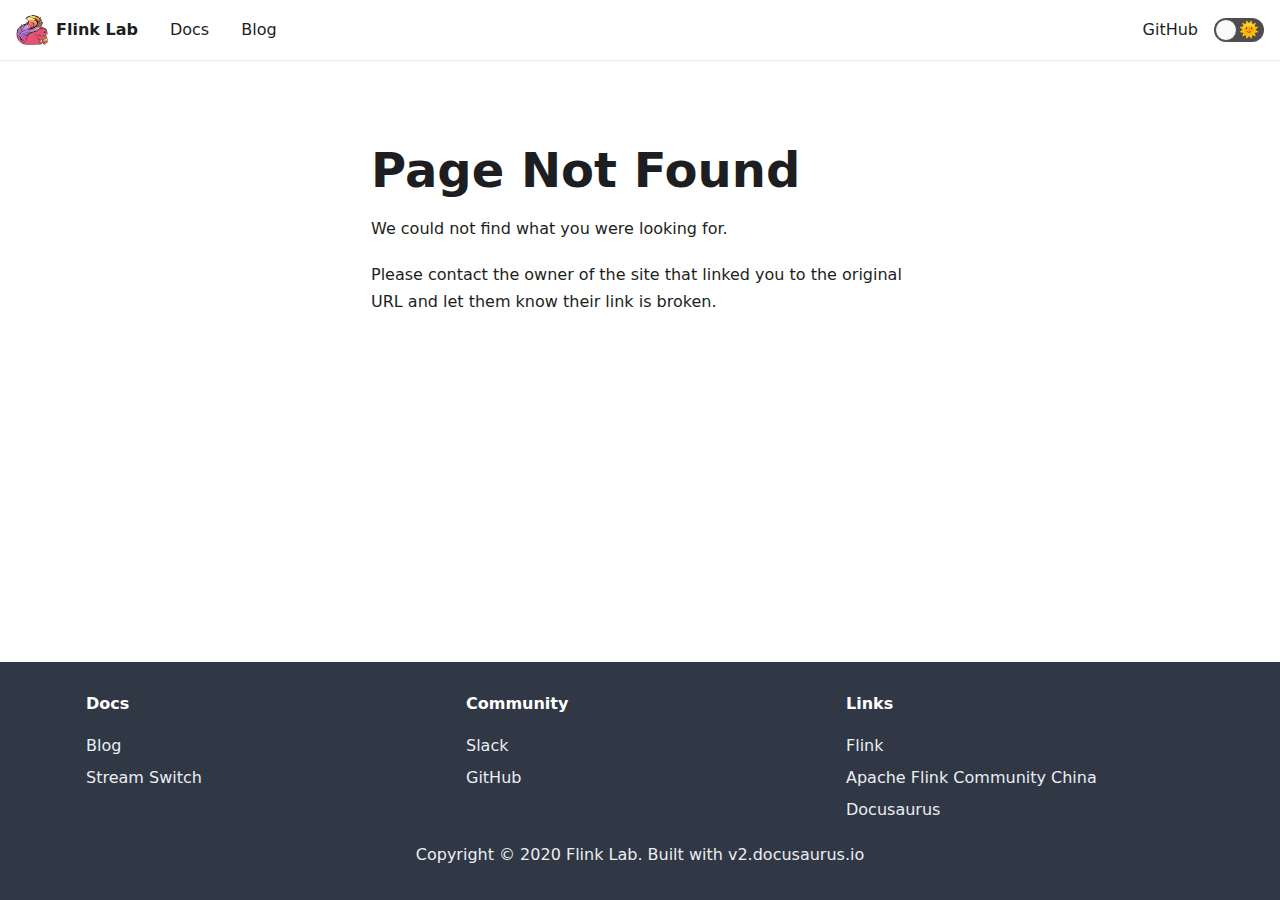
<file: index.html>
<!doctype html>
<html lang="en">
<head>
<meta charset="UTF-8">
<meta name="viewport" content="width=device-width">
<meta name="generator" content="Docusaurus v2.0.0-alpha.56">
<title data-react-helmet="true">Hello from Flink Lab | Flink Lab</title><meta data-react-helmet="true" property="og:title" content="Hello from Flink Lab | Flink Lab"><meta data-react-helmet="true" name="description" content="Description will go into a meta tag in &lt;head /&gt;"><meta data-react-helmet="true" property="og:description" content="Description will go into a meta tag in &lt;head /&gt;"><meta data-react-helmet="true" name="twitter:card" content="summary_large_image"><link data-react-helmet="true" rel="shortcut icon" href="/img/favicon.ico"><link rel="stylesheet" href="/styles.f6f3a830.css">
<link rel="preload" href="/styles.027dbade.js" as="script">
<link rel="preload" href="/runtime~main.aaeee84a.js" as="script">
<link rel="preload" href="/main.f5a78f22.js" as="script">
<link rel="preload" href="/common.66399c2c.js" as="script">
<link rel="preload" href="/c4f5d8e4.1c73a07c.js" as="script">
</head>
<body>
<script>!function(){function t(t){document.documentElement.setAttribute("data-theme",t)}var e=window.matchMedia("(prefers-color-scheme: dark)"),n=function(){var t=null;try{t=localStorage.getItem("theme")}catch(t){}return t}();null!==n?t(n):e.matches&&t("dark")}()</script><div id="__docusaurus">
<nav class="navbar navbar--light navbar--fixed-top"><div class="navbar__inner"><div class="navbar__items"><div aria-label="Navigation bar toggle" class="navbar__toggle" role="button" tabindex="0"><svg xmlns="http://www.w3.org/2000/svg" width="30" height="30" viewBox="0 0 30 30" role="img" focusable="false"><title>Menu</title><path stroke="currentColor" stroke-linecap="round" stroke-miterlimit="10" stroke-width="2" d="M4 7h22M4 15h22M4 23h22"></path></svg></div><a class="navbar__brand" href="/"><img class="navbar__logo" src="/img/flink-logo.svg" alt="Flink Logo"><strong class="navbar__title">Flink Lab</strong></a><a class="navbar__item navbar__link" href="/docs/">Docs</a><a class="navbar__item navbar__link" href="/blog">Blog</a></div><div class="navbar__items navbar__items--right"><a href="https://github.com/flink-lab" target="_blank" rel="noopener noreferrer" class="navbar__item navbar__link">GitHub</a><div class="react-toggle react-toggle--disabled displayOnlyInLargeViewport_1gtM"><div class="react-toggle-track"><div class="react-toggle-track-check"><span class="toggle_keGJ moon_1gwN"></span></div><div class="react-toggle-track-x"><span class="toggle_keGJ sun_3CPA"></span></div></div><div class="react-toggle-thumb"></div><input type="checkbox" disabled="" aria-label="Dark mode toggle" class="react-toggle-screenreader-only"></div></div></div><div role="presentation" class="navbar-sidebar__backdrop"></div><div class="navbar-sidebar"><div class="navbar-sidebar__brand"><a class="navbar__brand" href="/"><img class="navbar__logo" src="/img/flink-logo.svg" alt="Flink Logo"><strong class="navbar__title">Flink Lab</strong></a></div><div class="navbar-sidebar__items"><div class="menu"><ul class="menu__list"><li class="menu__list-item"><a class="menu__link" href="/docs/">Docs</a></li><li class="menu__list-item"><a class="menu__link" href="/blog">Blog</a></li><li class="menu__list-item"><a href="https://github.com/flink-lab" target="_blank" rel="noopener noreferrer" class="menu__link">GitHub</a></li></ul></div></div></div></nav><div class="main-wrapper"><header class="hero heroBanner_2Ftp"><div class="container"><h1 class="hero__title">Flink Lab</h1><p class="hero__subtitle">The Homepage for flink related knowledge sharing and project documentation.</p><div class="buttons_1Wc3"><a class="button button--outline button--secondary button--lg" href="/docs/">Project Docs</a><a class="button button--outline button--secondary button--lg" href="/blog/">Selected Blogs</a></div></div></header><main></main></div><footer class="footer footer--dark"><div class="container"><div class="row footer__links"><div class="col footer__col"><h4 class="footer__title">Docs</h4><ul class="footer__items"><li class="footer__item"><a class="footer__link-item" href="/blog">Blog</a></li><li class="footer__item"><a class="footer__link-item" href="/docs/">Stream Switch</a></li></ul></div><div class="col footer__col"><h4 class="footer__title">Community</h4><ul class="footer__items"><li class="footer__item"><a href="https://flink-lab.slack.com" target="_blank" rel="noopener noreferrer" class="footer__link-item">Slack</a></li><li class="footer__item"><a href="https://github.com/flink-lab" target="_blank" rel="noopener noreferrer" class="footer__link-item">GitHub</a></li></ul></div><div class="col footer__col"><h4 class="footer__title">Links</h4><ul class="footer__items"><li class="footer__item"><a href="https://flink.apache.org" target="_blank" rel="noopener noreferrer" class="footer__link-item">Flink</a></li><li class="footer__item"><a href="https://community.alibabacloud.com/users/5782759541479310?spm=a2c65.11461447.0.0.41204a012XdZla" target="_blank" rel="noopener noreferrer" class="footer__link-item">Apache Flink Community China</a></li><li class="footer__item"><a href="https://v2.docusaurus.io/" target="_blank" rel="noopener noreferrer" class="footer__link-item">Docusaurus</a></li></ul></div></div><div class="text--center"><div>Copyright © 2020 Flink Lab. Built with v2.docusaurus.io</div></div></div></footer></div>
<script src="/styles.027dbade.js"></script>
<script src="/runtime~main.aaeee84a.js"></script>
<script src="/main.f5a78f22.js"></script>
<script src="/common.66399c2c.js"></script>
<script src="/c4f5d8e4.1c73a07c.js"></script>
</body>
</html>
</file>
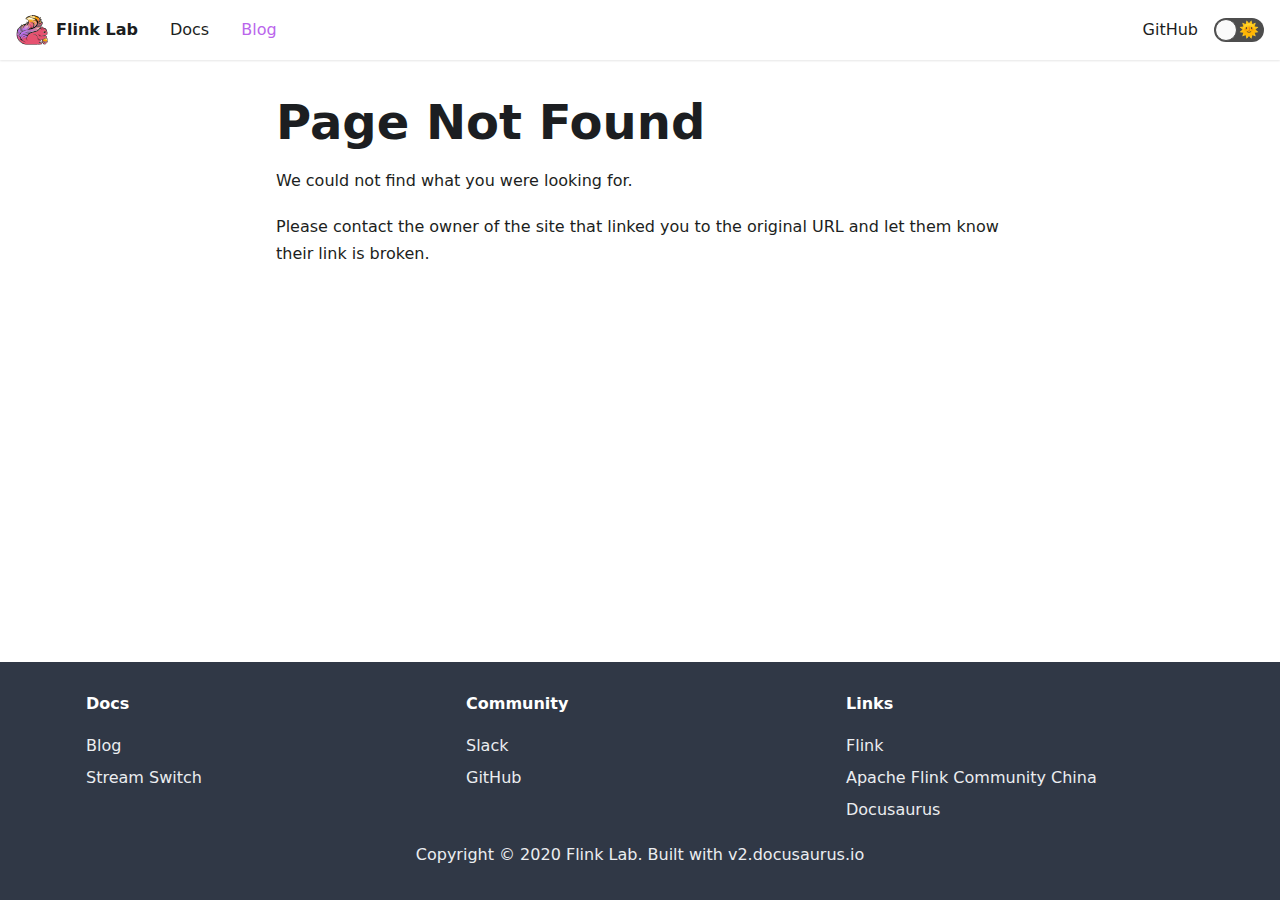
<file: blog/index.html>
<!doctype html>
<html lang="en">
<head>
<meta charset="UTF-8">
<meta name="viewport" content="width=device-width">
<meta name="generator" content="Docusaurus v2.0.0-alpha.56">
<title data-react-helmet="true">Blog | Flink Lab</title><meta data-react-helmet="true" property="og:title" content="Blog | Flink Lab"><meta data-react-helmet="true" name="description" content="Blog"><meta data-react-helmet="true" property="og:description" content="Blog"><meta data-react-helmet="true" name="twitter:card" content="summary_large_image"><link data-react-helmet="true" rel="shortcut icon" href="/img/favicon.ico"><link rel="stylesheet" href="/styles.f6f3a830.css">
<link rel="preload" href="/styles.027dbade.js" as="script">
<link rel="preload" href="/runtime~main.aaeee84a.js" as="script">
<link rel="preload" href="/main.f5a78f22.js" as="script">
<link rel="preload" href="/common.66399c2c.js" as="script">
<link rel="preload" href="/2.febc0ba0.js" as="script">
<link rel="preload" href="/a6aa9e1f.7b718554.js" as="script">
<link rel="preload" href="/136073d8.5d36ecc6.js" as="script">
<link rel="preload" href="/294f52c1.01b8a808.js" as="script">
<link rel="preload" href="/bbb4ffb5.8a40c73e.js" as="script">
</head>
<body>
<script>!function(){function t(t){document.documentElement.setAttribute("data-theme",t)}var e=window.matchMedia("(prefers-color-scheme: dark)"),n=function(){var t=null;try{t=localStorage.getItem("theme")}catch(t){}return t}();null!==n?t(n):e.matches&&t("dark")}()</script><div id="__docusaurus">
<nav class="navbar navbar--light navbar--fixed-top"><div class="navbar__inner"><div class="navbar__items"><div aria-label="Navigation bar toggle" class="navbar__toggle" role="button" tabindex="0"><svg xmlns="http://www.w3.org/2000/svg" width="30" height="30" viewBox="0 0 30 30" role="img" focusable="false"><title>Menu</title><path stroke="currentColor" stroke-linecap="round" stroke-miterlimit="10" stroke-width="2" d="M4 7h22M4 15h22M4 23h22"></path></svg></div><a class="navbar__brand" href="/"><img class="navbar__logo" src="/img/flink-logo.svg" alt="Flink Logo"><strong class="navbar__title">Flink Lab</strong></a><a class="navbar__item navbar__link" href="/docs/">Docs</a><a aria-current="page" class="navbar__item navbar__link navbar__link--active" href="/blog">Blog</a></div><div class="navbar__items navbar__items--right"><a href="https://github.com/flink-lab" target="_blank" rel="noopener noreferrer" class="navbar__item navbar__link">GitHub</a><div class="react-toggle react-toggle--disabled displayOnlyInLargeViewport_1gtM"><div class="react-toggle-track"><div class="react-toggle-track-check"><span class="toggle_keGJ moon_1gwN"></span></div><div class="react-toggle-track-x"><span class="toggle_keGJ sun_3CPA"></span></div></div><div class="react-toggle-thumb"></div><input type="checkbox" disabled="" aria-label="Dark mode toggle" class="react-toggle-screenreader-only"></div></div></div><div role="presentation" class="navbar-sidebar__backdrop"></div><div class="navbar-sidebar"><div class="navbar-sidebar__brand"><a class="navbar__brand" href="/"><img class="navbar__logo" src="/img/flink-logo.svg" alt="Flink Logo"><strong class="navbar__title">Flink Lab</strong></a></div><div class="navbar-sidebar__items"><div class="menu"><ul class="menu__list"><li class="menu__list-item"><a class="menu__link" href="/docs/">Docs</a></li><li class="menu__list-item"><a aria-current="page" class="menu__link navbar__link--active" href="/blog">Blog</a></li><li class="menu__list-item"><a href="https://github.com/flink-lab" target="_blank" rel="noopener noreferrer" class="menu__link">GitHub</a></li></ul></div></div></div></nav><div class="main-wrapper"><div class="container margin-vert--lg"><div class="row"><div class="col col--8 col--offset-2"><article class="margin-bottom--xl"><header><h2 class="margin-bottom--sm blogPostTitle_2RZH"><a href="/blog/flink-tutorial">Advanced Apache Flink Tutorial 1 - Analysis of Runtime Core Mechanism</a></h2><div class="margin-vert--md"><time datetime="2019-12-05T00:00:00.000Z" class="blogPostDate_3tRe">December 5, 2019  · 15 min read</time></div><div class="avatar margin-vert--md"><div class="avatar__intro"><h4 class="avatar__name"><a target="_blank" rel="noreferrer noopener">Gao Yun</a></h4><small class="avatar__subtitle">Engineer @ Apache Flink Community China</small></div></div></header><section class="markdown"><h2><a aria-hidden="true" tabindex="-1" class="anchor enhancedAnchor_ZqCz" id="overview"></a>Overview<a aria-hidden="true" tabindex="-1" class="hash-link" href="#overview" title="Direct link to heading">#</a></h2><p>This article describes the core mechanism of running jobs in Flink Runtime. It provides an overview of the Flink Runtime architecture, basic job running process, and describes how Flink manages resources, dispatches jobs, and recovers from failure during the process. Also, it focuses on some ongoing work in the Flink Runtime layer.</p></section><footer class="row margin-vert--lg"><div class="col"><strong>Tags:</strong><a class="margin-horiz--sm" href="/blog/tags/flink">flink</a><a class="margin-horiz--sm" href="/blog/tags/runtime">runtime</a></div><div class="col text--right"><a aria-label="Read more about Advanced Apache Flink Tutorial 1 - Analysis of Runtime Core Mechanism" href="/blog/flink-tutorial"><strong>Read More</strong></a></div></footer></article><article class="margin-bottom--xl"><header><h2 class="margin-bottom--sm blogPostTitle_2RZH"><a href="/blog/flink-ali-src">Flink技术源码解析（一）：Flink概述与源码研读准备</a></h2><div class="margin-vert--md"><time datetime="2018-06-06T00:00:00.000Z" class="blogPostDate_3tRe">June 6, 2018  · 3 min read</time></div><div class="avatar margin-vert--md"><a class="avatar__photo-link avatar__photo" href="https://yq.aliyun.com/users/h34rcygfetceq?spm=a2c4e.11153940.0.0.3055286bED1kYa" target="_blank" rel="noreferrer noopener"><img src="https://ucc.alicdn.com/avatar/img_b31506cca41b90c5502b38e742c21c3e.jpeg" alt="binggozhan"></a><div class="avatar__intro"><h4 class="avatar__name"><a href="https://yq.aliyun.com/users/h34rcygfetceq?spm=a2c4e.11153940.0.0.3055286bED1kYa" target="_blank" rel="noreferrer noopener">binggozhan</a></h4><small class="avatar__subtitle">搜索推荐工程师 @ 阿里口碑</small></div></div></header><section class="markdown"><h2><a aria-hidden="true" tabindex="-1" class="anchor enhancedAnchor_ZqCz" id="一、前言"></a>一、前言<a aria-hidden="true" tabindex="-1" class="hash-link" href="#一、前言" title="Direct link to heading">#</a></h2><p>Apache Flink作为一款高吞吐量、低延迟的针对流数据和批数据的分布式实时处理引擎，是当前实时处理领域的一颗炙手可热的新星。关于Flink与其它主流实时大数据处理引擎Storm、Spark Streaming的不同与优势，可参考<a href="https://blog.csdn.net/cm_chenmin/article/details/53072498%E3%80%82" target="_blank" rel="noopener noreferrer">https://blog.csdn.net/cm_chenmin/article/details/53072498。</a></p></section><footer class="row margin-vert--lg"><div class="col"><strong>Tags:</strong><a class="margin-horiz--sm" href="/blog/tags/flink">flink</a><a class="margin-horiz--sm" href="/blog/tags/debug">debug</a></div><div class="col text--right"><a aria-label="Read more about Flink技术源码解析（一）：Flink概述与源码研读准备" href="/blog/flink-ali-src"><strong>Read More</strong></a></div></footer></article><nav class="pagination-nav"><div class="pagination-nav__item"></div><div class="pagination-nav__item pagination-nav__item--next"></div></nav></div></div></div></div><footer class="footer footer--dark"><div class="container"><div class="row footer__links"><div class="col footer__col"><h4 class="footer__title">Docs</h4><ul class="footer__items"><li class="footer__item"><a class="footer__link-item" href="/blog">Blog</a></li><li class="footer__item"><a class="footer__link-item" href="/docs/">Stream Switch</a></li></ul></div><div class="col footer__col"><h4 class="footer__title">Community</h4><ul class="footer__items"><li class="footer__item"><a href="https://flink-lab.slack.com" target="_blank" rel="noopener noreferrer" class="footer__link-item">Slack</a></li><li class="footer__item"><a href="https://github.com/flink-lab" target="_blank" rel="noopener noreferrer" class="footer__link-item">GitHub</a></li></ul></div><div class="col footer__col"><h4 class="footer__title">Links</h4><ul class="footer__items"><li class="footer__item"><a href="https://flink.apache.org" target="_blank" rel="noopener noreferrer" class="footer__link-item">Flink</a></li><li class="footer__item"><a href="https://community.alibabacloud.com/users/5782759541479310?spm=a2c65.11461447.0.0.41204a012XdZla" target="_blank" rel="noopener noreferrer" class="footer__link-item">Apache Flink Community China</a></li><li class="footer__item"><a href="https://v2.docusaurus.io/" target="_blank" rel="noopener noreferrer" class="footer__link-item">Docusaurus</a></li></ul></div></div><div class="text--center"><div>Copyright © 2020 Flink Lab. Built with v2.docusaurus.io</div></div></div></footer></div>
<script src="/styles.027dbade.js"></script>
<script src="/runtime~main.aaeee84a.js"></script>
<script src="/main.f5a78f22.js"></script>
<script src="/common.66399c2c.js"></script>
<script src="/2.febc0ba0.js"></script>
<script src="/a6aa9e1f.7b718554.js"></script>
<script src="/136073d8.5d36ecc6.js"></script>
<script src="/294f52c1.01b8a808.js"></script>
<script src="/bbb4ffb5.8a40c73e.js"></script>
</body>
</html>
</file>
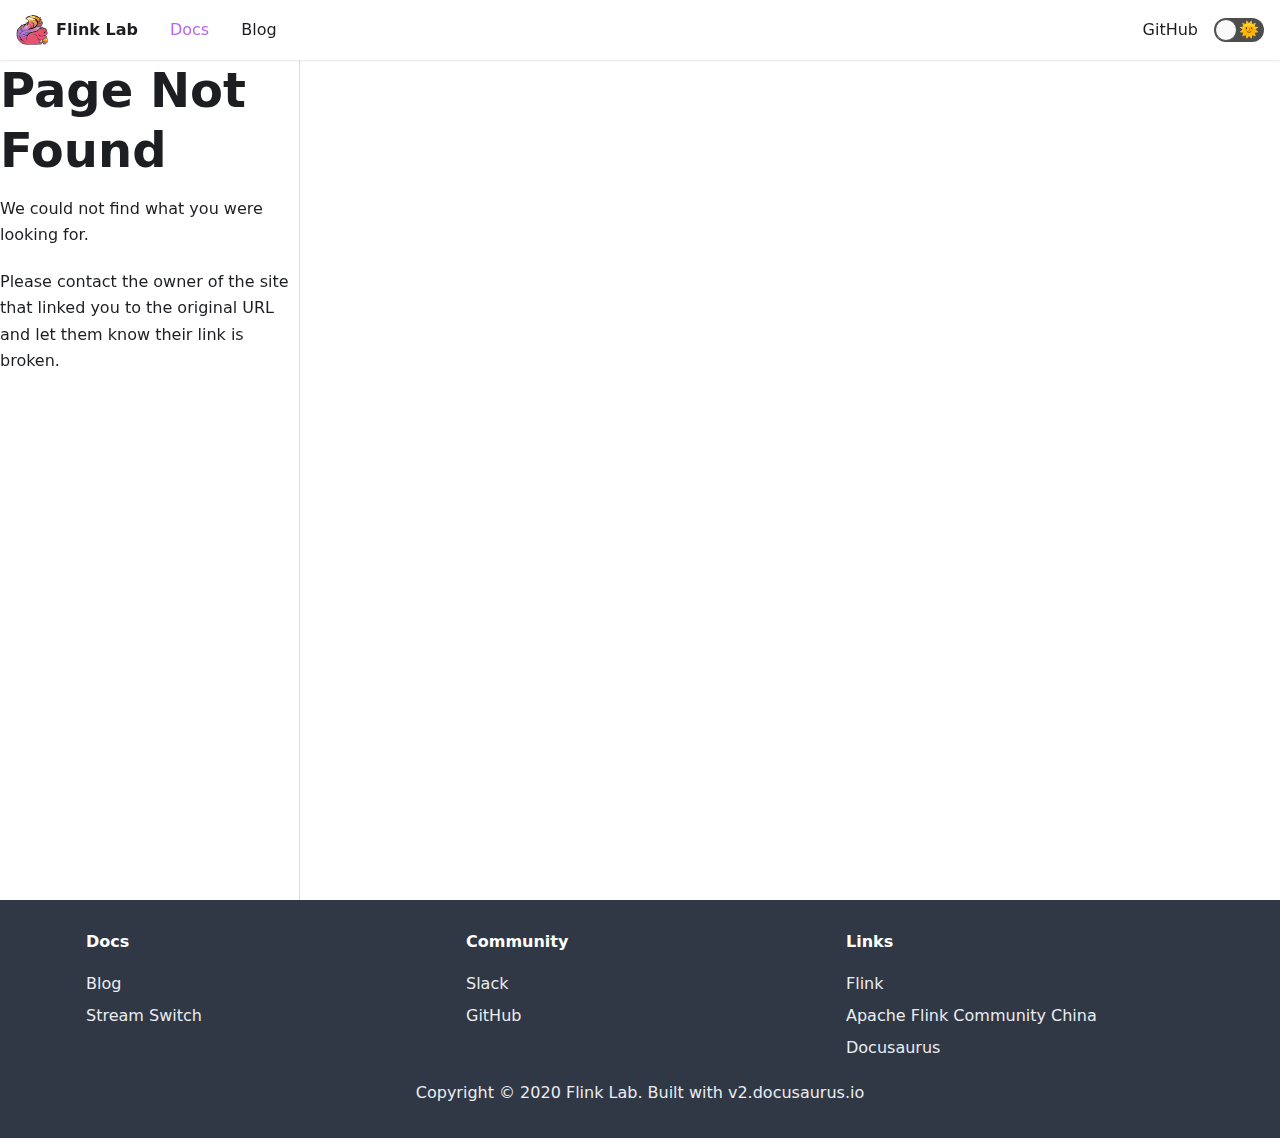
<file: docs/index.html>
<!doctype html>
<html lang="en">
<head>
<meta charset="UTF-8">
<meta name="viewport" content="width=device-width">
<meta name="generator" content="Docusaurus v2.0.0-alpha.56">
<title data-react-helmet="true">Stream Switch | Flink Lab</title><meta data-react-helmet="true" name="twitter:card" content="summary_large_image"><meta data-react-helmet="true" property="og:title" content="Stream Switch | Flink Lab"><meta data-react-helmet="true" name="description" content="StreamSwitch is a control plane for stream systems to guarantee operator latency while minimizing resources."><meta data-react-helmet="true" property="og:description" content="StreamSwitch is a control plane for stream systems to guarantee operator latency while minimizing resources."><meta data-react-helmet="true" property="og:url" content="https://flink-lab.github.io/docs/doc-stream-switch"><link data-react-helmet="true" rel="shortcut icon" href="/img/favicon.ico"><link data-react-helmet="true" rel="canonical" href="https://flink-lab.github.io/docs/doc-stream-switch"><link rel="stylesheet" href="/styles.f6f3a830.css">
<link rel="preload" href="/styles.027dbade.js" as="script">
<link rel="preload" href="/runtime~main.aaeee84a.js" as="script">
<link rel="preload" href="/main.f5a78f22.js" as="script">
<link rel="preload" href="/common.66399c2c.js" as="script">
<link rel="preload" href="/2.febc0ba0.js" as="script">
<link rel="preload" href="/1be78505.b74a5719.js" as="script">
<link rel="preload" href="/26.d482dfad.js" as="script">
<link rel="preload" href="/e0977406.d50543ee.js" as="script">
<link rel="preload" href="/e76c7721.c9e53a98.js" as="script">
</head>
<body>
<script>!function(){function t(t){document.documentElement.setAttribute("data-theme",t)}var e=window.matchMedia("(prefers-color-scheme: dark)"),n=function(){var t=null;try{t=localStorage.getItem("theme")}catch(t){}return t}();null!==n?t(n):e.matches&&t("dark")}()</script><div id="__docusaurus">
<nav class="navbar navbar--light navbar--fixed-top"><div class="navbar__inner"><div class="navbar__items"><div aria-label="Navigation bar toggle" class="navbar__toggle" role="button" tabindex="0"><svg xmlns="http://www.w3.org/2000/svg" width="30" height="30" viewBox="0 0 30 30" role="img" focusable="false"><title>Menu</title><path stroke="currentColor" stroke-linecap="round" stroke-miterlimit="10" stroke-width="2" d="M4 7h22M4 15h22M4 23h22"></path></svg></div><a class="navbar__brand" href="/"><img class="navbar__logo" src="/img/flink-logo.svg" alt="Flink Logo"><strong class="navbar__title">Flink Lab</strong></a><a aria-current="page" class="navbar__item navbar__link navbar__link--active" href="/docs/">Docs</a><a class="navbar__item navbar__link" href="/blog">Blog</a></div><div class="navbar__items navbar__items--right"><a href="https://github.com/flink-lab" target="_blank" rel="noopener noreferrer" class="navbar__item navbar__link">GitHub</a><div class="react-toggle react-toggle--disabled displayOnlyInLargeViewport_1gtM"><div class="react-toggle-track"><div class="react-toggle-track-check"><span class="toggle_keGJ moon_1gwN"></span></div><div class="react-toggle-track-x"><span class="toggle_keGJ sun_3CPA"></span></div></div><div class="react-toggle-thumb"></div><input type="checkbox" disabled="" aria-label="Dark mode toggle" class="react-toggle-screenreader-only"></div></div></div><div role="presentation" class="navbar-sidebar__backdrop"></div><div class="navbar-sidebar"><div class="navbar-sidebar__brand"><a class="navbar__brand" href="/"><img class="navbar__logo" src="/img/flink-logo.svg" alt="Flink Logo"><strong class="navbar__title">Flink Lab</strong></a></div><div class="navbar-sidebar__items"><div class="menu"><ul class="menu__list"><li class="menu__list-item"><a aria-current="page" class="menu__link navbar__link--active" href="/docs/">Docs</a></li><li class="menu__list-item"><a class="menu__link" href="/blog">Blog</a></li><li class="menu__list-item"><a href="https://github.com/flink-lab" target="_blank" rel="noopener noreferrer" class="menu__link">GitHub</a></li></ul></div></div></div></nav><div class="main-wrapper"><div class="docPage_1kjD"><div class="docSidebarContainer_1cYp"><div class="sidebar_1kLs"><div class="menu menu--responsive menu_w2sC"><button aria-label="Open Menu" aria-haspopup="true" class="button button--secondary button--sm menu__button" type="button"><svg aria-label="Menu" class="sidebarMenuIcon_2vk4" xmlns="http://www.w3.org/2000/svg" height="24" width="24" viewBox="0 0 32 32" role="img" focusable="false"><title>Menu</title><path stroke="currentColor" stroke-linecap="round" stroke-miterlimit="10" stroke-width="2" d="M4 7h22M4 15h22M4 23h22"></path></svg></button><ul class="menu__list"><li class="menu__list-item"><a class="menu__link menu__link--sublist menu__link--active" href="#!">Projects</a><ul class="menu__list"><li class="menu__list-item"><a class="menu__link menu__link--active" tabindex="0" href="/docs/doc-stream-switch">Stream Switch</a></li></ul></li><li class="menu__list-item menu__list-item--collapsed"><a class="menu__link menu__link--sublist" href="#!">Features</a><ul class="menu__list"><li class="menu__list-item"><a class="menu__link" tabindex="-1" href="/docs/doc-style">Style Guide</a></li><li class="menu__list-item"><a class="menu__link" tabindex="-1" href="/docs/mdx">Powered by MDX</a></li></ul></li></ul></div></div></div><main class="docMainContainer_FFX1"><div class="container padding-vert--lg docItemWrapper_1cc7"><div class="row"><div class="col docItemCol_2GOA"><div class="docItemContainer_2cwg"><article><header><h1 class="docTitle_1vWb">Stream Switch</h1></header><div class="markdown"><p><a href="https://github.com/flink-lab/StreamSwitch/" target="_blank" rel="noopener noreferrer">StreamSwitch</a> is a control plane for stream systems to guarantee operator latency while minimizing resources.</p><p>This repository displays a prototype of StreamSwitch integrating with Apache Flink and Samza.</p><h2><a aria-hidden="true" tabindex="-1" class="anchor enhancedAnchor_ZqCz" id="project-layout"></a>Project Layout<a aria-hidden="true" tabindex="-1" class="hash-link" href="#project-layout" title="Direct link to heading">#</a></h2><p><code>flink/</code> : Apache Flink integrated with StreamSwitch. </p><p><code>samza/</code> : Apache Samza integrated with StreamSwitch.</p><p><code>streamswitch/</code> : StreamSwitch prototype</p><p><code>hello-streamswitch/</code> : Example applications using StreamSwitch</p><p>Official version of Apache Flink and Samza are also
uploaded in this repository in <code>0b90533ca6ac909fce0a496ba8215a8cefda0d3f</code> commit.</p></div></article><div class="margin-vert--xl"><div class="row"><div class="col"><a href="https://github.com/flink-lab/home-page/edit/master/docs/doc-stream-switch.md" target="_blank" rel="noreferrer noopener"><svg fill="currentColor" height="1.2em" width="1.2em" preserveAspectRatio="xMidYMid meet" viewBox="0 0 40 40" style="margin-right:0.3em;vertical-align:sub"><g><path d="m34.5 11.7l-3 3.1-6.3-6.3 3.1-3q0.5-0.5 1.2-0.5t1.1 0.5l3.9 3.9q0.5 0.4 0.5 1.1t-0.5 1.2z m-29.5 17.1l18.4-18.5 6.3 6.3-18.4 18.4h-6.3v-6.2z"></path></g></svg>Edit this page</a></div></div></div><div class="margin-vert--lg"><nav class="pagination-nav"><div class="pagination-nav__item"></div><div class="pagination-nav__item pagination-nav__item--next"><a class="pagination-nav__link" href="/docs/doc-style"><div class="pagination-nav__sublabel">Next</div><div class="pagination-nav__label">Style Guide »</div></a></div></nav></div></div></div><div class="col col--3"><div class="tableOfContents_TbNY"><ul class="table-of-contents table-of-contents__left-border"><li><a href="#project-layout" class="table-of-contents__link">Project Layout</a></li></ul></div></div></div></div></main></div></div><footer class="footer footer--dark"><div class="container"><div class="row footer__links"><div class="col footer__col"><h4 class="footer__title">Docs</h4><ul class="footer__items"><li class="footer__item"><a class="footer__link-item" href="/blog">Blog</a></li><li class="footer__item"><a class="footer__link-item" href="/docs/">Stream Switch</a></li></ul></div><div class="col footer__col"><h4 class="footer__title">Community</h4><ul class="footer__items"><li class="footer__item"><a href="https://flink-lab.slack.com" target="_blank" rel="noopener noreferrer" class="footer__link-item">Slack</a></li><li class="footer__item"><a href="https://github.com/flink-lab" target="_blank" rel="noopener noreferrer" class="footer__link-item">GitHub</a></li></ul></div><div class="col footer__col"><h4 class="footer__title">Links</h4><ul class="footer__items"><li class="footer__item"><a href="https://flink.apache.org" target="_blank" rel="noopener noreferrer" class="footer__link-item">Flink</a></li><li class="footer__item"><a href="https://community.alibabacloud.com/users/5782759541479310?spm=a2c65.11461447.0.0.41204a012XdZla" target="_blank" rel="noopener noreferrer" class="footer__link-item">Apache Flink Community China</a></li><li class="footer__item"><a href="https://v2.docusaurus.io/" target="_blank" rel="noopener noreferrer" class="footer__link-item">Docusaurus</a></li></ul></div></div><div class="text--center"><div>Copyright © 2020 Flink Lab. Built with v2.docusaurus.io</div></div></div></footer></div>
<script src="/styles.027dbade.js"></script>
<script src="/runtime~main.aaeee84a.js"></script>
<script src="/main.f5a78f22.js"></script>
<script src="/common.66399c2c.js"></script>
<script src="/2.febc0ba0.js"></script>
<script src="/1be78505.b74a5719.js"></script>
<script src="/26.d482dfad.js"></script>
<script src="/e0977406.d50543ee.js"></script>
<script src="/e76c7721.c9e53a98.js"></script>
</body>
</html>
</file>
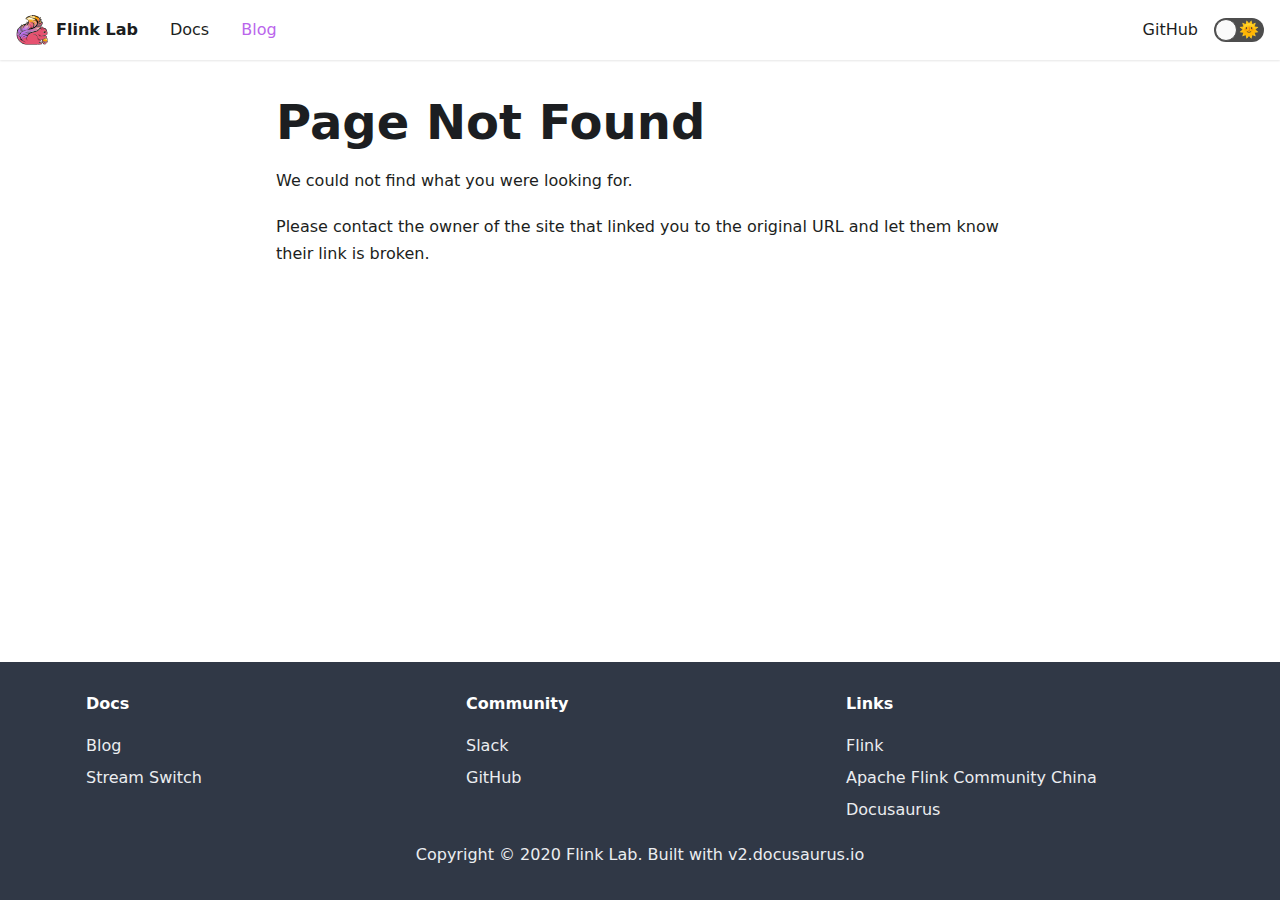
<file: blog/flink-ali-src/index.html>
<!doctype html>
<html lang="en">
<head>
<meta charset="UTF-8">
<meta name="viewport" content="width=device-width">
<meta name="generator" content="Docusaurus v2.0.0-alpha.56">
<title data-react-helmet="true">Flink技术源码解析（一）：Flink概述与源码研读准备 | Flink Lab</title><meta data-react-helmet="true" property="og:title" content="Flink技术源码解析（一）：Flink概述与源码研读准备 | Flink Lab"><meta data-react-helmet="true" name="description" content="一、前言"><meta data-react-helmet="true" property="og:description" content="一、前言"><meta data-react-helmet="true" name="twitter:card" content="summary_large_image"><link data-react-helmet="true" rel="shortcut icon" href="/img/favicon.ico"><link rel="stylesheet" href="/styles.f6f3a830.css">
<link rel="preload" href="/styles.027dbade.js" as="script">
<link rel="preload" href="/runtime~main.aaeee84a.js" as="script">
<link rel="preload" href="/main.f5a78f22.js" as="script">
<link rel="preload" href="/common.66399c2c.js" as="script">
<link rel="preload" href="/2.febc0ba0.js" as="script">
<link rel="preload" href="/ccc49370.4332fc13.js" as="script">
<link rel="preload" href="/3576d730.f1567e18.js" as="script">
</head>
<body>
<script>!function(){function t(t){document.documentElement.setAttribute("data-theme",t)}var e=window.matchMedia("(prefers-color-scheme: dark)"),n=function(){var t=null;try{t=localStorage.getItem("theme")}catch(t){}return t}();null!==n?t(n):e.matches&&t("dark")}()</script><div id="__docusaurus">
<nav class="navbar navbar--light navbar--fixed-top"><div class="navbar__inner"><div class="navbar__items"><div aria-label="Navigation bar toggle" class="navbar__toggle" role="button" tabindex="0"><svg xmlns="http://www.w3.org/2000/svg" width="30" height="30" viewBox="0 0 30 30" role="img" focusable="false"><title>Menu</title><path stroke="currentColor" stroke-linecap="round" stroke-miterlimit="10" stroke-width="2" d="M4 7h22M4 15h22M4 23h22"></path></svg></div><a class="navbar__brand" href="/"><img class="navbar__logo" src="/img/flink-logo.svg" alt="Flink Logo"><strong class="navbar__title">Flink Lab</strong></a><a class="navbar__item navbar__link" href="/docs/">Docs</a><a aria-current="page" class="navbar__item navbar__link navbar__link--active" href="/blog">Blog</a></div><div class="navbar__items navbar__items--right"><a href="https://github.com/flink-lab" target="_blank" rel="noopener noreferrer" class="navbar__item navbar__link">GitHub</a><div class="react-toggle react-toggle--disabled displayOnlyInLargeViewport_1gtM"><div class="react-toggle-track"><div class="react-toggle-track-check"><span class="toggle_keGJ moon_1gwN"></span></div><div class="react-toggle-track-x"><span class="toggle_keGJ sun_3CPA"></span></div></div><div class="react-toggle-thumb"></div><input type="checkbox" disabled="" aria-label="Dark mode toggle" class="react-toggle-screenreader-only"></div></div></div><div role="presentation" class="navbar-sidebar__backdrop"></div><div class="navbar-sidebar"><div class="navbar-sidebar__brand"><a class="navbar__brand" href="/"><img class="navbar__logo" src="/img/flink-logo.svg" alt="Flink Logo"><strong class="navbar__title">Flink Lab</strong></a></div><div class="navbar-sidebar__items"><div class="menu"><ul class="menu__list"><li class="menu__list-item"><a class="menu__link" href="/docs/">Docs</a></li><li class="menu__list-item"><a aria-current="page" class="menu__link navbar__link--active" href="/blog">Blog</a></li><li class="menu__list-item"><a href="https://github.com/flink-lab" target="_blank" rel="noopener noreferrer" class="menu__link">GitHub</a></li></ul></div></div></div></nav><div class="main-wrapper"><div class="container margin-vert--lg"><div class="row"><div class="col col--8 col--offset-2"><article><header><h1 class="margin-bottom--sm blogPostTitle_2RZH">Flink技术源码解析（一）：Flink概述与源码研读准备</h1><div class="margin-vert--md"><time datetime="2018-06-06T00:00:00.000Z" class="blogPostDate_3tRe">June 6, 2018  · 3 min read</time></div><div class="avatar margin-vert--md"><a class="avatar__photo-link avatar__photo" href="https://yq.aliyun.com/users/h34rcygfetceq?spm=a2c4e.11153940.0.0.3055286bED1kYa" target="_blank" rel="noreferrer noopener"><img src="https://ucc.alicdn.com/avatar/img_b31506cca41b90c5502b38e742c21c3e.jpeg" alt="binggozhan"></a><div class="avatar__intro"><h4 class="avatar__name"><a href="https://yq.aliyun.com/users/h34rcygfetceq?spm=a2c4e.11153940.0.0.3055286bED1kYa" target="_blank" rel="noreferrer noopener">binggozhan</a></h4><small class="avatar__subtitle">搜索推荐工程师 @ 阿里口碑</small></div></div></header><section class="markdown"><h2><a aria-hidden="true" tabindex="-1" class="anchor enhancedAnchor_ZqCz" id="一、前言"></a>一、前言<a aria-hidden="true" tabindex="-1" class="hash-link" href="#一、前言" title="Direct link to heading">#</a></h2><p>Apache Flink作为一款高吞吐量、低延迟的针对流数据和批数据的分布式实时处理引擎，是当前实时处理领域的一颗炙手可热的新星。关于Flink与其它主流实时大数据处理引擎Storm、Spark Streaming的不同与优势，可参考<a href="https://blog.csdn.net/cm_chenmin/article/details/53072498%E3%80%82" target="_blank" rel="noopener noreferrer">https://blog.csdn.net/cm_chenmin/article/details/53072498。</a></p><p>出于技术人对技术本能的好奇与冲动，遂利用业余时间对Flink进行学习研究。Flink源码很庞大，要梳理明白需要投入的时间心力巨大，所以笔者只是针对自己所感兴趣的若干话题展开研究，水平有限如有错误请指正。</p><h2><a aria-hidden="true" tabindex="-1" class="anchor enhancedAnchor_ZqCz" id="二、flink概述提要"></a>二、Flink概述提要<a aria-hidden="true" tabindex="-1" class="hash-link" href="#二、flink概述提要" title="Direct link to heading">#</a></h2><h3><a aria-hidden="true" tabindex="-1" class="anchor enhancedAnchor_ZqCz" id="21-主要特性与组成"></a>2.1 主要特性与组成<a aria-hidden="true" tabindex="-1" class="hash-link" href="#21-主要特性与组成" title="Direct link to heading">#</a></h3><p>Flink是一个用于流处理和批处理的开源分布式平台，它的核心是流处理引擎（streaming dataflow engine）。</p><p>batch dataset可以视作streaming dataset的一种特例，所以Flink可通过流处理引擎同时处理batch、streaming两种类型的数据。这和spark streaming刚好相反，spark streaming是通过micro batch实现对streaming处理的支持。</p><h4><a aria-hidden="true" tabindex="-1" class="anchor enhancedAnchor_ZqCz" id="flink的功能特性："></a>Flink的功能特性：<a aria-hidden="true" tabindex="-1" class="hash-link" href="#flink的功能特性：" title="Direct link to heading">#</a></h4><ul><li>可提供准确的结果产出，即使遇到乱序数据、迟到数据；</li><li>有状态可容错（轻量级），可以无感知地从失败中恢复并保持exactly-once的语义（也可以降级为at-least-once进一步降低消息处理延时）；</li><li>可以大规模地运行在成千上万个节点上并保持高吞吐、低延迟，可以standalone模式运行，也可以在YARN和Mesos等资源管理平台上运行；</li><li>灵活地支持多种基于时间、数量、会话的窗口；</li><li>savepoint提供了状态管理机制；</li></ul><h4><a aria-hidden="true" tabindex="-1" class="anchor enhancedAnchor_ZqCz" id="flink自下而上的全局组成结构图："></a>Flink自下而上的全局组成结构图：<a aria-hidden="true" tabindex="-1" class="hash-link" href="#flink自下而上的全局组成结构图：" title="Direct link to heading">#</a></h4><p><img src="https://img-upic.oss-accelerate.aliyuncs.com/uPic/2020%10/06/9FLlwL.png" alt="img"></p><h3><a aria-hidden="true" tabindex="-1" class="anchor enhancedAnchor_ZqCz" id="22-编程模型"></a>2.2 编程模型<a aria-hidden="true" tabindex="-1" class="hash-link" href="#22-编程模型" title="Direct link to heading">#</a></h3><h4><a aria-hidden="true" tabindex="-1" class="anchor enhancedAnchor_ZqCz" id="221-flink提供的api"></a>2.2.1 Flink提供的API<a aria-hidden="true" tabindex="-1" class="hash-link" href="#221-flink提供的api" title="Direct link to heading">#</a></h4><p>Flink提供了不同层次的API用于streaming/batch应用的开发，如下图所示：</p><p><img src="https://img-upic.oss-accelerate.aliyuncs.com/uPic/2020%10/06/HyBa73.png" alt="img"></p><p>最底层的抽象仅提供状态流（stateful streaming），它通过处理函数嵌入到DataStream API中。</p><p>实践中用Core API比较多，这些流式的API提供了通用的构建入口用于数据处理，像各种用户自定义的transformation、join、aggregation、window、state等。</p><p>Table API是以表为中心的声明式DSL（领域特定语言），当这些Table表示的是stream时，Table是动态变化的。Table API遵循扩展的关系模型，提供了包括select、project、join、group-by、aggregate等操作。</p><p>Flink提供的最高层级的API是SQL，它在语义和表达能力上与Table API是类似的。</p><h4><a aria-hidden="true" tabindex="-1" class="anchor enhancedAnchor_ZqCz" id="222-flink程序与streaming-dataflow"></a>2.2.2 Flink程序与Streaming Dataflow<a aria-hidden="true" tabindex="-1" class="hash-link" href="#222-flink程序与streaming-dataflow" title="Direct link to heading">#</a></h4><p>Flink程序的基本元素包括：</p><p>Stream：由连续不断的data record组成的数据流。
transformation：是一种转换操作，作用在一个或多个stream上，输出一个或多个stream。
每个Flink程序可以映射为一个streaming dataflow，这个dataflow由stream和transformation operator组成。每个dataflow是一个DAG，从一个或多个source开始，结束于一个或多个sink。</p><p>Flink程序Streaming dataflow的结构如下图所示：</p><p><img src="https://img-upic.oss-accelerate.aliyuncs.com/uPic/2020%10/06/mZqapX.png" alt="img"></p><p>一个标准Flink程序的组成：</p><ul><li>获取一个执行环境（StreamExecutionEnvironment用于流处理，ExecutionEnvironment用于批处理），执行环境可以决定将下面的计算放在本地jvm运行还是提交到Flink集群中运行；</li><li>加载初始数据；</li><li>在数据上指定需要执行的transformation；</li><li>指定将计算结果写到哪里；</li><li>触发程序执行；</li></ul><h4><a aria-hidden="true" tabindex="-1" class="anchor enhancedAnchor_ZqCz" id="223-并行的dataflow"></a>2.2.3 并行的dataflow<a aria-hidden="true" tabindex="-1" class="hash-link" href="#223-并行的dataflow" title="Direct link to heading">#</a></h4><p>Flink程序在实际运行中是并行的、分布式的：</p><p>一个stream会被拆分为一个或多个stream partitions。</p><p>一个transformation operator可以拆分为一个或多个operator subtask（subtask的数量称为这个operator的并行度）。每个operator subtask和其它的operator subtask相互独立，并运行在不同的线程中（甚至在不同的机器上）Flink程序中的source、sink也都属于transformation operator。</p><p>一个transformation operator中的operator subtask个数就是这个operator的并行度；一个stream的并行度为对应的producing operator（从数据源读数据的operator）的个数。一个程序中的不同operator可能会有不同的并行度。</p><p>一个dataflow的运行结构如下图所示：</p><p> <img src="https://img-upic.oss-accelerate.aliyuncs.com/uPic/2020%10/06/9JtCM6.png" alt="img"></p><p>流中的数据在不同operator之间的传递方式有两种：</p><ul><li><p>one-to-one：像上图的Source[1] -&gt; map[1]。</p></li><li><p>redistributing：像上图的map[1] -&gt; keyBy()/window()/apply() [1]和[2]。</p></li></ul><h4><a aria-hidden="true" tabindex="-1" class="anchor enhancedAnchor_ZqCz" id="224-window"></a>2.2.4 Window<a aria-hidden="true" tabindex="-1" class="hash-link" href="#224-window" title="Direct link to heading">#</a></h4><p>在streams上对event进行聚合（如count、sum）与批处理不同，需要通过window限定聚合的event范围，如统计最近5分钟的event数量。stream上的window可以是时间驱动（如每30秒），也可以是数据驱动（如每100个元素）。</p><p>window类型的典型划分：</p><ul><li>tumbling windows：不同window之间的元素不重叠。</li><li>sliding window：不同window之间的元素可重叠。</li><li>session window：即通过会话来区分window。</li></ul><p>一个stream上可以同时有多个window：</p><p> <img src="https://img-upic.oss-accelerate.aliyuncs.com/uPic/2020%10/06/6QMI6n.png" alt="img"></p><h4><a aria-hidden="true" tabindex="-1" class="anchor enhancedAnchor_ZqCz" id="225-有状态的operation"></a>2.2.5 有状态的Operation<a aria-hidden="true" tabindex="-1" class="hash-link" href="#225-有状态的operation" title="Direct link to heading">#</a></h4><p>dataflow中很多operator在一个时间点通常只关注一个event，是无状态的；而有些operator会需要记忆跨多个event的信息，这些operator就是有状态的。</p><p>有状态的operator的状态以key/value的形式存储（在内存、HDFS或RocksDB中），并与stream一起被分割分布式存储。</p><h4><a aria-hidden="true" tabindex="-1" class="anchor enhancedAnchor_ZqCz" id="226-checkpoint与容错"></a>2.2.6 Checkpoint与容错<a aria-hidden="true" tabindex="-1" class="hash-link" href="#226-checkpoint与容错" title="Direct link to heading">#</a></h4><p>Flink通过流重放（stream replay）、检查点（checkpointing）来实现容错。</p><p>checkpoint存储的信息包括某个特定event在stream中的偏移量、dataflow中相关operator处理到这个event时的状态。</p><p>一个stream dataflow可以从一个任意指定的checkpoint恢复（加载checkpoint中各operator的状态，然后从stream中指定event位置开始重放），同时保证exactly-once语义。</p><p>对flink的checkpoint时间间隔，如果设置的较长，则容错开销小，但是从checkpoint恢复时间长（因为需要重放很多的event）；如果设置的较短，则恢复很快，但是容错开销大（存储了很多checkpoints）。</p><p>需要说明的是，Flink将批处理看做流处理的一种特殊情形（即stream是有界的情形）。Flink对批处理并不用checkpoint，因为考虑到batch data是有限的，当处理数据失败了把所有数据重放一遍即可。因而批处理中处理event会更快（因为避免了checkpoint）。</p><h4><a aria-hidden="true" tabindex="-1" class="anchor enhancedAnchor_ZqCz" id="227-watermark"></a>2.2.7 WaterMark<a aria-hidden="true" tabindex="-1" class="hash-link" href="#227-watermark" title="Direct link to heading">#</a></h4><p>WaterMark（包含一个时间戳）可以像正常的element一样插入到stream中，用于告诉operator不会有比它自己更晚的element到来。WaterMark在source中发射，并通过operator在stream中向下传播。</p><p>watermark只是启发式的，如果有比watermark的event time早的element在watermark之后到，operator仍然需要支持处理（抛弃或更新结果）。当source发了一个最终的watermark（时间戳为Long.MAX_VALUE），收到它的operator就知道不会有更多的输入了。</p><h3><a aria-hidden="true" tabindex="-1" class="anchor enhancedAnchor_ZqCz" id="23-分布式runtime"></a>2.3 分布式runtime<a aria-hidden="true" tabindex="-1" class="hash-link" href="#23-分布式runtime" title="Direct link to heading">#</a></h3><h4><a aria-hidden="true" tabindex="-1" class="anchor enhancedAnchor_ZqCz" id="231-任务链与oprator链"></a>2.3.1 任务链与Oprator链<a aria-hidden="true" tabindex="-1" class="hash-link" href="#231-任务链与oprator链" title="Direct link to heading">#</a></h4><p>为了能够分布式执行，Flink将operator subtask链式拼接为一个task，每个task由一个线程来执行。这是一个很有用的优化，它可以降低线程之间的切换开销，增加Flink的吞吐量，并降低处理延时。</p><p>下图展示的是一个dataflow，其中涉及到source、map()、keyBy()/window()/apply()、sink等operator。</p><p>source和map分别都被拆分为两个operator subtask并各分配一个线程，其中考虑到event在source、map中的传输方式是one-to-one所以将source和map链接在同一个线程里；
keyBy()/window()/apply()也被拆分为两个operator subtask并各占一个线程；</p><p><img src="https://img-upic.oss-accelerate.aliyuncs.com/uPic/2020%10/06/OfYBo3.png" alt="img"></p><h4><a aria-hidden="true" tabindex="-1" class="anchor enhancedAnchor_ZqCz" id="232-jobmanagertaskmanagerclient"></a>2.3.2 JobManager/TaskManager/Client<a aria-hidden="true" tabindex="-1" class="hash-link" href="#232-jobmanagertaskmanagerclient" title="Direct link to heading">#</a></h4><p>Flink运行时包含两种类型的进程：</p><ol><li><p>JobManager（master）：协调job的分布式执行，具体包括调度task、协调checkpoint、协调从失败中恢复等。在实际部署中，至少有一个JobManager，高可用模式下会有多个JobManager（一个作为leader其它作为standby）。</p></li><li><p>TaskManager（worker）：负责dataflow中task的具体执行（更具体地说是subtask）。TaskManager需要连接到JobManager，告诉它自己是可用的，并等待被分配任务。在实际部署中，也至少有一个TaskManager。</p></li></ol><p>在单机伪分布模式下，只有JobManager进程，而TaskManager会作为JobManager进程中的一个线程。</p><p>JobManager和TaskManager可以直接在机器上启动，也可以通过资源管理框架（如YARN、Mesos）来管理启动。</p><p>Client不是Flink运行时的组成部分，被用于向JobManager发送Job（此后可以断开连接或者等待JobManager的任务执行进度报告）。</p><p>JobManager、TaskManager和Client之间的交互如下图所示：</p><p><img src="https://img-upic.oss-accelerate.aliyuncs.com/uPic/2020%10/06/yFGn0a.png" alt="img"> </p><h4><a aria-hidden="true" tabindex="-1" class="anchor enhancedAnchor_ZqCz" id="233-task槽（slot）与资源"></a>2.3.3 Task槽（slot）与资源<a aria-hidden="true" tabindex="-1" class="hash-link" href="#233-task槽（slot）与资源" title="Direct link to heading">#</a></h4><p>每个TaskManager是一个JVM进程，会在不同的线程中执行一个或多个operator subtask。为了控制单个TaskManager所能接收的任务数量，每个TaskManager会包含一组Task槽（至少会有一个）。</p><p>一个Task槽表示TaskManager JVM进程中一组固定的资源，可以被一个或多个线程（或operator subtask）共享。</p><p>例如，对一个包含3个Task槽的TaskManager，它会把进程中1/3的资源（如内存）分配给各个槽。不同Task槽中的subtask互相独立不会互相争夺资源，但是会共享JVM中的TCP连接、心跳消息。Task槽目前只是用于隔离Task使用的内存。</p><p>TaskManager JVM中operator subtask、thread、task slot之间的关系：</p><p>一个TaskManager JVM进程会有一个或多个Task Slot（个数一般与cpu core的个数相等），每个Task Slot能分配到这个JVM中的一部分资源（内存）；
一个Task Slot（中的资源）可以被一个或多个线程共享。一个线程中运行一个operator subtask或链接起来的多个operator subtask。</p><p><img src="https://img-upic.oss-accelerate.aliyuncs.com/uPic/2020%10/06/Ni2Wd7.png" alt="img"></p><h4><a aria-hidden="true" tabindex="-1" class="anchor enhancedAnchor_ZqCz" id="234-状态存储"></a>2.3.4 状态存储<a aria-hidden="true" tabindex="-1" class="hash-link" href="#234-状态存储" title="Direct link to heading">#</a></h4><p>上文讲到，streaming dataflow中的一些operator（如windows）是有状态的。这些状态（被索引的键值对）作为checkpoint的一部分，可以存储在内存/HDFS/RocksDB中（通过配置控制）。</p><h4><a aria-hidden="true" tabindex="-1" class="anchor enhancedAnchor_ZqCz" id="235-保存点（savepoint）"></a>2.3.5 保存点（savepoint）<a aria-hidden="true" tabindex="-1" class="hash-link" href="#235-保存点（savepoint）" title="Direct link to heading">#</a></h4><p>使用DataStream API编写的Flink程序可以从任意指定的savepoint开始执行。Savepoint允许你“冻结”stream的处理、更新你的flink程序甚至你的flink集群（如升级版本），然后可以从savepoints恢复执行。</p><p>savepoint是手工触发的checkpoints，也依赖checkpointing机制，可以对当前的状态生成快照并保存。</p><h3><a aria-hidden="true" tabindex="-1" class="anchor enhancedAnchor_ZqCz" id="24-api库"></a>2.4 API&amp;库<a aria-hidden="true" tabindex="-1" class="hash-link" href="#24-api库" title="Direct link to heading">#</a></h3><p>Flink程序从source中读数据（如file/内存/kafka topic），在数据集上实现转换（如filtering/mapping/updating state/joining/grouping/defining windows/aggregating等），并将完成一系列转换处理后的数据写到sink中（如file/终端）。我们可以用DataStream API处理streaming数据，可以用DataSet API处理batch数据。</p><p>Flink API的基本概念参考<a href="https://ci.apache.org/projects/flink/flink-docs-release-1.4/dev/api_concepts.html%E3%80%82">https://ci.apache.org/projects/flink/flink-docs-release-1.4/dev/api_concepts.html。</a></p><h4><a aria-hidden="true" tabindex="-1" class="anchor enhancedAnchor_ZqCz" id="241-flink提供的api"></a>2.4.1 Flink提供的API<a aria-hidden="true" tabindex="-1" class="hash-link" href="#241-flink提供的api" title="Direct link to heading">#</a></h4><ol><li>DataStream API</li></ol><p>在data stream上实现转换，如filter、update state、define windows、aggregate。DataStream中的transformation可以将一个或多个DataStream转换为一个DataStream。API参考<a href="https://ci.apache.org/projects/flink/flink-docs-release-1.4/dev/datastream_api.html%E3%80%82">https://ci.apache.org/projects/flink/flink-docs-release-1.4/dev/datastream_api.html。</a></p><p>常用的转换算子包括：</p><ul><li>map：输入一个element产生另一个element；</li><li>flatMap：输入一个element产生0个或多个element；</li><li>filter：对一个element，仅当布尔函数返回true时保留这个element；</li><li>keyBy：按照某个指定的key的值，将一个stream划分为多个不相交的partition，一个partition中所有element的这个key的值相同；</li><li>reduce：将当前的element与最近一次生成的reduced值进行合并，然后消除这个element（reduce作用在经过keyBy的数据流上）；</li><li>fold：类似于reduce，但它是对流中的element进行折叠；</li><li>聚合算子，包括min、minBy、max、maxBy；</li><li>window：一个流被keyBy划分为若干个partition后，对各partition可以执行window，比如收集最近5分钟的数据；</li><li>window apply/reduce/fold/聚合：对一个window中的数据进行某种处理；</li><li>union：将多个流合并为一个流，这个流包含这些流的所有element；</li></ul><p>对于stream的partition，Flink提供了自定义功能对partition过程进行定制。</p><p>我们可以把不同的算子链接到一起，使得它们在一个相同的线程中运行以获得更好的性能表现。默认情况下，Flink会尽可能地将能链接到一起的算子链接到一起。但我们可以使用类似于startNewChain()、disableChaining()进行干预。</p><p>   data source：数据源可以是基于文件的、基于socket的、基于集合的，对于这些类型的数据源Flink都提供了接口可以直接从指定文件或socket或集合读入数据流。Flink也支持自定义source function，如从kafka中读取数据流。Flink支持为读取的element打上时间戳。</p><p>   data sink：可以将经过各种算子处理后的数据流写到文件、csv、socket中，也可以写到自定义的sink（如kafka）。</p><ol start="2"><li><p>DataSet API</p><p>DataSet API在data set上实现转换，如filter、map、join、group。</p><p>DataSet API和DataStream API类似（大部分算子），少数特有的如下：</p><ul><li>groupBy：类似于DataStream API中的keyBy；</li><li>dinstinct：返回数据集中的所有不同元素；</li><li>其它；</li></ul></li></ol><p>API参考<a href="https://ci.apache.org/projects/flink/flink-docs-release-1.4/dev/batch/index.html%E3%80%82">https://ci.apache.org/projects/flink/flink-docs-release-1.4/dev/batch/index.html。</a></p><ol start="3"><li>Table API &amp; SQL</li></ol><p>Table API是一种类SQL表达式语言，可以用于关系流（relational stream）和batch，可以嵌入到DataStream API和DataSet API中。</p><p>Flink的SQL支持是基于Apache Calcite实现的，其中Apache Calcite实现了SQL标准。</p><p>Flink的Table API和SQL尚未完全实现，并非所有的功能都能支持，还在开发中。</p><p>API参考<a href="https://ci.apache.org/projects/flink/flink-docs-release-1.4/dev/table/index.html%E3%80%82">https://ci.apache.org/projects/flink/flink-docs-release-1.4/dev/table/index.html。</a></p><h4><a aria-hidden="true" tabindex="-1" class="anchor enhancedAnchor_ZqCz" id="242-flink提供的库"></a>2.4.2 Flink提供的库<a aria-hidden="true" tabindex="-1" class="hash-link" href="#242-flink提供的库" title="Direct link to heading">#</a></h4><p>基于Flink的更高level的库包括： </p><p>CEP：事件处理库。它可以允许你在一个无尽的流中检测特定的event，从而处理流中你特别关注的event。
Gelly：是一个图计算用的库，它提供了一组方法和工具用于简化图分析。
Machine Learning：Flink社区在推送实现的一个机器学习库，实现常用的机器学习算法，如SVM、多元线性回归、K近邻等。 </p><h3><a aria-hidden="true" tabindex="-1" class="anchor enhancedAnchor_ZqCz" id="25-flink监控"></a>2.5 Flink监控<a aria-hidden="true" tabindex="-1" class="hash-link" href="#25-flink监控" title="Direct link to heading">#</a></h3><h4><a aria-hidden="true" tabindex="-1" class="anchor enhancedAnchor_ZqCz" id="251-metric监控"></a>2.5.1 Metric监控<a aria-hidden="true" tabindex="-1" class="hash-link" href="#251-metric监控" title="Direct link to heading">#</a></h4><p>Flink包含了一个metric系统，可采集用户范围/系统范围的监控指标并输出给外部监控系统，如Ganglia/Graphite/StatsD等。采集的监控指标包括CPU、内存、线程、垃圾收集、类加载器、网络、集群、高可用、checkpointing、IO、source连接器等。</p><p>开发者可以在用户函数中访问metric系统，自定义并统计metric。</p><p>详情可参考<a href="https://ci.apache.org/projects/flink/flink-docs-release-1.4/monitoring/metrics.html%E3%80%82">https://ci.apache.org/projects/flink/flink-docs-release-1.4/monitoring/metrics.html。</a></p><h4><a aria-hidden="true" tabindex="-1" class="anchor enhancedAnchor_ZqCz" id="252-checkpoint监控"></a>2.5.2 Checkpoint监控<a aria-hidden="true" tabindex="-1" class="hash-link" href="#252-checkpoint监控" title="Direct link to heading">#</a></h4><p>Flink提供了dashboard用于监控Job的checkpoint。即使Job完成运行，对应的checkpoint统计数据仍然是可以查询的。详情可以参考<a href="https://ci.apache.org/projects/flink/flink-docs-release-1.4/monitoring/checkpoint_monitoring.html%E3%80%82">https://ci.apache.org/projects/flink/flink-docs-release-1.4/monitoring/checkpoint_monitoring.html。</a></p><h4><a aria-hidden="true" tabindex="-1" class="anchor enhancedAnchor_ZqCz" id="253-back-pressure监控"></a>2.5.3 Back Pressure监控<a aria-hidden="true" tabindex="-1" class="hash-link" href="#253-back-pressure监控" title="Direct link to heading">#</a></h4><p>如果你看到一个task的背压（back pressure）告警，这表示这个task产生数据的速度超过了下游operator的消费速度。数据在job flow中是按照从source到sink的方向流动的，而背压是沿着相反的方向传播。</p><p>详情可以参考<a href="https://ci.apache.org/projects/flink/flink-docs-release-1.4/monitoring/back_pressure.html%E3%80%82">https://ci.apache.org/projects/flink/flink-docs-release-1.4/monitoring/back_pressure.html。</a></p><h4><a aria-hidden="true" tabindex="-1" class="anchor enhancedAnchor_ZqCz" id="254-监控rest-api"></a>2.5.4 监控REST API<a aria-hidden="true" tabindex="-1" class="hash-link" href="#254-监控rest-api" title="Direct link to heading">#</a></h4><p>Flink基于Netty提供了一组监控API用于查询正在运行/最近完成的Job的状态和统计数据，这些API用于输出监控数据给Flink自身的Dashboard，但是也可以用于开发定制化的监控工具。</p><p>详情可以参考<a href="https://ci.apache.org/projects/flink/flink-docs-release-1.4/monitoring/rest_api.html%E3%80%82">https://ci.apache.org/projects/flink/flink-docs-release-1.4/monitoring/rest_api.html。</a></p><h2><a aria-hidden="true" tabindex="-1" class="anchor enhancedAnchor_ZqCz" id="三、job开发"></a>三、Job开发<a aria-hidden="true" tabindex="-1" class="hash-link" href="#三、job开发" title="Direct link to heading">#</a></h2><p>想了下这里还是不准备写成step-by-step类的manual了，就只是简略地提供一些基本步骤和参考代码及文档</p><ol><li>根据flink java template创建空的job project</li></ol><p>cd到你的指定目录，执行：</p><div class="mdxCodeBlock_iHAB"><div class="codeBlockContent_32p_"><button type="button" aria-label="Copy code to clipboard" class="copyButton_1BYj">Copy</button><div tabindex="0" class="prism-code language-undefined codeBlock_19pQ"><div class="codeBlockLines_2n9r" style="color:#bfc7d5;background-color:#292d3e"><div class="token-line" style="color:#bfc7d5"><span class="token plain">mvn archetype:generate -DarchetypeGroupId=org.apache.flink -DarchetypeArtifactId=flink-quickstart-java -DarchetypeVersion=1.4.2</span></div></div></div></div></div><p>执行过程中会提示让你输入groupId、artifactId、version等，最终生成一个空的job project，其中包含两个Job示例（BatchJob/StreamingJob，可自行删除）。上述版本号可以选用任意flink已发布版本，最新版本号是1.5.0。</p><p>通过模板生成project，可以省去繁琐的maven pom配置工作。</p><p>参考：</p><p>[1] <a href="https://ci.apache.org/projects/flink/flink-docs-release-1.4/quickstart/java_api_quickstart.html">https://ci.apache.org/projects/flink/flink-docs-release-1.4/quickstart/java_api_quickstart.html</a></p><p>[2] <a href="https://ci.apache.org/projects/flink/flink-docs-release-1.4/start/dependencies.html">https://ci.apache.org/projects/flink/flink-docs-release-1.4/start/dependencies.html</a></p><ol start="2"><li>Job开发与打包</li></ol><p>使用一个趁手的IDE（如IDEA），将上述项目导入到IDE中即可开始编码。Flink在其源码中提供了一个maven分包flink-examples，内含批处理job和流处理job示例，可参考编写。</p><p>Flink Job开发的一些tips：<a href="https://ci.apache.org/projects/flink/flink-docs-release-1.4/dev/best_practices.html">https://ci.apache.org/projects/flink/flink-docs-release-1.4/dev/best_practices.html</a></p><p>完成开发后执行mvn clean package即可编译打包，你的job以及依赖的flink connector、library（如CEP/SQL/ML等）会被集成到jar包中，而flink core相关的jar包不会被放进去。</p><ol start="3"><li>提交运行</li></ol><p>将Job jar包通过flink提供的CLI工具提交到Flink集群运行。执行命令示例：</p><div class="mdxCodeBlock_iHAB"><div class="codeBlockContent_32p_"><button type="button" aria-label="Copy code to clipboard" class="copyButton_1BYj">Copy</button><div tabindex="0" class="prism-code language-undefined codeBlock_19pQ"><div class="codeBlockLines_2n9r" style="color:#bfc7d5;background-color:#292d3e"><div class="token-line" style="color:#bfc7d5"><span class="token plain">./bin/flink run examples/streaming/SocketWindowWordCount.jar --port 9000</span></div></div></div></div></div><p>其中，SocketWindowWordCount.jar是你开发打包生成的jar包，--port 9000是这个job自定义的参数。</p><p>CLI工具参考：<a href="https://ci.apache.org/projects/flink/flink-docs-master/ops/cli.html">https://ci.apache.org/projects/flink/flink-docs-master/ops/cli.html</a></p><h2><a aria-hidden="true" tabindex="-1" class="anchor enhancedAnchor_ZqCz" id="四、flink源码研读准备"></a>四、Flink源码研读准备<a aria-hidden="true" tabindex="-1" class="hash-link" href="#四、flink源码研读准备" title="Direct link to heading">#</a></h2><h3><a aria-hidden="true" tabindex="-1" class="anchor enhancedAnchor_ZqCz" id="41-脚本分析"></a>4.1 脚本分析<a aria-hidden="true" tabindex="-1" class="hash-link" href="#41-脚本分析" title="Direct link to heading">#</a></h3><p>Flink提供了系列shell脚本用于flink集群管理、job提交等，通过分析这些脚本找到自己所关心的核心链路入口是比较合适的。</p><h4><a aria-hidden="true" tabindex="-1" class="anchor enhancedAnchor_ZqCz" id="411-启动脚本"></a>4.1.1 启动脚本<a aria-hidden="true" tabindex="-1" class="hash-link" href="#411-启动脚本" title="Direct link to heading">#</a></h4><p>Flink提供了两个启动脚本：bin/start-local.sh用于启动单机模式的Flink；bin/start-cluster.sh用于启动集群模式的Flink。</p><ol><li>start-local.sh</li></ol><p>解析提取<code>flink-yaml.xml</code>中的配置项，各配置项的含义可参考<a href="https://ci.apache.org/projects/flink/flink-docs-master/ops/config.html">config.html</a>。以daemon模式启动jobmanager进程（并分出一个线程启动taskmanager）。</p><ol start="2"><li>start-cluster.sh</li></ol><p>解析提取<code>flink-yaml.xml</code>中的配置项。通过ssh远程启动各master机器上的jobmaster进程（需要在<code>conf/masters</code>中配置master机器的ip地址，默认是localhost:8081）。启动taskmanager进程（需要在<code>conf/slaves</code>配置slave机器的ip地址，通常是localhost）。
由<code>flink-daemon.sh</code>可知，Flink中各主要进程的入口对应关系如下：</p><ul><li>jobmanager -&gt; org.apache.flink.runtime.jobmanager.JobManager</li><li>taskmanager -&gt; org.apache.flink.runtime.taskmanager.TaskManager</li><li>内置zookeeper -&gt; org.apache.flink.runtime.zookeeper.FlinkZooKeeperQuorumPeer</li><li>historyserver -&gt; org.apache.flink.runtime.webmonitor.history.HistoryServer</li></ul><h4><a aria-hidden="true" tabindex="-1" class="anchor enhancedAnchor_ZqCz" id="412-cli脚本"></a>4.1.2 CLI脚本<a aria-hidden="true" tabindex="-1" class="hash-link" href="#412-cli脚本" title="Direct link to heading">#</a></h4><p>Flink提供的CLI脚本是<code>bin/flink</code>，可以通过该脚本提交Job、创建Savepoint等。</p><p>脚本的主要流程：</p><ul><li>解析提取<code>flink-yaml.xml</code>中的配置项。</li><li>通过Client入口<code>org.apache.flink.client.CliFrontend</code>连接到JobManager并发送消息。</li></ul><h3><a aria-hidden="true" tabindex="-1" class="anchor enhancedAnchor_ZqCz" id="42-源码debug方法"></a>4.2 源码debug方法<a aria-hidden="true" tabindex="-1" class="hash-link" href="#42-源码debug方法" title="Direct link to heading">#</a></h3><p>Flink是开源的，代码托管在Github上，可以选择一个合适的版本将Flink源码clone下来。也可以直接从Flink官网上下载下来，链接<a href="http://flink.apache.org/downloads.html#source%E3%80%82Flink%E6%BA%90%E7%A0%81%E7%9A%84%E7%BB%84%E6%88%90%E7%BB%93%E6%9E%84%E6%B8%85%E6%99%B0%E6%98%8E%E4%BA%86%EF%BC%8C%E6%AF%8F%E4%B8%AA%E5%88%86%E5%8C%85%E7%9A%84%E5%8A%9F%E8%83%BD%E8%A7%81%E5%90%8D%E7%9F%A5%E6%84%8F%E3%80%82">http://flink.apache.org/downloads.html#source。Flink源码的组成结构清晰明了，每个分包的功能见名知意。</a></p><p>编译源码：</p><div class="mdxCodeBlock_iHAB"><div class="codeBlockContent_32p_"><button type="button" aria-label="Copy code to clipboard" class="copyButton_1BYj">Copy</button><div tabindex="0" class="prism-code language-undefined codeBlock_19pQ"><div class="codeBlockLines_2n9r" style="color:#bfc7d5;background-color:#292d3e"><div class="token-line" style="color:#bfc7d5"><span class="token plain">mvn clean install -DskipTests -Dmaven.javadoc.skip=true -Dcheckstyle.skip=true</span></div></div></div></div></div><p>参考：<a href="https://ci.apache.org/projects/flink/flink-docs-master/start/building.html">https://ci.apache.org/projects/flink/flink-docs-master/start/building.html</a></p><p>将源码导入到IDE中（如IDEA），本地debug基本方法如下：</p><ol><li><p>在jvm启动参数中添加远程调试参数</p><ol><li><p>如果是调试Client，可以将上述参数加到bin/flink脚本的最后一行中，形如：</p><div class="mdxCodeBlock_iHAB"><div class="codeBlockContent_32p_"><button type="button" aria-label="Copy code to clipboard" class="copyButton_1BYj">Copy</button><div tabindex="0" class="prism-code language-undefined codeBlock_19pQ"><div class="codeBlockLines_2n9r" style="color:#bfc7d5;background-color:#292d3e"><div class="token-line" style="color:#bfc7d5"><span class="token plain">JVM_REMOTE_DEBUG_ARGS=&#x27;-agentlib:jdwp=transport=dt_socket,server=y,suspend=y,address=5005&#x27;</span></div><div class="token-line" style="color:#bfc7d5"><span class="token plain">exec $JAVA_RUN $JVM_ARGS $JVM_REMOTE_DEBUG_ARGS &quot;${log_setting[@]}&quot; -classpath &quot;`manglePathList &quot;$CC_CLASSPATH:$INTERNAL_HADOOP_CLASSPATHS&quot;`&quot; org.apache.flink.client.CliFrontend &quot;$@&quot;</span></div></div></div></div></div></li><li><p>如果是调试JobManager或TaskManager，可以在<code>conf/flink-conf.yaml</code>中添加：</p><div class="mdxCodeBlock_iHAB"><div class="codeBlockContent_32p_"><button type="button" aria-label="Copy code to clipboard" class="copyButton_1BYj">Copy</button><div tabindex="0" class="prism-code language-undefined codeBlock_19pQ"><div class="codeBlockLines_2n9r" style="color:#bfc7d5;background-color:#292d3e"><div class="token-line" style="color:#bfc7d5"><span class="token plain">env.java.opts: -agentlib:jdwp=transport=dt_socket,server=y,suspend=y,address=5006</span></div></div></div></div></div></li></ol></li><li><p>启动flink client或jobmanager或taskmanager，此时程序会suspend等待debuger连接（通过suspend=y来配置）。</p></li><li><p>配置IDEA中的remote：host配置为localhost，配置port（参考1中的配置的address端口）。</p></li><li><p>在Flink源码中设置断点，连接远程host，然后就可以开始debug跟踪了。</p></li></ol></section><footer class="row margin-vert--lg"><div class="col"><strong>Tags:</strong><a class="margin-horiz--sm" href="/blog/tags/flink">flink</a><a class="margin-horiz--sm" href="/blog/tags/debug">debug</a></div></footer></article><div><a href="https://github.com/flink-lab/home-page/edit/master/blog/blog/2018-06-06-flink-ali-src.md" target="_blank" rel="noreferrer noopener"><svg fill="currentColor" height="1.2em" width="1.2em" preserveAspectRatio="xMidYMid meet" viewBox="0 0 40 40" style="margin-right:0.3em;vertical-align:sub"><g><path d="m34.5 11.7l-3 3.1-6.3-6.3 3.1-3q0.5-0.5 1.2-0.5t1.1 0.5l3.9 3.9q0.5 0.4 0.5 1.1t-0.5 1.2z m-29.5 17.1l18.4-18.5 6.3 6.3-18.4 18.4h-6.3v-6.2z"></path></g></svg>Edit this page</a></div><div class="margin-vert--xl"><nav class="pagination-nav"><div class="pagination-nav__item"><a class="pagination-nav__link" href="/blog/flink-tutorial"><div class="pagination-nav__sublabel">Previous Post</div><div class="pagination-nav__label">« Advanced Apache Flink Tutorial 1 - Analysis of Runtime Core Mechanism</div></a></div><div class="pagination-nav__item pagination-nav__item--next"></div></nav></div></div></div></div></div><footer class="footer footer--dark"><div class="container"><div class="row footer__links"><div class="col footer__col"><h4 class="footer__title">Docs</h4><ul class="footer__items"><li class="footer__item"><a class="footer__link-item" href="/blog">Blog</a></li><li class="footer__item"><a class="footer__link-item" href="/docs/">Stream Switch</a></li></ul></div><div class="col footer__col"><h4 class="footer__title">Community</h4><ul class="footer__items"><li class="footer__item"><a href="https://flink-lab.slack.com" target="_blank" rel="noopener noreferrer" class="footer__link-item">Slack</a></li><li class="footer__item"><a href="https://github.com/flink-lab" target="_blank" rel="noopener noreferrer" class="footer__link-item">GitHub</a></li></ul></div><div class="col footer__col"><h4 class="footer__title">Links</h4><ul class="footer__items"><li class="footer__item"><a href="https://flink.apache.org" target="_blank" rel="noopener noreferrer" class="footer__link-item">Flink</a></li><li class="footer__item"><a href="https://community.alibabacloud.com/users/5782759541479310?spm=a2c65.11461447.0.0.41204a012XdZla" target="_blank" rel="noopener noreferrer" class="footer__link-item">Apache Flink Community China</a></li><li class="footer__item"><a href="https://v2.docusaurus.io/" target="_blank" rel="noopener noreferrer" class="footer__link-item">Docusaurus</a></li></ul></div></div><div class="text--center"><div>Copyright © 2020 Flink Lab. Built with v2.docusaurus.io</div></div></div></footer></div>
<script src="/styles.027dbade.js"></script>
<script src="/runtime~main.aaeee84a.js"></script>
<script src="/main.f5a78f22.js"></script>
<script src="/common.66399c2c.js"></script>
<script src="/2.febc0ba0.js"></script>
<script src="/ccc49370.4332fc13.js"></script>
<script src="/3576d730.f1567e18.js"></script>
</body>
</html>
</file>
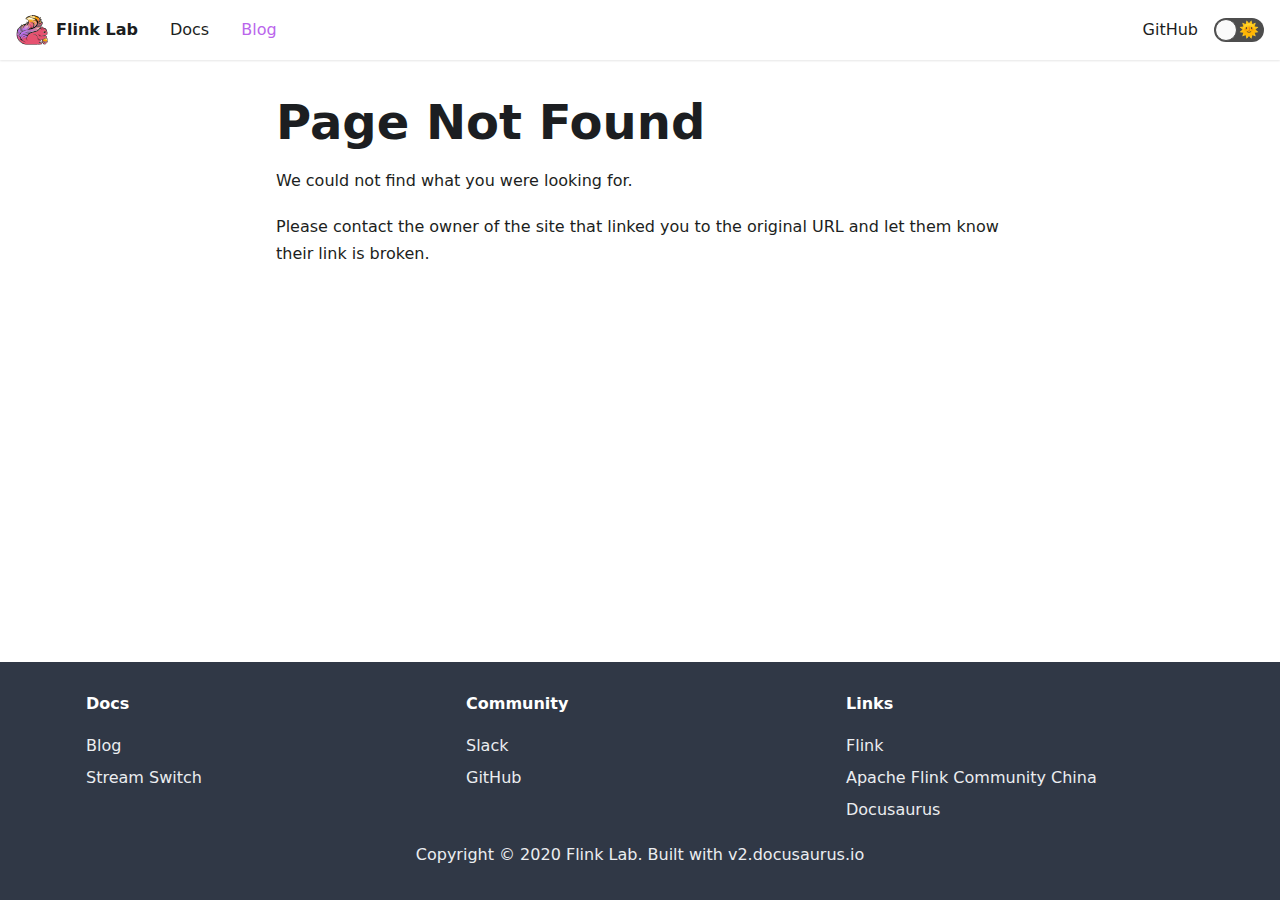
<file: blog/flink-tutorial/index.html>
<!doctype html>
<html lang="en">
<head>
<meta charset="UTF-8">
<meta name="viewport" content="width=device-width">
<meta name="generator" content="Docusaurus v2.0.0-alpha.56">
<title data-react-helmet="true">Advanced Apache Flink Tutorial 1 - Analysis of Runtime Core Mechanism | Flink Lab</title><meta data-react-helmet="true" property="og:title" content="Advanced Apache Flink Tutorial 1 - Analysis of Runtime Core Mechanism | Flink Lab"><meta data-react-helmet="true" name="description" content="Overview"><meta data-react-helmet="true" property="og:description" content="Overview"><meta data-react-helmet="true" name="twitter:card" content="summary_large_image"><link data-react-helmet="true" rel="shortcut icon" href="/img/favicon.ico"><link rel="stylesheet" href="/styles.f6f3a830.css">
<link rel="preload" href="/styles.027dbade.js" as="script">
<link rel="preload" href="/runtime~main.aaeee84a.js" as="script">
<link rel="preload" href="/main.f5a78f22.js" as="script">
<link rel="preload" href="/common.66399c2c.js" as="script">
<link rel="preload" href="/2.febc0ba0.js" as="script">
<link rel="preload" href="/ccc49370.4332fc13.js" as="script">
<link rel="preload" href="/d484fdce.72218596.js" as="script">
</head>
<body>
<script>!function(){function t(t){document.documentElement.setAttribute("data-theme",t)}var e=window.matchMedia("(prefers-color-scheme: dark)"),n=function(){var t=null;try{t=localStorage.getItem("theme")}catch(t){}return t}();null!==n?t(n):e.matches&&t("dark")}()</script><div id="__docusaurus">
<nav class="navbar navbar--light navbar--fixed-top"><div class="navbar__inner"><div class="navbar__items"><div aria-label="Navigation bar toggle" class="navbar__toggle" role="button" tabindex="0"><svg xmlns="http://www.w3.org/2000/svg" width="30" height="30" viewBox="0 0 30 30" role="img" focusable="false"><title>Menu</title><path stroke="currentColor" stroke-linecap="round" stroke-miterlimit="10" stroke-width="2" d="M4 7h22M4 15h22M4 23h22"></path></svg></div><a class="navbar__brand" href="/"><img class="navbar__logo" src="/img/flink-logo.svg" alt="Flink Logo"><strong class="navbar__title">Flink Lab</strong></a><a class="navbar__item navbar__link" href="/docs/">Docs</a><a aria-current="page" class="navbar__item navbar__link navbar__link--active" href="/blog">Blog</a></div><div class="navbar__items navbar__items--right"><a href="https://github.com/flink-lab" target="_blank" rel="noopener noreferrer" class="navbar__item navbar__link">GitHub</a><div class="react-toggle react-toggle--disabled displayOnlyInLargeViewport_1gtM"><div class="react-toggle-track"><div class="react-toggle-track-check"><span class="toggle_keGJ moon_1gwN"></span></div><div class="react-toggle-track-x"><span class="toggle_keGJ sun_3CPA"></span></div></div><div class="react-toggle-thumb"></div><input type="checkbox" disabled="" aria-label="Dark mode toggle" class="react-toggle-screenreader-only"></div></div></div><div role="presentation" class="navbar-sidebar__backdrop"></div><div class="navbar-sidebar"><div class="navbar-sidebar__brand"><a class="navbar__brand" href="/"><img class="navbar__logo" src="/img/flink-logo.svg" alt="Flink Logo"><strong class="navbar__title">Flink Lab</strong></a></div><div class="navbar-sidebar__items"><div class="menu"><ul class="menu__list"><li class="menu__list-item"><a class="menu__link" href="/docs/">Docs</a></li><li class="menu__list-item"><a aria-current="page" class="menu__link navbar__link--active" href="/blog">Blog</a></li><li class="menu__list-item"><a href="https://github.com/flink-lab" target="_blank" rel="noopener noreferrer" class="menu__link">GitHub</a></li></ul></div></div></div></nav><div class="main-wrapper"><div class="container margin-vert--lg"><div class="row"><div class="col col--8 col--offset-2"><article><header><h1 class="margin-bottom--sm blogPostTitle_2RZH">Advanced Apache Flink Tutorial 1 - Analysis of Runtime Core Mechanism</h1><div class="margin-vert--md"><time datetime="2019-12-05T00:00:00.000Z" class="blogPostDate_3tRe">December 5, 2019  · 15 min read</time></div><div class="avatar margin-vert--md"><div class="avatar__intro"><h4 class="avatar__name"><a target="_blank" rel="noreferrer noopener">Gao Yun</a></h4><small class="avatar__subtitle">Engineer @ Apache Flink Community China</small></div></div></header><section class="markdown"><h2><a aria-hidden="true" tabindex="-1" class="anchor enhancedAnchor_ZqCz" id="overview"></a>Overview<a aria-hidden="true" tabindex="-1" class="hash-link" href="#overview" title="Direct link to heading">#</a></h2><p>This article describes the core mechanism of running jobs in Flink Runtime. It provides an overview of the Flink Runtime architecture, basic job running process, and describes how Flink manages resources, dispatches jobs, and recovers from failure during the process. Also, it focuses on some ongoing work in the Flink Runtime layer.</p><h2><a aria-hidden="true" tabindex="-1" class="anchor enhancedAnchor_ZqCz" id="the-architecture-of-flink-runtime"></a>The Architecture of Flink Runtime<a aria-hidden="true" tabindex="-1" class="hash-link" href="#the-architecture-of-flink-runtime" title="Direct link to heading">#</a></h2><p>Figure 1 shows the overall architecture of the Flink. Flink runs in various environments. For example, running directly in single-process and multi-thread mode to enable debugging. It also runs in resource management systems, such as YARN and k8s, as well as in a variety of Cloud environments.</p><p><img src="https://img-upic.oss-accelerate.aliyuncs.com/uPic/2020%10/06/KeSXc9.png" alt="1"></p><p>Figure 1. Flink Architecture: Runtime layer provides a unified distributed execution engine targeting different execution environments.</p><p>For different execution environments, Flink provides a unified distributed job execution engine-Flink Runtime. In the Runtime layer, Flink provides two APIs-DataStream for writing stream jobs, and DataSet for writing batch jobs, as well as a set of more advanced APIs to simplify the process of writing specific jobs.</p><p>Figure 2 shows the architecture of Flink Runtime, where the basic structure of a Flink cluster is provided. The overall architecture of Flink Runtime is mainly implemented in FLIP-6. Generally, it has the standard master-slave architecture, where the left-side white box represents the master managing resources and jobs in the cluster. The two TaskExecutors on the right are slaves that provide specific resources and run jobs.</p><p><img src="https://img-upic.oss-accelerate.aliyuncs.com/uPic/2020%10/06/hpLRBG.png" alt="2"></p><p>Figure 2. The basic architecture of the Flink cluster. The Flink Runtime adopts the standard master-slave architecture.</p><p>A master consists of three components-Dispatcher, ResourceManager, and JobManager. The Dispatcher receives jobs from users and starts a new JobManager component for individual newly submitted jobs. The ResourceManager (only one in a Flink cluster) manages resources. The JobManager is responsible for managing job execution. Multiple jobs can run simultaneously in a Flink cluster, each having its own JobManager. All three components are included in the AppMaster process.</p><p>In this architecture, when a user submits a job, the script starts a Client process to compile and submit the job. It compiles the code written by the user into a JobGraph. During this process, it also performs checks and optimization. For example, to determine which Operators can be chained to the same task. Then, the Client submits the JobGraph to the cluster, so the JobGraph can run there. At this point, two modes are available: Session mode is like Standalone. AM is started in advance, and the Client directly connects to the Dispatcher and submits the job; and Per-Job mode, under which AM is not started in advance, and the Client first requests resources from resource management systems, such as YARN and k8s, to start the AM and then submits the job to the Dispatcher in the AM.</p><p>When the job is submitted to the Dispatcher, the Dispatcher starts a JobManager, which then requests resources from the ResourceManager to start specific tasks in the job. The TaskExecutor may or may not have been started, depending on which mode is used. If the Session mode is used, the ResourceManager already has resources that the TaskExecutor registered at this time and you can directly select idle resources for allocation. Otherwise, the ResourceManager needs to request resources from external resource management systems to start the TaskExecutor and wait for the TaskExecutor to register corresponding resources before idle resources are selected and allocated. Currently, the resources of the TaskExecutor in Flink are described by slots.</p><p>A slot generally runs a specific task. However, in some specific scenarios, a slot can also run multiple associated tasks (this will be detailed later in this article). After the ResourceManager selects an idle slot, it informs the corresponding task manager (™) to assign the slot to JobManager XX. After the TaskExecutor completes the recording process, it registers the slot to the JobManager. When the JobManager receives the slot registered by the TaskExecutor, the task can be submitted.</p><p>Once the TaskExecutor receives the task submitted from the JobManager, a new thread is started to run this task. After starting the task, pre-defined computations are performed, and data is exchanged through the Data Shuffle module.</p><p>That is the basic process of running a job in the Flink Runtime layer. Flink supports two different modes: Per-job and Session. In Figure 3, Per-Job mode is when a Flink cluster only runs a single job; each job has its own Dispatcher and ResourceManager. Additionally, in Per-Job mode, both AppMasters and TaskExecutors are requested on demand.</p><p>Therefore, Per-job is more suitable for running large jobs that take a long time, have high-stability requirements and are not sensitive to the resource application time. In contrast, Session mode is when Flink pre-starts the AppMaster and a set of TaskExecutors to run multiple jobs throughout the cluster’s life cycle. Therefore, Session mode is more suitable for running small jobs that don&#x27;t take much time.</p><p><img src="https://img-upic.oss-accelerate.aliyuncs.com/uPic/2020%10/06/DfnpxJ.png" alt="3"></p><p>Figure 3. Flink Runtime supports two execution modes: Per-Job and Session.</p><h2><a aria-hidden="true" tabindex="-1" class="anchor enhancedAnchor_ZqCz" id="resource-management-and-job-dispatching"></a>Resource Management and Job Dispatching<a aria-hidden="true" tabindex="-1" class="hash-link" href="#resource-management-and-job-dispatching" title="Direct link to heading">#</a></h2><p>This section provides more details about resource management and job dispatching in Flink. In fact, job dispatching can be seen as the process of matching resources with tasks. As mentioned in the preceding section, resources are represented by slots in Flink, and each slot can be used to run different tasks. Meanwhile, tasks (specific tasks in a job) contain the user logic to be executed. The main goal of dispatching is to find a matching slot for a specific task. Logically, each slot requires a vector to describe the number of various resources that it provides and the number of various resources that each task requires should be defined.</p><p>However, before version 1.9, Flink did not support fine-grained resource descriptions. Instead, Flink considered the amount of the resources provided by each slot is the same as that required for each task. Starting with Flink 1.9, support for fine-grained resource matching has been added. However, this feature is currently under improvement.</p><p>Job dispatching is based on resource management. Let&#x27;s look at the implementation of resource management in Flink. As mentioned before, resources in Flink are represented by slots in TaskExecutors. In Figure 4, the ResourceManager has a sub-component called, SlotManager, which maintains the information and status of slots in all TaskExecutors of the current cluster. For example, which TaskExecutor a specific slot belongs to and whether that slot is idle.</p><p>When the JobManager applies for resources for a specific task, the ResourceManager may request resources to start new TaskExecutors, depending on whether you are in Per-Job or Session mode. After the TaskExecutor starts, it finds currently active ResourceManagers and performs the registration.</p><p>The registration information contains information about all the slots in the TaskExecutor. When the ResourceManager receives the registration information, the SlotManager records the slot information. When the JobManager requests resources for a task, the SlotManager selects one from currently idle slots in accordance with certain rules and begins the allocation. After the allocation is done, as mentioned in the second section, the RM sends RPCs to the TaskManager, asking the selected slot to be assigned to a specific JobManager.</p><p>If the TaskManager has not performed a task from the JobManager, it needs to connect to the JobManager before sending the RPC request that provides a slot. In the JobManager, all task requests are cached in the SlotPool. When a slot is provided, the SlotPool selects the corresponding request from cached requests and ends the corresponding request process.</p><p><img src="https://img-upic.oss-accelerate.aliyuncs.com/uPic/2020%10/06/dHeuQs.png" alt="4"></p><p>Figure 4. Interactions between resource management modules in Flink.</p><p>When a task ends, the JobManager is notified whether the corresponding end status is normal or abnormal. Then, the slot is marked as Occupied But Not Executed on the TaskManager side. The JobManager caches corresponding slots to the SlotPool but does not release them immediately. This avoids the problem that occurs when the slot directly returns to the ResourceManager, and a new slot applies immediately when the task needs to be restarted due to an abnormal ending. Through delayed-release, the tasks to be failed over can be dispatched back to the original TaskManager as soon as possible to speed up the failover process.</p><p>When a slot cached in the SlotPool has not been used for the specified time, the SlotPool releases the slot. Like the process of applying for a slot, the SlotPool informs the TaskManager to release the slot, and then the TaskExecutor notifies the ResourceManager that the slot has been released. The release logic is finally completed.</p><p>In addition to the normal communication logic, scheduled heartbeat messages are available between the ResourceManager and the TaskExecutor to synchronize the status of slots. In a distributed system, the loss and disorder of messages are inevitable. These problems may cause inconsistency in the components of the distributed system.</p><p>Without scheduled messages, the components cannot be recovered from these inconsistent statuses. In addition, if a component does not receive a heartbeat from the other component for a long time, the corresponding component is considered invalid and enters the failover process.</p><p>Based on slot management, Flink dispatches tasks to corresponding slots. As mentioned earlier, Flink has not yet fully introduced fine-grained resource matching. By default, each slot is allocated to one task. However, this may lead to low resource utilization in some cases. As Figure 5 shows if A, B, and C execute the computational logic in sequence, allocating separate slots to A, B, and C leads to a low resource utilization rate. To solve this problem, Flink provides the Share Slot mechanism.</p><p>As shown in Figure 5, based on Share Slot, multiple tasks from different JobVertex can be deployed in each slot, but tasks from the same JobVertex cannot be deployed. In Figure 5, at most, one task from A, B, or C can be deployed in each slot, but one task from A, B, and C can be deployed simultaneously. If a single task occupies fewer resources, Share Slot can improve resource utilization. Share Slot also provides a simple way to maintain load balancing.</p><p><img src="https://img-upic.oss-accelerate.aliyuncs.com/uPic/2020%10/06/NGrP20.png" alt="5"></p><p>Figure 5. With Flink Share Slot, multiple tasks from different JobVertex can be deployed in each slot.</p><p>Based on the preceding slot management and allocation logic, the JobManager maintains the task execution status in a job. As previously mentioned, the client submits a JobGraph, which represents the logical structure of the job, to the JobManager. The JobManager expands the JobGraph concurrently to obtain the key ExecutionGraph in the JobManager. The structure of ExecutionGraph is shown in Figure 6. Compared with the JobGraph, corresponding objects are created in the ExecutionGraph for each task and intermediate results, so that the information and status of these entities can be maintained.</p><p><img src="https://img-upic.oss-accelerate.aliyuncs.com/uPic/2020%10/06/iNHEC0.png" alt="6"></p><p>Figure 6. JobGraph and ExecutionGraph in Flink.</p><p>The ExecutionGraph is formed by expanding the JobGraph concurrently and serves as the JobMaster core data structure.</p><p>A Flink job contains multiple tasks. Therefore, another key problem is the order in which tasks are dispatched in Flink. As shown in Figure 7, Flink currently provides two types of basic dispatching logic: Eager Dispatching and Lazy_From_Source. Eager Dispatching, as its name implies, requests resources to dispatch all tasks when the job starts. This dispatching algorithm is mainly used to dispatch streaming jobs that may not have been terminated.</p><p>Accordingly, Lazy_From_Source starts from the source and dispatches jobs in topological order. Simply put, Lazy_From_Source dispatches source tasks that do not have upstream tasks. When these tasks are completed, it caches the output data to the memory or writes it to the disk. Then, for subsequent tasks, when all precursor tasks are completed, Flink dispatches these tasks. These tasks perform their own computations by reading the cached output data upstream. This process continues until all tasks are completed.</p><p><img src="https://img-upic.oss-accelerate.aliyuncs.com/uPic/2020%10/06/oZdxpp.png" alt="7"></p><p>Figure 7. Two basic dispatching policies in Flink: Eager Dispatching applies to streaming jobs, while Lazy_From_Source applies to batch jobs.</p><h2><a aria-hidden="true" tabindex="-1" class="anchor enhancedAnchor_ZqCz" id="error-recovery"></a>Error Recovery<a aria-hidden="true" tabindex="-1" class="hash-link" href="#error-recovery" title="Direct link to heading">#</a></h2><p>During the execution of a Flink job, in addition to the normal execution process, errors may occur for various reasons, such as the environment. Generally, errors may be classified into two categories: errors in task execution or errors in the master of the Flink cluster. As errors are inevitable, to improve availability, Flink needs to provide an automatic error recovery mechanism to retry.</p><p>Flink provides a variety of error recovery policies for task execution errors. As shown in Figure 8, the first policy is Restart-all, which means that all tasks are restarted directly. For streaming tasks, Flink provides a Checkpoint mechanism. After a task is restarted, it can be directly executed from the last Checkpoint. Therefore, this is more suitable for streaming jobs. The second error recovery policy is Restart-individual, which applies only when no data transmission exists between tasks. In this case, you can directly restart the faulty task.</p><p><img src="https://img-upic.oss-accelerate.aliyuncs.com/uPic/2020%10/06/5bb7Uh.png" alt="8"></p><p>Figure 8. An example of the Restart-all error recovery policy. This policy directly restarts all tasks.</p><p><img src="https://img-upic.oss-accelerate.aliyuncs.com/uPic/2020%10/06/4KoZXS.png" alt="9"></p><p>Figure 9. An example of the Restart-individual error recovery policy.</p><p>This policy applies only to jobs that do not require data transmission between them. For such jobs, you can only restart tasks with errors.</p><p>Flink does not provide the Checkpoint mechanism for batch jobs. Therefore, for jobs that require data transmission between them, restarting all tasks directly may cause jobs to be computed from scratch and cause certain performance problems. To enhance failover for batch jobs, Flink 1.9 introduced a new region-based failover policy. In a Flink batch job, two types of data transmission are available between tasks Pipeline type, in which the upstream and downstream tasks directly transmit data through the network, so the upstream and downstream tasks need to run simultaneously; and Blocking type (as previously described), in which the upstream tasks cache the data, so the upstream and downstream tasks can be executed separately.</p><p>Based on these two types of transmission in Flink, the subgraph of the task that uses the Pipeline mode in the ExecutionGraph to transmit data is known as a region. Therefore, the entire ExecutionGraph is divided into multiple subgraphs. Tasks in a region must be restarted at the same time. However, a blocking edge exists at the region boundary for tasks in different regions, so tasks in the downstream regions can be restarted separately.</p><p>If an error occurs in the execution of a task in a region, it can be considered in two cases. As shown in Figure 8, if an error occurs due to the task itself, you can only restart the task in the region to which the task belongs. After the task is restarted, you can directly pull the output data cached in the upstream region to continue computation.</p><p>On the other hand, if the error is due to problems in reading upstream results, such as network connection interruption and abnormal exit of the TaskExecutor that caches upstream output data, then the upstream region also needs to be restarted to regenerate the corresponding data.</p><p>In this case, if the distribution method for the output data of the upstream region is not deterministic (for example, KeyBy and Broadcast are deterministic distribution methods, but Rebalance and Random are not because each execution generates different distribution results), then all downstream regions of the upstream region need to be restarted at the same time to ensure correct results.</p><p><img src="https://img-upic.oss-accelerate.aliyuncs.com/uPic/2020%10/06/Ih7ARe.png" alt="10"></p><p>Figure 10. Region-based error recovery policy example.</p><p>If the error is caused by the downstream task itself, you can only restart the corresponding downstream region.</p><p><img src="https://img-upic.oss-accelerate.aliyuncs.com/uPic/2020%10/06/PFtBro.png" alt="11"></p><p>Figure 11. Region-based error recovery policy example.</p><p>If the error is caused by the upstream failure, restart the upstream and downstream regions at the same time. If the downstream output uses an indeterministic data partitioning method, restart all downstream regions of the upstream region at the same time to maintain data consistency.</p><p>In addition to task execution exceptions, another type is an exception on the Flink cluster master. Currently, Flink supports starting multiple masters as backups. These masters can be selected through ZK to ensure that only one master is running at a certain time. When the master of the active route fails, a backup master takes over the coordination. To ensure that the master can accurately maintain the job status, Flink currently uses the simplest implementation method, that is, to directly restart the entire job. In fact, this method can still be improved because the job itself may be running normally.</p><h2><a aria-hidden="true" tabindex="-1" class="anchor enhancedAnchor_ZqCz" id="future-prospects"></a>Future Prospects<a aria-hidden="true" tabindex="-1" class="hash-link" href="#future-prospects" title="Direct link to heading">#</a></h2><p>Flink is continuously iterated and updated in the runtime aspect. As currently envisaged, Flink may continue to be optimized and expanded in the following ways.</p><ul><li><strong>Better Resource Management</strong>: Starting with Flink 1.9, fine-grained resource matching is supported. Based on fine-grained resource matching, you can set the number of resources, such as CPUs and memory, that are actually provided and used for the TaskExecutor and tasks. Flink can dispatch resources based on resource usage. This mechanism allows you to control a wider range of job dispatching, thus providing the foundation for further improving resource utilization.</li><li><strong>Unified Stream and Batch Interfaces</strong>: Currently, Flink provides two interfaces: DataStream and DataSet for stream and batch processing, respectively. This may lead to the problem of implementing logic repeatedly in some scenarios. In the future, Flink will unify the stream and batch interfaces onto DataStream.</li><li><strong>More Flexible Dispatching Policies</strong>: Starting with Flink 1.9, support for dispatching plug-ins is introduced, allowing users to extend and implement their own dispatching logic. In the future, Flink will also provide implementations of dispatching policies for higher performance.</li><li><strong>Optimization of Master Failover</strong>: As described in the preceding section, Flink currently needs to restart the entire job during master failover. While, in fact, restarting the job is not required logic. In the future, Flink will further optimize the master failover to avoid unnecessary job restarts.</li></ul></section><footer class="row margin-vert--lg"><div class="col"><strong>Tags:</strong><a class="margin-horiz--sm" href="/blog/tags/flink">flink</a><a class="margin-horiz--sm" href="/blog/tags/runtime">runtime</a></div></footer></article><div><a href="https://github.com/flink-lab/home-page/edit/master/blog/blog/2019-12-05-flink-tutorial.md" target="_blank" rel="noreferrer noopener"><svg fill="currentColor" height="1.2em" width="1.2em" preserveAspectRatio="xMidYMid meet" viewBox="0 0 40 40" style="margin-right:0.3em;vertical-align:sub"><g><path d="m34.5 11.7l-3 3.1-6.3-6.3 3.1-3q0.5-0.5 1.2-0.5t1.1 0.5l3.9 3.9q0.5 0.4 0.5 1.1t-0.5 1.2z m-29.5 17.1l18.4-18.5 6.3 6.3-18.4 18.4h-6.3v-6.2z"></path></g></svg>Edit this page</a></div><div class="margin-vert--xl"><nav class="pagination-nav"><div class="pagination-nav__item"></div><div class="pagination-nav__item pagination-nav__item--next"><a class="pagination-nav__link" href="/blog/flink-ali-src"><div class="pagination-nav__sublabel">Next Post</div><div class="pagination-nav__label">Flink技术源码解析（一）：Flink概述与源码研读准备 »</div></a></div></nav></div></div></div></div></div><footer class="footer footer--dark"><div class="container"><div class="row footer__links"><div class="col footer__col"><h4 class="footer__title">Docs</h4><ul class="footer__items"><li class="footer__item"><a class="footer__link-item" href="/blog">Blog</a></li><li class="footer__item"><a class="footer__link-item" href="/docs/">Stream Switch</a></li></ul></div><div class="col footer__col"><h4 class="footer__title">Community</h4><ul class="footer__items"><li class="footer__item"><a href="https://flink-lab.slack.com" target="_blank" rel="noopener noreferrer" class="footer__link-item">Slack</a></li><li class="footer__item"><a href="https://github.com/flink-lab" target="_blank" rel="noopener noreferrer" class="footer__link-item">GitHub</a></li></ul></div><div class="col footer__col"><h4 class="footer__title">Links</h4><ul class="footer__items"><li class="footer__item"><a href="https://flink.apache.org" target="_blank" rel="noopener noreferrer" class="footer__link-item">Flink</a></li><li class="footer__item"><a href="https://community.alibabacloud.com/users/5782759541479310?spm=a2c65.11461447.0.0.41204a012XdZla" target="_blank" rel="noopener noreferrer" class="footer__link-item">Apache Flink Community China</a></li><li class="footer__item"><a href="https://v2.docusaurus.io/" target="_blank" rel="noopener noreferrer" class="footer__link-item">Docusaurus</a></li></ul></div></div><div class="text--center"><div>Copyright © 2020 Flink Lab. Built with v2.docusaurus.io</div></div></div></footer></div>
<script src="/styles.027dbade.js"></script>
<script src="/runtime~main.aaeee84a.js"></script>
<script src="/main.f5a78f22.js"></script>
<script src="/common.66399c2c.js"></script>
<script src="/2.febc0ba0.js"></script>
<script src="/ccc49370.4332fc13.js"></script>
<script src="/d484fdce.72218596.js"></script>
</body>
</html>
</file>
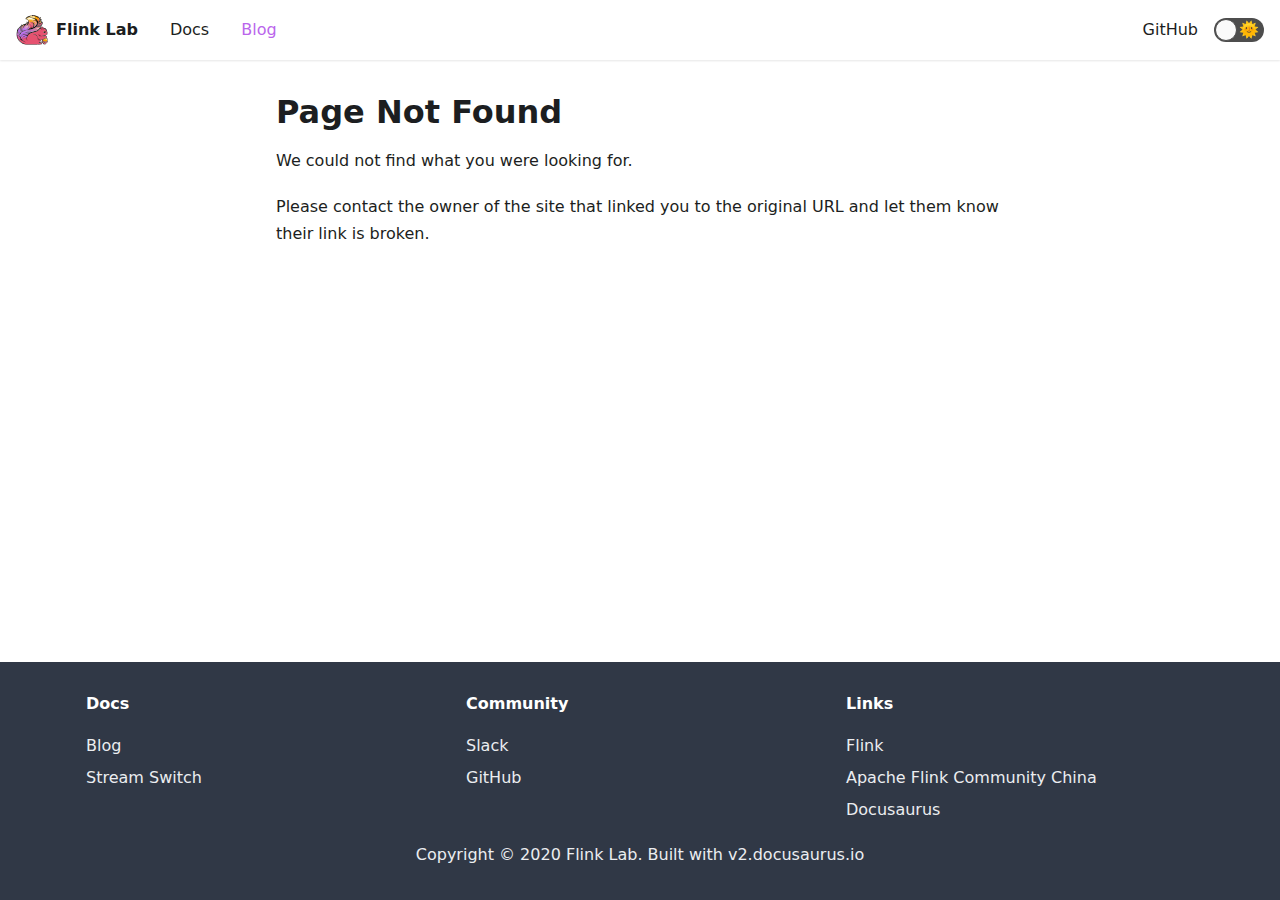
<file: blog/tags/index.html>
<!doctype html>
<html lang="en">
<head>
<meta charset="UTF-8">
<meta name="viewport" content="width=device-width">
<meta name="generator" content="Docusaurus v2.0.0-alpha.56">
<title data-react-helmet="true">Tags | Flink Lab</title><meta data-react-helmet="true" property="og:title" content="Tags | Flink Lab"><meta data-react-helmet="true" name="description" content="Blog Tags"><meta data-react-helmet="true" property="og:description" content="Blog Tags"><meta data-react-helmet="true" name="twitter:card" content="summary_large_image"><link data-react-helmet="true" rel="shortcut icon" href="/img/favicon.ico"><link rel="stylesheet" href="/styles.f6f3a830.css">
<link rel="preload" href="/styles.027dbade.js" as="script">
<link rel="preload" href="/runtime~main.aaeee84a.js" as="script">
<link rel="preload" href="/main.f5a78f22.js" as="script">
<link rel="preload" href="/common.66399c2c.js" as="script">
<link rel="preload" href="/01a85c17.af38f475.js" as="script">
<link rel="preload" href="/8be5b89e.68bacefc.js" as="script">
</head>
<body>
<script>!function(){function t(t){document.documentElement.setAttribute("data-theme",t)}var e=window.matchMedia("(prefers-color-scheme: dark)"),n=function(){var t=null;try{t=localStorage.getItem("theme")}catch(t){}return t}();null!==n?t(n):e.matches&&t("dark")}()</script><div id="__docusaurus">
<nav class="navbar navbar--light navbar--fixed-top"><div class="navbar__inner"><div class="navbar__items"><div aria-label="Navigation bar toggle" class="navbar__toggle" role="button" tabindex="0"><svg xmlns="http://www.w3.org/2000/svg" width="30" height="30" viewBox="0 0 30 30" role="img" focusable="false"><title>Menu</title><path stroke="currentColor" stroke-linecap="round" stroke-miterlimit="10" stroke-width="2" d="M4 7h22M4 15h22M4 23h22"></path></svg></div><a class="navbar__brand" href="/"><img class="navbar__logo" src="/img/flink-logo.svg" alt="Flink Logo"><strong class="navbar__title">Flink Lab</strong></a><a class="navbar__item navbar__link" href="/docs/">Docs</a><a aria-current="page" class="navbar__item navbar__link navbar__link--active" href="/blog">Blog</a></div><div class="navbar__items navbar__items--right"><a href="https://github.com/flink-lab" target="_blank" rel="noopener noreferrer" class="navbar__item navbar__link">GitHub</a><div class="react-toggle react-toggle--disabled displayOnlyInLargeViewport_1gtM"><div class="react-toggle-track"><div class="react-toggle-track-check"><span class="toggle_keGJ moon_1gwN"></span></div><div class="react-toggle-track-x"><span class="toggle_keGJ sun_3CPA"></span></div></div><div class="react-toggle-thumb"></div><input type="checkbox" disabled="" aria-label="Dark mode toggle" class="react-toggle-screenreader-only"></div></div></div><div role="presentation" class="navbar-sidebar__backdrop"></div><div class="navbar-sidebar"><div class="navbar-sidebar__brand"><a class="navbar__brand" href="/"><img class="navbar__logo" src="/img/flink-logo.svg" alt="Flink Logo"><strong class="navbar__title">Flink Lab</strong></a></div><div class="navbar-sidebar__items"><div class="menu"><ul class="menu__list"><li class="menu__list-item"><a class="menu__link" href="/docs/">Docs</a></li><li class="menu__list-item"><a aria-current="page" class="menu__link navbar__link--active" href="/blog">Blog</a></li><li class="menu__list-item"><a href="https://github.com/flink-lab" target="_blank" rel="noopener noreferrer" class="menu__link">GitHub</a></li></ul></div></div></div></nav><div class="main-wrapper"><div class="container margin-vert--lg"><div class="row"><div class="col col--8 col--offset-2"><h1>Tags</h1><div class="margin-vert--lg"><div><h3>D</h3><a class="padding-right--md" href="/blog/tags/debug">debug (1)</a><hr></div><div><h3>F</h3><a class="padding-right--md" href="/blog/tags/flink">flink (2)</a><hr></div><div><h3>R</h3><a class="padding-right--md" href="/blog/tags/runtime">runtime (1)</a><hr></div></div></div></div></div></div><footer class="footer footer--dark"><div class="container"><div class="row footer__links"><div class="col footer__col"><h4 class="footer__title">Docs</h4><ul class="footer__items"><li class="footer__item"><a class="footer__link-item" href="/blog">Blog</a></li><li class="footer__item"><a class="footer__link-item" href="/docs/">Stream Switch</a></li></ul></div><div class="col footer__col"><h4 class="footer__title">Community</h4><ul class="footer__items"><li class="footer__item"><a href="https://flink-lab.slack.com" target="_blank" rel="noopener noreferrer" class="footer__link-item">Slack</a></li><li class="footer__item"><a href="https://github.com/flink-lab" target="_blank" rel="noopener noreferrer" class="footer__link-item">GitHub</a></li></ul></div><div class="col footer__col"><h4 class="footer__title">Links</h4><ul class="footer__items"><li class="footer__item"><a href="https://flink.apache.org" target="_blank" rel="noopener noreferrer" class="footer__link-item">Flink</a></li><li class="footer__item"><a href="https://community.alibabacloud.com/users/5782759541479310?spm=a2c65.11461447.0.0.41204a012XdZla" target="_blank" rel="noopener noreferrer" class="footer__link-item">Apache Flink Community China</a></li><li class="footer__item"><a href="https://v2.docusaurus.io/" target="_blank" rel="noopener noreferrer" class="footer__link-item">Docusaurus</a></li></ul></div></div><div class="text--center"><div>Copyright © 2020 Flink Lab. Built with v2.docusaurus.io</div></div></div></footer></div>
<script src="/styles.027dbade.js"></script>
<script src="/runtime~main.aaeee84a.js"></script>
<script src="/main.f5a78f22.js"></script>
<script src="/common.66399c2c.js"></script>
<script src="/01a85c17.af38f475.js"></script>
<script src="/8be5b89e.68bacefc.js"></script>
</body>
</html>
</file>
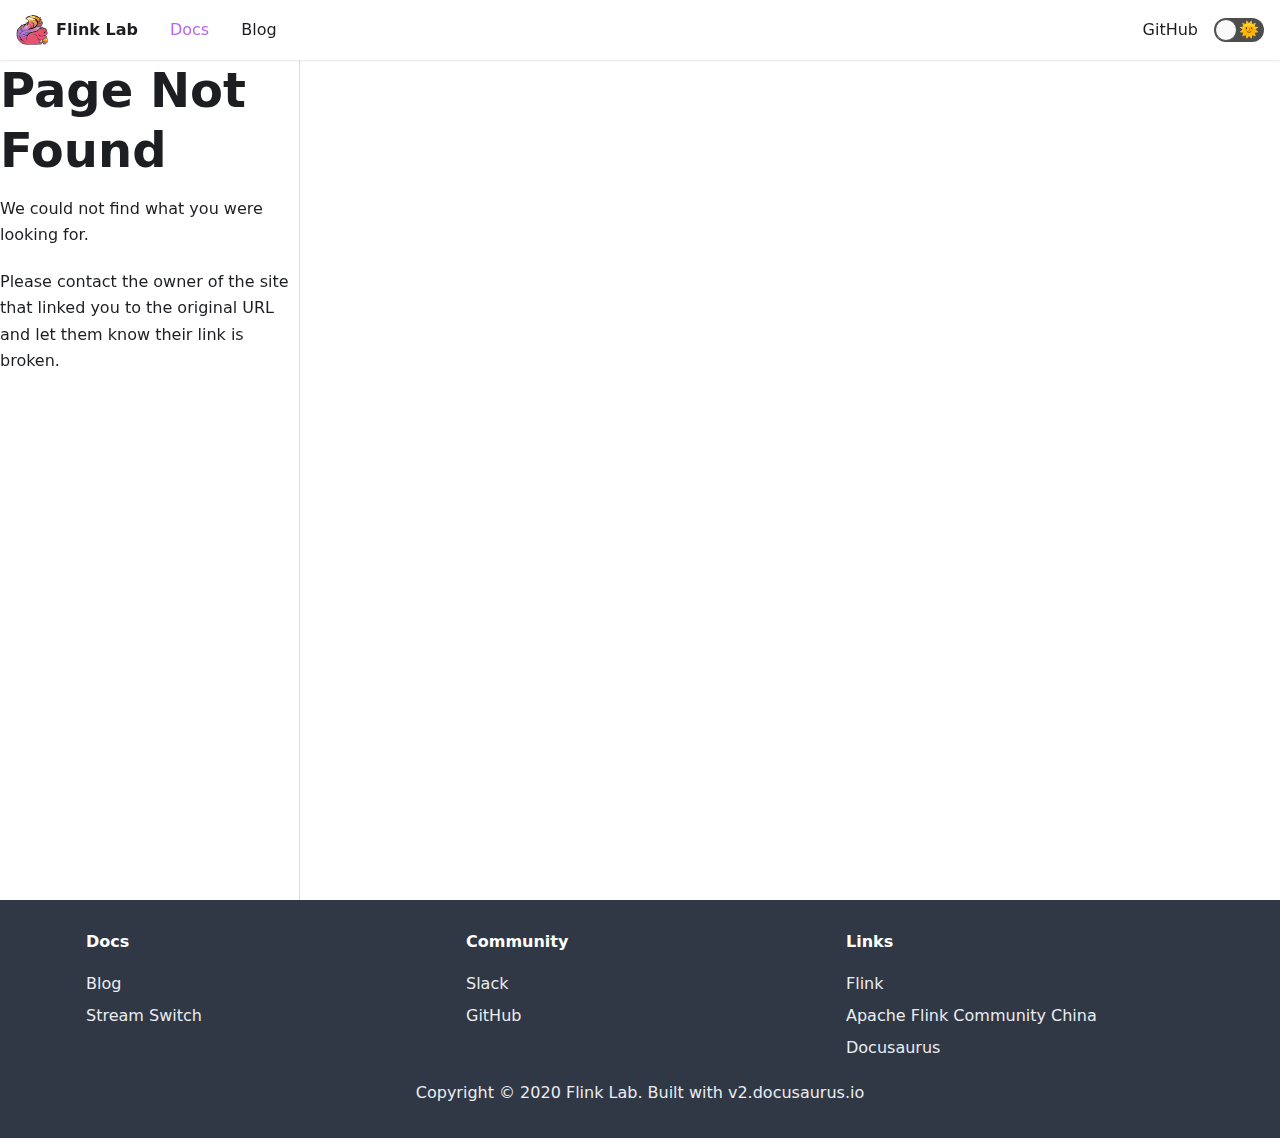
<file: docs/doc-stream-switch/index.html>
<!doctype html>
<html lang="en">
<head>
<meta charset="UTF-8">
<meta name="viewport" content="width=device-width">
<meta name="generator" content="Docusaurus v2.0.0-alpha.56">
<title data-react-helmet="true">Stream Switch | Flink Lab</title><meta data-react-helmet="true" name="twitter:card" content="summary_large_image"><meta data-react-helmet="true" property="og:title" content="Stream Switch | Flink Lab"><meta data-react-helmet="true" name="description" content="StreamSwitch is a control plane for stream systems to guarantee operator latency while minimizing resources."><meta data-react-helmet="true" property="og:description" content="StreamSwitch is a control plane for stream systems to guarantee operator latency while minimizing resources."><meta data-react-helmet="true" property="og:url" content="https://flink-lab.github.io/docs/doc-stream-switch"><link data-react-helmet="true" rel="shortcut icon" href="/img/favicon.ico"><link data-react-helmet="true" rel="canonical" href="https://flink-lab.github.io/docs/doc-stream-switch"><link rel="stylesheet" href="/styles.f6f3a830.css">
<link rel="preload" href="/styles.027dbade.js" as="script">
<link rel="preload" href="/runtime~main.aaeee84a.js" as="script">
<link rel="preload" href="/main.f5a78f22.js" as="script">
<link rel="preload" href="/common.66399c2c.js" as="script">
<link rel="preload" href="/2.febc0ba0.js" as="script">
<link rel="preload" href="/1be78505.b74a5719.js" as="script">
<link rel="preload" href="/26.d482dfad.js" as="script">
<link rel="preload" href="/20ac7829.440a1b44.js" as="script">
<link rel="preload" href="/e76c7721.c9e53a98.js" as="script">
</head>
<body>
<script>!function(){function t(t){document.documentElement.setAttribute("data-theme",t)}var e=window.matchMedia("(prefers-color-scheme: dark)"),n=function(){var t=null;try{t=localStorage.getItem("theme")}catch(t){}return t}();null!==n?t(n):e.matches&&t("dark")}()</script><div id="__docusaurus">
<nav class="navbar navbar--light navbar--fixed-top"><div class="navbar__inner"><div class="navbar__items"><div aria-label="Navigation bar toggle" class="navbar__toggle" role="button" tabindex="0"><svg xmlns="http://www.w3.org/2000/svg" width="30" height="30" viewBox="0 0 30 30" role="img" focusable="false"><title>Menu</title><path stroke="currentColor" stroke-linecap="round" stroke-miterlimit="10" stroke-width="2" d="M4 7h22M4 15h22M4 23h22"></path></svg></div><a class="navbar__brand" href="/"><img class="navbar__logo" src="/img/flink-logo.svg" alt="Flink Logo"><strong class="navbar__title">Flink Lab</strong></a><a aria-current="page" class="navbar__item navbar__link navbar__link--active" href="/docs/">Docs</a><a class="navbar__item navbar__link" href="/blog">Blog</a></div><div class="navbar__items navbar__items--right"><a href="https://github.com/flink-lab" target="_blank" rel="noopener noreferrer" class="navbar__item navbar__link">GitHub</a><div class="react-toggle react-toggle--disabled displayOnlyInLargeViewport_1gtM"><div class="react-toggle-track"><div class="react-toggle-track-check"><span class="toggle_keGJ moon_1gwN"></span></div><div class="react-toggle-track-x"><span class="toggle_keGJ sun_3CPA"></span></div></div><div class="react-toggle-thumb"></div><input type="checkbox" disabled="" aria-label="Dark mode toggle" class="react-toggle-screenreader-only"></div></div></div><div role="presentation" class="navbar-sidebar__backdrop"></div><div class="navbar-sidebar"><div class="navbar-sidebar__brand"><a class="navbar__brand" href="/"><img class="navbar__logo" src="/img/flink-logo.svg" alt="Flink Logo"><strong class="navbar__title">Flink Lab</strong></a></div><div class="navbar-sidebar__items"><div class="menu"><ul class="menu__list"><li class="menu__list-item"><a aria-current="page" class="menu__link navbar__link--active" href="/docs/">Docs</a></li><li class="menu__list-item"><a class="menu__link" href="/blog">Blog</a></li><li class="menu__list-item"><a href="https://github.com/flink-lab" target="_blank" rel="noopener noreferrer" class="menu__link">GitHub</a></li></ul></div></div></div></nav><div class="main-wrapper"><div class="docPage_1kjD"><div class="docSidebarContainer_1cYp"><div class="sidebar_1kLs"><div class="menu menu--responsive menu_w2sC"><button aria-label="Open Menu" aria-haspopup="true" class="button button--secondary button--sm menu__button" type="button"><svg aria-label="Menu" class="sidebarMenuIcon_2vk4" xmlns="http://www.w3.org/2000/svg" height="24" width="24" viewBox="0 0 32 32" role="img" focusable="false"><title>Menu</title><path stroke="currentColor" stroke-linecap="round" stroke-miterlimit="10" stroke-width="2" d="M4 7h22M4 15h22M4 23h22"></path></svg></button><ul class="menu__list"><li class="menu__list-item"><a class="menu__link menu__link--sublist menu__link--active" href="#!">Projects</a><ul class="menu__list"><li class="menu__list-item"><a aria-current="page" class="menu__link menu__link--active active" tabindex="0" href="/docs/doc-stream-switch">Stream Switch</a></li></ul></li><li class="menu__list-item menu__list-item--collapsed"><a class="menu__link menu__link--sublist" href="#!">Features</a><ul class="menu__list"><li class="menu__list-item"><a class="menu__link" tabindex="-1" href="/docs/doc-style">Style Guide</a></li><li class="menu__list-item"><a class="menu__link" tabindex="-1" href="/docs/mdx">Powered by MDX</a></li></ul></li></ul></div></div></div><main class="docMainContainer_FFX1"><div class="container padding-vert--lg docItemWrapper_1cc7"><div class="row"><div class="col docItemCol_2GOA"><div class="docItemContainer_2cwg"><article><header><h1 class="docTitle_1vWb">Stream Switch</h1></header><div class="markdown"><p><a href="https://github.com/flink-lab/StreamSwitch/" target="_blank" rel="noopener noreferrer">StreamSwitch</a> is a control plane for stream systems to guarantee operator latency while minimizing resources.</p><p>This repository displays a prototype of StreamSwitch integrating with Apache Flink and Samza.</p><h2><a aria-hidden="true" tabindex="-1" class="anchor enhancedAnchor_ZqCz" id="project-layout"></a>Project Layout<a aria-hidden="true" tabindex="-1" class="hash-link" href="#project-layout" title="Direct link to heading">#</a></h2><p><code>flink/</code> : Apache Flink integrated with StreamSwitch. </p><p><code>samza/</code> : Apache Samza integrated with StreamSwitch.</p><p><code>streamswitch/</code> : StreamSwitch prototype</p><p><code>hello-streamswitch/</code> : Example applications using StreamSwitch</p><p>Official version of Apache Flink and Samza are also
uploaded in this repository in <code>0b90533ca6ac909fce0a496ba8215a8cefda0d3f</code> commit.</p></div></article><div class="margin-vert--xl"><div class="row"><div class="col"><a href="https://github.com/flink-lab/home-page/edit/master/docs/doc-stream-switch.md" target="_blank" rel="noreferrer noopener"><svg fill="currentColor" height="1.2em" width="1.2em" preserveAspectRatio="xMidYMid meet" viewBox="0 0 40 40" style="margin-right:0.3em;vertical-align:sub"><g><path d="m34.5 11.7l-3 3.1-6.3-6.3 3.1-3q0.5-0.5 1.2-0.5t1.1 0.5l3.9 3.9q0.5 0.4 0.5 1.1t-0.5 1.2z m-29.5 17.1l18.4-18.5 6.3 6.3-18.4 18.4h-6.3v-6.2z"></path></g></svg>Edit this page</a></div></div></div><div class="margin-vert--lg"><nav class="pagination-nav"><div class="pagination-nav__item"></div><div class="pagination-nav__item pagination-nav__item--next"><a class="pagination-nav__link" href="/docs/doc-style"><div class="pagination-nav__sublabel">Next</div><div class="pagination-nav__label">Style Guide »</div></a></div></nav></div></div></div><div class="col col--3"><div class="tableOfContents_TbNY"><ul class="table-of-contents table-of-contents__left-border"><li><a href="#project-layout" class="table-of-contents__link">Project Layout</a></li></ul></div></div></div></div></main></div></div><footer class="footer footer--dark"><div class="container"><div class="row footer__links"><div class="col footer__col"><h4 class="footer__title">Docs</h4><ul class="footer__items"><li class="footer__item"><a class="footer__link-item" href="/blog">Blog</a></li><li class="footer__item"><a class="footer__link-item" href="/docs/">Stream Switch</a></li></ul></div><div class="col footer__col"><h4 class="footer__title">Community</h4><ul class="footer__items"><li class="footer__item"><a href="https://flink-lab.slack.com" target="_blank" rel="noopener noreferrer" class="footer__link-item">Slack</a></li><li class="footer__item"><a href="https://github.com/flink-lab" target="_blank" rel="noopener noreferrer" class="footer__link-item">GitHub</a></li></ul></div><div class="col footer__col"><h4 class="footer__title">Links</h4><ul class="footer__items"><li class="footer__item"><a href="https://flink.apache.org" target="_blank" rel="noopener noreferrer" class="footer__link-item">Flink</a></li><li class="footer__item"><a href="https://community.alibabacloud.com/users/5782759541479310?spm=a2c65.11461447.0.0.41204a012XdZla" target="_blank" rel="noopener noreferrer" class="footer__link-item">Apache Flink Community China</a></li><li class="footer__item"><a href="https://v2.docusaurus.io/" target="_blank" rel="noopener noreferrer" class="footer__link-item">Docusaurus</a></li></ul></div></div><div class="text--center"><div>Copyright © 2020 Flink Lab. Built with v2.docusaurus.io</div></div></div></footer></div>
<script src="/styles.027dbade.js"></script>
<script src="/runtime~main.aaeee84a.js"></script>
<script src="/main.f5a78f22.js"></script>
<script src="/common.66399c2c.js"></script>
<script src="/2.febc0ba0.js"></script>
<script src="/1be78505.b74a5719.js"></script>
<script src="/26.d482dfad.js"></script>
<script src="/20ac7829.440a1b44.js"></script>
<script src="/e76c7721.c9e53a98.js"></script>
</body>
</html>
</file>
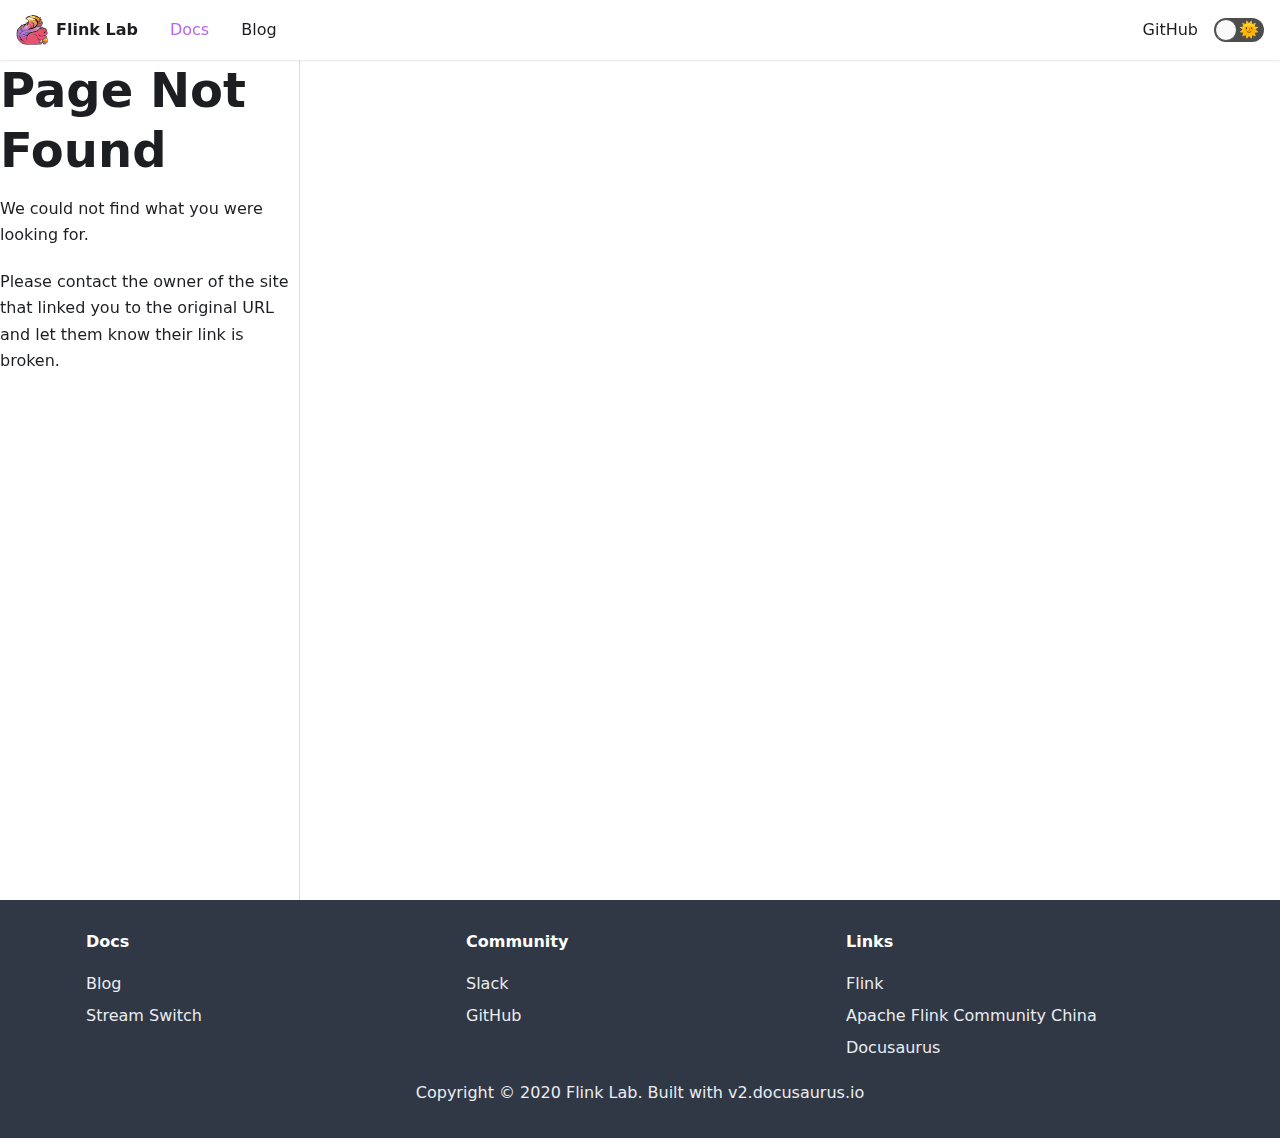
<file: docs/doc-style/index.html>
<!doctype html>
<html lang="en">
<head>
<meta charset="UTF-8">
<meta name="viewport" content="width=device-width">
<meta name="generator" content="Docusaurus v2.0.0-alpha.56">
<title data-react-helmet="true">Style Guide | Flink Lab</title><meta data-react-helmet="true" name="twitter:card" content="summary_large_image"><meta data-react-helmet="true" property="og:title" content="Style Guide | Flink Lab"><meta data-react-helmet="true" name="description" content="You can write content using GitHub-flavored Markdown syntax."><meta data-react-helmet="true" property="og:description" content="You can write content using GitHub-flavored Markdown syntax."><meta data-react-helmet="true" property="og:url" content="https://flink-lab.github.io/docs/doc-style"><link data-react-helmet="true" rel="shortcut icon" href="/img/favicon.ico"><link data-react-helmet="true" rel="canonical" href="https://flink-lab.github.io/docs/doc-style"><link rel="stylesheet" href="/styles.f6f3a830.css">
<link rel="preload" href="/styles.027dbade.js" as="script">
<link rel="preload" href="/runtime~main.aaeee84a.js" as="script">
<link rel="preload" href="/main.f5a78f22.js" as="script">
<link rel="preload" href="/common.66399c2c.js" as="script">
<link rel="preload" href="/2.febc0ba0.js" as="script">
<link rel="preload" href="/1be78505.b74a5719.js" as="script">
<link rel="preload" href="/26.d482dfad.js" as="script">
<link rel="preload" href="/20ac7829.440a1b44.js" as="script">
<link rel="preload" href="/c4796d88.1a22965d.js" as="script">
</head>
<body>
<script>!function(){function t(t){document.documentElement.setAttribute("data-theme",t)}var e=window.matchMedia("(prefers-color-scheme: dark)"),n=function(){var t=null;try{t=localStorage.getItem("theme")}catch(t){}return t}();null!==n?t(n):e.matches&&t("dark")}()</script><div id="__docusaurus">
<nav class="navbar navbar--light navbar--fixed-top"><div class="navbar__inner"><div class="navbar__items"><div aria-label="Navigation bar toggle" class="navbar__toggle" role="button" tabindex="0"><svg xmlns="http://www.w3.org/2000/svg" width="30" height="30" viewBox="0 0 30 30" role="img" focusable="false"><title>Menu</title><path stroke="currentColor" stroke-linecap="round" stroke-miterlimit="10" stroke-width="2" d="M4 7h22M4 15h22M4 23h22"></path></svg></div><a class="navbar__brand" href="/"><img class="navbar__logo" src="/img/flink-logo.svg" alt="Flink Logo"><strong class="navbar__title">Flink Lab</strong></a><a aria-current="page" class="navbar__item navbar__link navbar__link--active" href="/docs/">Docs</a><a class="navbar__item navbar__link" href="/blog">Blog</a></div><div class="navbar__items navbar__items--right"><a href="https://github.com/flink-lab" target="_blank" rel="noopener noreferrer" class="navbar__item navbar__link">GitHub</a><div class="react-toggle react-toggle--disabled displayOnlyInLargeViewport_1gtM"><div class="react-toggle-track"><div class="react-toggle-track-check"><span class="toggle_keGJ moon_1gwN"></span></div><div class="react-toggle-track-x"><span class="toggle_keGJ sun_3CPA"></span></div></div><div class="react-toggle-thumb"></div><input type="checkbox" disabled="" aria-label="Dark mode toggle" class="react-toggle-screenreader-only"></div></div></div><div role="presentation" class="navbar-sidebar__backdrop"></div><div class="navbar-sidebar"><div class="navbar-sidebar__brand"><a class="navbar__brand" href="/"><img class="navbar__logo" src="/img/flink-logo.svg" alt="Flink Logo"><strong class="navbar__title">Flink Lab</strong></a></div><div class="navbar-sidebar__items"><div class="menu"><ul class="menu__list"><li class="menu__list-item"><a aria-current="page" class="menu__link navbar__link--active" href="/docs/">Docs</a></li><li class="menu__list-item"><a class="menu__link" href="/blog">Blog</a></li><li class="menu__list-item"><a href="https://github.com/flink-lab" target="_blank" rel="noopener noreferrer" class="menu__link">GitHub</a></li></ul></div></div></div></nav><div class="main-wrapper"><div class="docPage_1kjD"><div class="docSidebarContainer_1cYp"><div class="sidebar_1kLs"><div class="menu menu--responsive menu_w2sC"><button aria-label="Open Menu" aria-haspopup="true" class="button button--secondary button--sm menu__button" type="button"><svg aria-label="Menu" class="sidebarMenuIcon_2vk4" xmlns="http://www.w3.org/2000/svg" height="24" width="24" viewBox="0 0 32 32" role="img" focusable="false"><title>Menu</title><path stroke="currentColor" stroke-linecap="round" stroke-miterlimit="10" stroke-width="2" d="M4 7h22M4 15h22M4 23h22"></path></svg></button><ul class="menu__list"><li class="menu__list-item menu__list-item--collapsed"><a class="menu__link menu__link--sublist" href="#!">Projects</a><ul class="menu__list"><li class="menu__list-item"><a class="menu__link" tabindex="-1" href="/docs/doc-stream-switch">Stream Switch</a></li></ul></li><li class="menu__list-item"><a class="menu__link menu__link--sublist menu__link--active" href="#!">Features</a><ul class="menu__list"><li class="menu__list-item"><a aria-current="page" class="menu__link menu__link--active active" tabindex="0" href="/docs/doc-style">Style Guide</a></li><li class="menu__list-item"><a class="menu__link" tabindex="0" href="/docs/mdx">Powered by MDX</a></li></ul></li></ul></div></div></div><main class="docMainContainer_FFX1"><div class="container padding-vert--lg docItemWrapper_1cc7"><div class="row"><div class="col docItemCol_2GOA"><div class="docItemContainer_2cwg"><article><header><h1 class="docTitle_1vWb">Style Guide</h1></header><div class="markdown"><p>You can write content using <a href="https://github.github.com/gfm/" target="_blank" rel="noopener noreferrer">GitHub-flavored Markdown syntax</a>.</p><h2><a aria-hidden="true" tabindex="-1" class="anchor enhancedAnchor_ZqCz" id="markdown-syntax"></a>Markdown Syntax<a aria-hidden="true" tabindex="-1" class="hash-link" href="#markdown-syntax" title="Direct link to heading">#</a></h2><p>To serve as an example page when styling markdown based Docusaurus sites.</p><h2><a aria-hidden="true" tabindex="-1" class="anchor enhancedAnchor_ZqCz" id="headers"></a>Headers<a aria-hidden="true" tabindex="-1" class="hash-link" href="#headers" title="Direct link to heading">#</a></h2><h1><a aria-hidden="true" tabindex="-1" class="anchor enhancedAnchor_ZqCz" id="h1---create-the-best-documentation"></a>H1 - Create the best documentation<a aria-hidden="true" tabindex="-1" class="hash-link" href="#h1---create-the-best-documentation" title="Direct link to heading">#</a></h1><h2><a aria-hidden="true" tabindex="-1" class="anchor enhancedAnchor_ZqCz" id="h2---create-the-best-documentation"></a>H2 - Create the best documentation<a aria-hidden="true" tabindex="-1" class="hash-link" href="#h2---create-the-best-documentation" title="Direct link to heading">#</a></h2><h3><a aria-hidden="true" tabindex="-1" class="anchor enhancedAnchor_ZqCz" id="h3---create-the-best-documentation"></a>H3 - Create the best documentation<a aria-hidden="true" tabindex="-1" class="hash-link" href="#h3---create-the-best-documentation" title="Direct link to heading">#</a></h3><h4><a aria-hidden="true" tabindex="-1" class="anchor enhancedAnchor_ZqCz" id="h4---create-the-best-documentation"></a>H4 - Create the best documentation<a aria-hidden="true" tabindex="-1" class="hash-link" href="#h4---create-the-best-documentation" title="Direct link to heading">#</a></h4><h5><a aria-hidden="true" tabindex="-1" class="anchor enhancedAnchor_ZqCz" id="h5---create-the-best-documentation"></a>H5 - Create the best documentation<a aria-hidden="true" tabindex="-1" class="hash-link" href="#h5---create-the-best-documentation" title="Direct link to heading">#</a></h5><h6><a aria-hidden="true" tabindex="-1" class="anchor enhancedAnchor_ZqCz" id="h6---create-the-best-documentation"></a>H6 - Create the best documentation<a aria-hidden="true" tabindex="-1" class="hash-link" href="#h6---create-the-best-documentation" title="Direct link to heading">#</a></h6><hr><h2><a aria-hidden="true" tabindex="-1" class="anchor enhancedAnchor_ZqCz" id="emphasis"></a>Emphasis<a aria-hidden="true" tabindex="-1" class="hash-link" href="#emphasis" title="Direct link to heading">#</a></h2><p>Emphasis, aka italics, with <em>asterisks</em> or <em>underscores</em>.</p><p>Strong emphasis, aka bold, with <strong>asterisks</strong> or <strong>underscores</strong>.</p><p>Combined emphasis with <strong>asterisks and <em>underscores</em></strong>.</p><p>Strikethrough uses two tildes. <del>Scratch this.</del></p><hr><h2><a aria-hidden="true" tabindex="-1" class="anchor enhancedAnchor_ZqCz" id="lists"></a>Lists<a aria-hidden="true" tabindex="-1" class="hash-link" href="#lists" title="Direct link to heading">#</a></h2><ol><li>First ordered list item</li><li>Another item<ul><li>Unordered sub-list.</li></ul></li><li>Actual numbers don&#x27;t matter, just that it&#x27;s a number<ol><li>Ordered sub-list</li></ol></li><li>And another item.</li></ol><ul><li>Unordered list can use asterisks</li></ul><ul><li>Or minuses</li></ul><ul><li>Or pluses</li></ul><hr><h2><a aria-hidden="true" tabindex="-1" class="anchor enhancedAnchor_ZqCz" id="links"></a>Links<a aria-hidden="true" tabindex="-1" class="hash-link" href="#links" title="Direct link to heading">#</a></h2><p><a href="https://www.google.com/" target="_blank" rel="noopener noreferrer">I&#x27;m an inline-style link</a></p><p><a href="https://www.google.com/" target="_blank" rel="noopener noreferrer" title="Google&#x27;s Homepage">I&#x27;m an inline-style link with title</a></p><p><a href="https://www.mozilla.org/" target="_blank" rel="noopener noreferrer">I&#x27;m a reference-style link</a></p><p><a href="/blob/master/LICENSE">I&#x27;m a relative reference to a repository file</a></p><p><a href="http://slashdot.org/" target="_blank" rel="noopener noreferrer">You can use numbers for reference-style link definitions</a></p><p>Or leave it empty and use the <a href="http://www.reddit.com/" target="_blank" rel="noopener noreferrer">link text itself</a>.</p><p>URLs and URLs in angle brackets will automatically get turned into links. <a href="http://www.example.com/" target="_blank" rel="noopener noreferrer">http://www.example.com/</a> or <a href="http://www.example.com/" target="_blank" rel="noopener noreferrer">http://www.example.com/</a> and sometimes example.com (but not on GitHub, for example).</p><p>Some text to show that the reference links can follow later.</p><hr><h2><a aria-hidden="true" tabindex="-1" class="anchor enhancedAnchor_ZqCz" id="images"></a>Images<a aria-hidden="true" tabindex="-1" class="hash-link" href="#images" title="Direct link to heading">#</a></h2><p>Here&#x27;s our logo (hover to see the title text):</p><p>Inline-style: <img src="https://github.com/adam-p/markdown-here/raw/master/src/common/images/icon48.png" alt="alt text" title="Logo Title Text 1"></p><p>Reference-style: <img src="https://github.com/adam-p/markdown-here/raw/master/src/common/images/icon48.png" alt="alt text" title="Logo Title Text 2"></p><hr><h2><a aria-hidden="true" tabindex="-1" class="anchor enhancedAnchor_ZqCz" id="code"></a>Code<a aria-hidden="true" tabindex="-1" class="hash-link" href="#code" title="Direct link to heading">#</a></h2><div class="mdxCodeBlock_iHAB"><div class="codeBlockContent_32p_"><button type="button" aria-label="Copy code to clipboard" class="copyButton_1BYj">Copy</button><div tabindex="0" class="prism-code language-javascript codeBlock_19pQ"><div class="codeBlockLines_2n9r" style="color:#bfc7d5;background-color:#292d3e"><div class="token-line" style="color:#bfc7d5"><span class="token keyword" style="font-style:italic">var</span><span class="token plain"> s </span><span class="token operator" style="color:rgb(137, 221, 255)">=</span><span class="token plain"> </span><span class="token string" style="color:rgb(195, 232, 141)">&#x27;JavaScript syntax highlighting&#x27;</span><span class="token punctuation" style="color:rgb(199, 146, 234)">;</span><span class="token plain"></span></div><div class="token-line" style="color:#bfc7d5"><span class="token plain"></span><span class="token function" style="color:rgb(130, 170, 255)">alert</span><span class="token punctuation" style="color:rgb(199, 146, 234)">(</span><span class="token plain">s</span><span class="token punctuation" style="color:rgb(199, 146, 234)">)</span><span class="token punctuation" style="color:rgb(199, 146, 234)">;</span></div></div></div></div></div><div class="mdxCodeBlock_iHAB"><div class="codeBlockContent_32p_"><button type="button" aria-label="Copy code to clipboard" class="copyButton_1BYj">Copy</button><div tabindex="0" class="prism-code language-python codeBlock_19pQ"><div class="codeBlockLines_2n9r" style="color:#bfc7d5;background-color:#292d3e"><div class="token-line" style="color:#bfc7d5"><span class="token plain">s </span><span class="token operator" style="color:rgb(137, 221, 255)">=</span><span class="token plain"> </span><span class="token string" style="color:rgb(195, 232, 141)">&quot;Python syntax highlighting&quot;</span><span class="token plain"></span></div><div class="token-line" style="color:#bfc7d5"><span class="token plain"></span><span class="token keyword" style="font-style:italic">print</span><span class="token punctuation" style="color:rgb(199, 146, 234)">(</span><span class="token plain">s</span><span class="token punctuation" style="color:rgb(199, 146, 234)">)</span></div></div></div></div></div><div class="mdxCodeBlock_iHAB"><div class="codeBlockContent_32p_"><button type="button" aria-label="Copy code to clipboard" class="copyButton_1BYj">Copy</button><div tabindex="0" class="prism-code language-undefined codeBlock_19pQ"><div class="codeBlockLines_2n9r" style="color:#bfc7d5;background-color:#292d3e"><div class="token-line" style="color:#bfc7d5"><span class="token plain">No language indicated, so no syntax highlighting.</span></div><div class="token-line" style="color:#bfc7d5"><span class="token plain">But let&#x27;s throw in a &lt;b&gt;tag&lt;/b&gt;.</span></div></div></div></div></div><div class="mdxCodeBlock_iHAB"><div class="codeBlockContent_32p_"><button type="button" aria-label="Copy code to clipboard" class="copyButton_1BYj">Copy</button><div tabindex="0" class="prism-code language-js codeBlock_19pQ"><div class="codeBlockLines_2n9r" style="color:#bfc7d5;background-color:#292d3e"><div class="token-line" style="color:#bfc7d5"><span class="token keyword" style="font-style:italic">function</span><span class="token plain"> </span><span class="token function" style="color:rgb(130, 170, 255)">highlightMe</span><span class="token punctuation" style="color:rgb(199, 146, 234)">(</span><span class="token punctuation" style="color:rgb(199, 146, 234)">)</span><span class="token plain"> </span><span class="token punctuation" style="color:rgb(199, 146, 234)">{</span><span class="token plain"></span></div><div class="token-line docusaurus-highlight-code-line" style="color:#bfc7d5"><span class="token plain">  </span><span class="token console class-name" style="color:rgb(255, 203, 107)">console</span><span class="token punctuation" style="color:rgb(199, 146, 234)">.</span><span class="token method function property-access" style="color:rgb(130, 170, 255)">log</span><span class="token punctuation" style="color:rgb(199, 146, 234)">(</span><span class="token string" style="color:rgb(195, 232, 141)">&#x27;This line can be highlighted!&#x27;</span><span class="token punctuation" style="color:rgb(199, 146, 234)">)</span><span class="token punctuation" style="color:rgb(199, 146, 234)">;</span><span class="token plain"></span></div><div class="token-line" style="color:#bfc7d5"><span class="token plain"></span><span class="token punctuation" style="color:rgb(199, 146, 234)">}</span></div></div></div></div></div><hr><h2><a aria-hidden="true" tabindex="-1" class="anchor enhancedAnchor_ZqCz" id="tables"></a>Tables<a aria-hidden="true" tabindex="-1" class="hash-link" href="#tables" title="Direct link to heading">#</a></h2><p>Colons can be used to align columns.</p><table><thead><tr><th>Tables</th><th align="center">Are</th><th align="right">Cool</th></tr></thead><tbody><tr><td>col 3 is</td><td align="center">right-aligned</td><td align="right">\$1600</td></tr><tr><td>col 2 is</td><td align="center">centered</td><td align="right">\$12</td></tr><tr><td>zebra stripes</td><td align="center">are neat</td><td align="right">\$1</td></tr></tbody></table><p>There must be at least 3 dashes separating each header cell. The outer pipes (|) are optional, and you don&#x27;t need to make the raw Markdown line up prettily. You can also use inline Markdown.</p><table><thead><tr><th>Markdown</th><th>Less</th><th>Pretty</th></tr></thead><tbody><tr><td><em>Still</em></td><td><code>renders</code></td><td><strong>nicely</strong></td></tr><tr><td>1</td><td>2</td><td>3</td></tr></tbody></table><hr><h2><a aria-hidden="true" tabindex="-1" class="anchor enhancedAnchor_ZqCz" id="blockquotes"></a>Blockquotes<a aria-hidden="true" tabindex="-1" class="hash-link" href="#blockquotes" title="Direct link to heading">#</a></h2><blockquote><p>Blockquotes are very handy in email to emulate reply text. This line is part of the same quote.</p></blockquote><p>Quote break.</p><blockquote><p>This is a very long line that will still be quoted properly when it wraps. Oh boy let&#x27;s keep writing to make sure this is long enough to actually wrap for everyone. Oh, you can <em>put</em> <strong>Markdown</strong> into a blockquote.</p></blockquote><hr><h2><a aria-hidden="true" tabindex="-1" class="anchor enhancedAnchor_ZqCz" id="inline-html"></a>Inline HTML<a aria-hidden="true" tabindex="-1" class="hash-link" href="#inline-html" title="Direct link to heading">#</a></h2><dl><dt>Definition list</dt><dd>Is something people use sometimes.</dd><dt>Markdown in HTML</dt><dd>Does *not* work **very** well. Use HTML <em>tags</em>.</dd></dl><hr><h2><a aria-hidden="true" tabindex="-1" class="anchor enhancedAnchor_ZqCz" id="line-breaks"></a>Line Breaks<a aria-hidden="true" tabindex="-1" class="hash-link" href="#line-breaks" title="Direct link to heading">#</a></h2><p>Here&#x27;s a line for us to start with.</p><p>This line is separated from the one above by two newlines, so it will be a <em>separate paragraph</em>.</p><p>This line is also a separate paragraph, but... This line is only separated by a single newline, so it&#x27;s a separate line in the <em>same paragraph</em>.</p><hr><h2><a aria-hidden="true" tabindex="-1" class="anchor enhancedAnchor_ZqCz" id="admonitions"></a>Admonitions<a aria-hidden="true" tabindex="-1" class="hash-link" href="#admonitions" title="Direct link to heading">#</a></h2><div class="admonition admonition-note alert alert--secondary"><div class="admonition-heading"><h5><span class="admonition-icon"><svg xmlns="http://www.w3.org/2000/svg" width="14" height="16" viewBox="0 0 14 16"><path fill-rule="evenodd" d="M6.3 5.69a.942.942 0 0 1-.28-.7c0-.28.09-.52.28-.7.19-.18.42-.28.7-.28.28 0 .52.09.7.28.18.19.28.42.28.7 0 .28-.09.52-.28.7a1 1 0 0 1-.7.3c-.28 0-.52-.11-.7-.3zM8 7.99c-.02-.25-.11-.48-.31-.69-.2-.19-.42-.3-.69-.31H6c-.27.02-.48.13-.69.31-.2.2-.3.44-.31.69h1v3c.02.27.11.5.31.69.2.2.42.31.69.31h1c.27 0 .48-.11.69-.31.2-.19.3-.42.31-.69H8V7.98v.01zM7 2.3c-3.14 0-5.7 2.54-5.7 5.68 0 3.14 2.56 5.7 5.7 5.7s5.7-2.55 5.7-5.7c0-3.15-2.56-5.69-5.7-5.69v.01zM7 .98c3.86 0 7 3.14 7 7s-3.14 7-7 7-7-3.12-7-7 3.14-7 7-7z"></path></svg></span>note</h5></div><div class="admonition-content"><p>This is a note</p></div></div><div class="admonition admonition-tip alert alert--success"><div class="admonition-heading"><h5><span class="admonition-icon"><svg xmlns="http://www.w3.org/2000/svg" width="12" height="16" viewBox="0 0 12 16"><path fill-rule="evenodd" d="M6.5 0C3.48 0 1 2.19 1 5c0 .92.55 2.25 1 3 1.34 2.25 1.78 2.78 2 4v1h5v-1c.22-1.22.66-1.75 2-4 .45-.75 1-2.08 1-3 0-2.81-2.48-5-5.5-5zm3.64 7.48c-.25.44-.47.8-.67 1.11-.86 1.41-1.25 2.06-1.45 3.23-.02.05-.02.11-.02.17H5c0-.06 0-.13-.02-.17-.2-1.17-.59-1.83-1.45-3.23-.2-.31-.42-.67-.67-1.11C2.44 6.78 2 5.65 2 5c0-2.2 2.02-4 4.5-4 1.22 0 2.36.42 3.22 1.19C10.55 2.94 11 3.94 11 5c0 .66-.44 1.78-.86 2.48zM4 14h5c-.23 1.14-1.3 2-2.5 2s-2.27-.86-2.5-2z"></path></svg></span>tip</h5></div><div class="admonition-content"><p>This is a tip</p></div></div><div class="admonition admonition-important alert alert--info"><div class="admonition-heading"><h5><span class="admonition-icon"><svg xmlns="http://www.w3.org/2000/svg" width="14" height="16" viewBox="0 0 14 16"><path fill-rule="evenodd" d="M7 2.3c3.14 0 5.7 2.56 5.7 5.7s-2.56 5.7-5.7 5.7A5.71 5.71 0 0 1 1.3 8c0-3.14 2.56-5.7 5.7-5.7zM7 1C3.14 1 0 4.14 0 8s3.14 7 7 7 7-3.14 7-7-3.14-7-7-7zm1 3H6v5h2V4zm0 6H6v2h2v-2z"></path></svg></span>important</h5></div><div class="admonition-content"><p>This is important</p></div></div><div class="admonition admonition-caution alert alert--warning"><div class="admonition-heading"><h5><span class="admonition-icon"><svg xmlns="http://www.w3.org/2000/svg" width="16" height="16" viewBox="0 0 16 16"><path fill-rule="evenodd" d="M8.893 1.5c-.183-.31-.52-.5-.887-.5s-.703.19-.886.5L.138 13.499a.98.98 0 0 0 0 1.001c.193.31.53.501.886.501h13.964c.367 0 .704-.19.877-.5a1.03 1.03 0 0 0 .01-1.002L8.893 1.5zm.133 11.497H6.987v-2.003h2.039v2.003zm0-3.004H6.987V5.987h2.039v4.006z"></path></svg></span>caution</h5></div><div class="admonition-content"><p>This is a caution</p></div></div><div class="admonition admonition-warning alert alert--danger"><div class="admonition-heading"><h5><span class="admonition-icon"><svg xmlns="http://www.w3.org/2000/svg" width="12" height="16" viewBox="0 0 12 16"><path fill-rule="evenodd" d="M5.05.31c.81 2.17.41 3.38-.52 4.31C3.55 5.67 1.98 6.45.9 7.98c-1.45 2.05-1.7 6.53 3.53 7.7-2.2-1.16-2.67-4.52-.3-6.61-.61 2.03.53 3.33 1.94 2.86 1.39-.47 2.3.53 2.27 1.67-.02.78-.31 1.44-1.13 1.81 3.42-.59 4.78-3.42 4.78-5.56 0-2.84-2.53-3.22-1.25-5.61-1.52.13-2.03 1.13-1.89 2.75.09 1.08-1.02 1.8-1.86 1.33-.67-.41-.66-1.19-.06-1.78C8.18 5.31 8.68 2.45 5.05.32L5.03.3l.02.01z"></path></svg></span>warning</h5></div><div class="admonition-content"><p>This is a warning</p></div></div></div></article><div class="margin-vert--xl"><div class="row"><div class="col"><a href="https://github.com/flink-lab/home-page/edit/master/docs/doc-style.md" target="_blank" rel="noreferrer noopener"><svg fill="currentColor" height="1.2em" width="1.2em" preserveAspectRatio="xMidYMid meet" viewBox="0 0 40 40" style="margin-right:0.3em;vertical-align:sub"><g><path d="m34.5 11.7l-3 3.1-6.3-6.3 3.1-3q0.5-0.5 1.2-0.5t1.1 0.5l3.9 3.9q0.5 0.4 0.5 1.1t-0.5 1.2z m-29.5 17.1l18.4-18.5 6.3 6.3-18.4 18.4h-6.3v-6.2z"></path></g></svg>Edit this page</a></div></div></div><div class="margin-vert--lg"><nav class="pagination-nav"><div class="pagination-nav__item"><a class="pagination-nav__link" href="/docs/doc-stream-switch"><div class="pagination-nav__sublabel">Previous</div><div class="pagination-nav__label">« Stream Switch</div></a></div><div class="pagination-nav__item pagination-nav__item--next"><a class="pagination-nav__link" href="/docs/mdx"><div class="pagination-nav__sublabel">Next</div><div class="pagination-nav__label">Powered by MDX »</div></a></div></nav></div></div></div><div class="col col--3"><div class="tableOfContents_TbNY"><ul class="table-of-contents table-of-contents__left-border"><li><a href="#markdown-syntax" class="table-of-contents__link">Markdown Syntax</a></li><li><a href="#headers" class="table-of-contents__link">Headers</a></li><li><a href="#h2---create-the-best-documentation" class="table-of-contents__link">H2 - Create the best documentation</a><ul><li><a href="#h3---create-the-best-documentation" class="table-of-contents__link">H3 - Create the best documentation</a></li></ul></li><li><a href="#emphasis" class="table-of-contents__link">Emphasis</a></li><li><a href="#lists" class="table-of-contents__link">Lists</a></li><li><a href="#links" class="table-of-contents__link">Links</a></li><li><a href="#images" class="table-of-contents__link">Images</a></li><li><a href="#code" class="table-of-contents__link">Code</a></li><li><a href="#tables" class="table-of-contents__link">Tables</a></li><li><a href="#blockquotes" class="table-of-contents__link">Blockquotes</a></li><li><a href="#inline-html" class="table-of-contents__link">Inline HTML</a></li><li><a href="#line-breaks" class="table-of-contents__link">Line Breaks</a></li><li><a href="#admonitions" class="table-of-contents__link">Admonitions</a></li></ul></div></div></div></div></main></div></div><footer class="footer footer--dark"><div class="container"><div class="row footer__links"><div class="col footer__col"><h4 class="footer__title">Docs</h4><ul class="footer__items"><li class="footer__item"><a class="footer__link-item" href="/blog">Blog</a></li><li class="footer__item"><a class="footer__link-item" href="/docs/">Stream Switch</a></li></ul></div><div class="col footer__col"><h4 class="footer__title">Community</h4><ul class="footer__items"><li class="footer__item"><a href="https://flink-lab.slack.com" target="_blank" rel="noopener noreferrer" class="footer__link-item">Slack</a></li><li class="footer__item"><a href="https://github.com/flink-lab" target="_blank" rel="noopener noreferrer" class="footer__link-item">GitHub</a></li></ul></div><div class="col footer__col"><h4 class="footer__title">Links</h4><ul class="footer__items"><li class="footer__item"><a href="https://flink.apache.org" target="_blank" rel="noopener noreferrer" class="footer__link-item">Flink</a></li><li class="footer__item"><a href="https://community.alibabacloud.com/users/5782759541479310?spm=a2c65.11461447.0.0.41204a012XdZla" target="_blank" rel="noopener noreferrer" class="footer__link-item">Apache Flink Community China</a></li><li class="footer__item"><a href="https://v2.docusaurus.io/" target="_blank" rel="noopener noreferrer" class="footer__link-item">Docusaurus</a></li></ul></div></div><div class="text--center"><div>Copyright © 2020 Flink Lab. Built with v2.docusaurus.io</div></div></div></footer></div>
<script src="/styles.027dbade.js"></script>
<script src="/runtime~main.aaeee84a.js"></script>
<script src="/main.f5a78f22.js"></script>
<script src="/common.66399c2c.js"></script>
<script src="/2.febc0ba0.js"></script>
<script src="/1be78505.b74a5719.js"></script>
<script src="/26.d482dfad.js"></script>
<script src="/20ac7829.440a1b44.js"></script>
<script src="/c4796d88.1a22965d.js"></script>
</body>
</html>
</file>
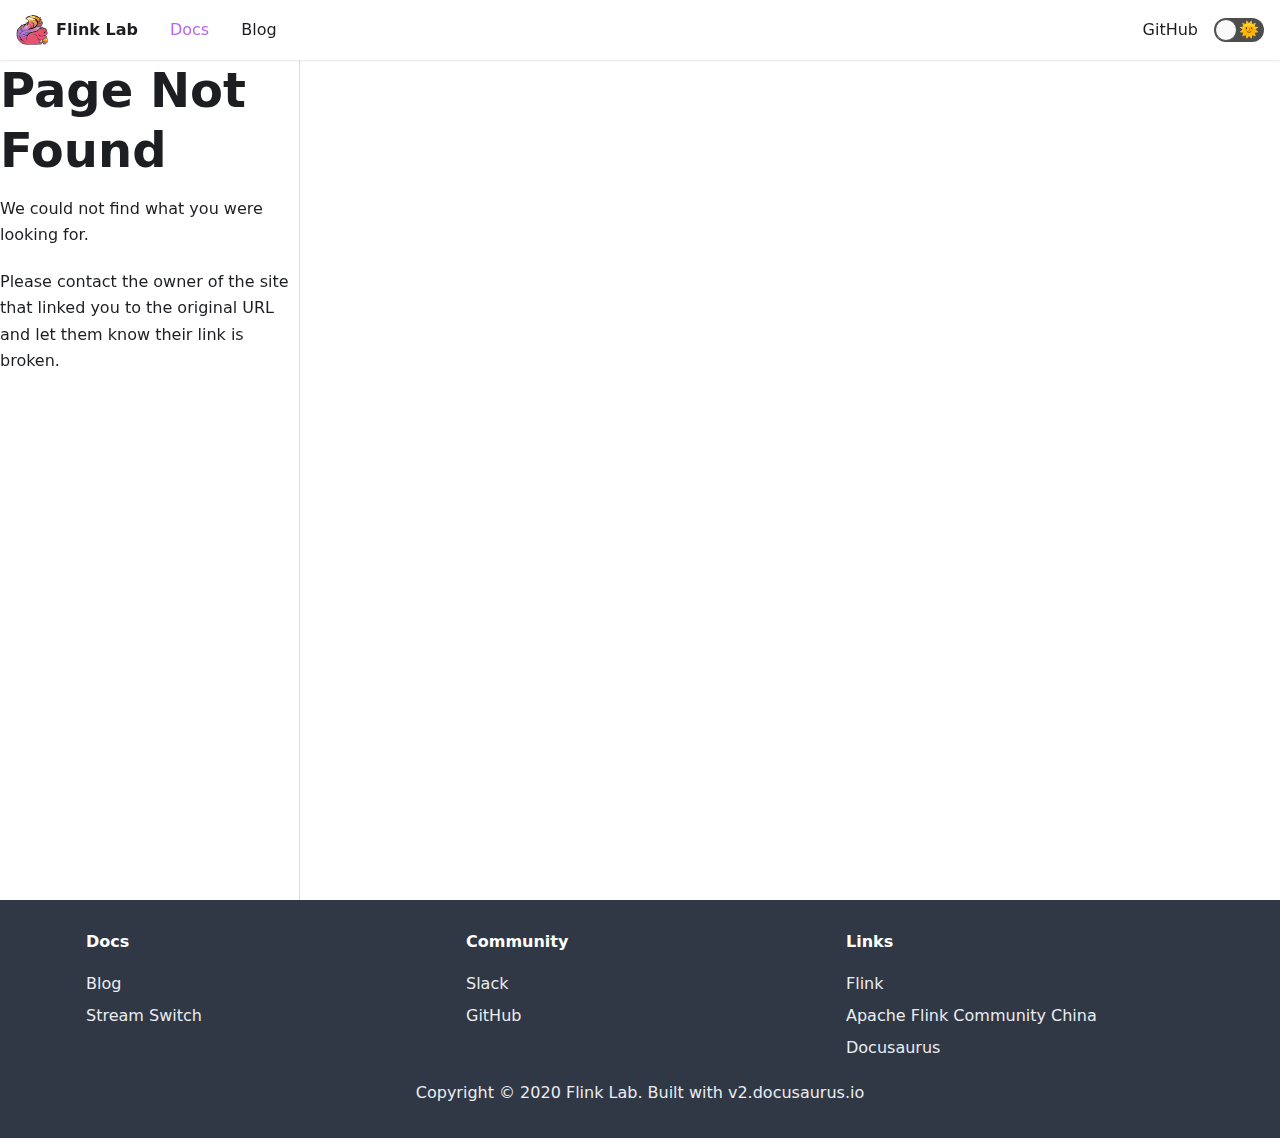
<file: docs/mdx/index.html>
<!doctype html>
<html lang="en">
<head>
<meta charset="UTF-8">
<meta name="viewport" content="width=device-width">
<meta name="generator" content="Docusaurus v2.0.0-alpha.56">
<title data-react-helmet="true">Powered by MDX | Flink Lab</title><meta data-react-helmet="true" name="twitter:card" content="summary_large_image"><meta data-react-helmet="true" property="og:title" content="Powered by MDX | Flink Lab"><meta data-react-helmet="true" name="description" content="You can write JSX and use React components within your Markdown thanks to MDX."><meta data-react-helmet="true" property="og:description" content="You can write JSX and use React components within your Markdown thanks to MDX."><meta data-react-helmet="true" property="og:url" content="https://flink-lab.github.io/docs/mdx"><link data-react-helmet="true" rel="shortcut icon" href="/img/favicon.ico"><link data-react-helmet="true" rel="canonical" href="https://flink-lab.github.io/docs/mdx"><link rel="stylesheet" href="/styles.f6f3a830.css">
<link rel="preload" href="/styles.027dbade.js" as="script">
<link rel="preload" href="/runtime~main.aaeee84a.js" as="script">
<link rel="preload" href="/main.f5a78f22.js" as="script">
<link rel="preload" href="/common.66399c2c.js" as="script">
<link rel="preload" href="/2.febc0ba0.js" as="script">
<link rel="preload" href="/1be78505.b74a5719.js" as="script">
<link rel="preload" href="/26.d482dfad.js" as="script">
<link rel="preload" href="/20ac7829.440a1b44.js" as="script">
<link rel="preload" href="/ce3e42ad.03cac96b.js" as="script">
</head>
<body>
<script>!function(){function t(t){document.documentElement.setAttribute("data-theme",t)}var e=window.matchMedia("(prefers-color-scheme: dark)"),n=function(){var t=null;try{t=localStorage.getItem("theme")}catch(t){}return t}();null!==n?t(n):e.matches&&t("dark")}()</script><div id="__docusaurus">
<nav class="navbar navbar--light navbar--fixed-top"><div class="navbar__inner"><div class="navbar__items"><div aria-label="Navigation bar toggle" class="navbar__toggle" role="button" tabindex="0"><svg xmlns="http://www.w3.org/2000/svg" width="30" height="30" viewBox="0 0 30 30" role="img" focusable="false"><title>Menu</title><path stroke="currentColor" stroke-linecap="round" stroke-miterlimit="10" stroke-width="2" d="M4 7h22M4 15h22M4 23h22"></path></svg></div><a class="navbar__brand" href="/"><img class="navbar__logo" src="/img/flink-logo.svg" alt="Flink Logo"><strong class="navbar__title">Flink Lab</strong></a><a aria-current="page" class="navbar__item navbar__link navbar__link--active" href="/docs/">Docs</a><a class="navbar__item navbar__link" href="/blog">Blog</a></div><div class="navbar__items navbar__items--right"><a href="https://github.com/flink-lab" target="_blank" rel="noopener noreferrer" class="navbar__item navbar__link">GitHub</a><div class="react-toggle react-toggle--disabled displayOnlyInLargeViewport_1gtM"><div class="react-toggle-track"><div class="react-toggle-track-check"><span class="toggle_keGJ moon_1gwN"></span></div><div class="react-toggle-track-x"><span class="toggle_keGJ sun_3CPA"></span></div></div><div class="react-toggle-thumb"></div><input type="checkbox" disabled="" aria-label="Dark mode toggle" class="react-toggle-screenreader-only"></div></div></div><div role="presentation" class="navbar-sidebar__backdrop"></div><div class="navbar-sidebar"><div class="navbar-sidebar__brand"><a class="navbar__brand" href="/"><img class="navbar__logo" src="/img/flink-logo.svg" alt="Flink Logo"><strong class="navbar__title">Flink Lab</strong></a></div><div class="navbar-sidebar__items"><div class="menu"><ul class="menu__list"><li class="menu__list-item"><a aria-current="page" class="menu__link navbar__link--active" href="/docs/">Docs</a></li><li class="menu__list-item"><a class="menu__link" href="/blog">Blog</a></li><li class="menu__list-item"><a href="https://github.com/flink-lab" target="_blank" rel="noopener noreferrer" class="menu__link">GitHub</a></li></ul></div></div></div></nav><div class="main-wrapper"><div class="docPage_1kjD"><div class="docSidebarContainer_1cYp"><div class="sidebar_1kLs"><div class="menu menu--responsive menu_w2sC"><button aria-label="Open Menu" aria-haspopup="true" class="button button--secondary button--sm menu__button" type="button"><svg aria-label="Menu" class="sidebarMenuIcon_2vk4" xmlns="http://www.w3.org/2000/svg" height="24" width="24" viewBox="0 0 32 32" role="img" focusable="false"><title>Menu</title><path stroke="currentColor" stroke-linecap="round" stroke-miterlimit="10" stroke-width="2" d="M4 7h22M4 15h22M4 23h22"></path></svg></button><ul class="menu__list"><li class="menu__list-item menu__list-item--collapsed"><a class="menu__link menu__link--sublist" href="#!">Projects</a><ul class="menu__list"><li class="menu__list-item"><a class="menu__link" tabindex="-1" href="/docs/doc-stream-switch">Stream Switch</a></li></ul></li><li class="menu__list-item"><a class="menu__link menu__link--sublist menu__link--active" href="#!">Features</a><ul class="menu__list"><li class="menu__list-item"><a class="menu__link" tabindex="0" href="/docs/doc-style">Style Guide</a></li><li class="menu__list-item"><a aria-current="page" class="menu__link menu__link--active active" tabindex="0" href="/docs/mdx">Powered by MDX</a></li></ul></li></ul></div></div></div><main class="docMainContainer_FFX1"><div class="container padding-vert--lg docItemWrapper_1cc7"><div class="row"><div class="col docItemCol_2GOA"><div class="docItemContainer_2cwg"><article><header><h1 class="docTitle_1vWb">Powered by MDX</h1></header><div class="markdown"><p>You can write JSX and use React components within your Markdown thanks to <a href="https://mdxjs.com/" target="_blank" rel="noopener noreferrer">MDX</a>.</p><span style="background-color:#25c2a0;border-radius:2px;color:#fff;padding:0.2rem">Docusaurus green</span> and <span style="background-color:#1877F2;border-radius:2px;color:#fff;padding:0.2rem">Facebook blue</span> are my favorite colors.<p>I can write <strong>Markdown</strong> alongside my <em>JSX</em>!</p></div></article><div class="margin-vert--xl"><div class="row"><div class="col"><a href="https://github.com/flink-lab/home-page/edit/master/docs/mdx.md" target="_blank" rel="noreferrer noopener"><svg fill="currentColor" height="1.2em" width="1.2em" preserveAspectRatio="xMidYMid meet" viewBox="0 0 40 40" style="margin-right:0.3em;vertical-align:sub"><g><path d="m34.5 11.7l-3 3.1-6.3-6.3 3.1-3q0.5-0.5 1.2-0.5t1.1 0.5l3.9 3.9q0.5 0.4 0.5 1.1t-0.5 1.2z m-29.5 17.1l18.4-18.5 6.3 6.3-18.4 18.4h-6.3v-6.2z"></path></g></svg>Edit this page</a></div></div></div><div class="margin-vert--lg"><nav class="pagination-nav"><div class="pagination-nav__item"><a class="pagination-nav__link" href="/docs/doc-style"><div class="pagination-nav__sublabel">Previous</div><div class="pagination-nav__label">« Style Guide</div></a></div><div class="pagination-nav__item pagination-nav__item--next"></div></nav></div></div></div><div class="col col--3"><div class="tableOfContents_TbNY"></div></div></div></div></main></div></div><footer class="footer footer--dark"><div class="container"><div class="row footer__links"><div class="col footer__col"><h4 class="footer__title">Docs</h4><ul class="footer__items"><li class="footer__item"><a class="footer__link-item" href="/blog">Blog</a></li><li class="footer__item"><a class="footer__link-item" href="/docs/">Stream Switch</a></li></ul></div><div class="col footer__col"><h4 class="footer__title">Community</h4><ul class="footer__items"><li class="footer__item"><a href="https://flink-lab.slack.com" target="_blank" rel="noopener noreferrer" class="footer__link-item">Slack</a></li><li class="footer__item"><a href="https://github.com/flink-lab" target="_blank" rel="noopener noreferrer" class="footer__link-item">GitHub</a></li></ul></div><div class="col footer__col"><h4 class="footer__title">Links</h4><ul class="footer__items"><li class="footer__item"><a href="https://flink.apache.org" target="_blank" rel="noopener noreferrer" class="footer__link-item">Flink</a></li><li class="footer__item"><a href="https://community.alibabacloud.com/users/5782759541479310?spm=a2c65.11461447.0.0.41204a012XdZla" target="_blank" rel="noopener noreferrer" class="footer__link-item">Apache Flink Community China</a></li><li class="footer__item"><a href="https://v2.docusaurus.io/" target="_blank" rel="noopener noreferrer" class="footer__link-item">Docusaurus</a></li></ul></div></div><div class="text--center"><div>Copyright © 2020 Flink Lab. Built with v2.docusaurus.io</div></div></div></footer></div>
<script src="/styles.027dbade.js"></script>
<script src="/runtime~main.aaeee84a.js"></script>
<script src="/main.f5a78f22.js"></script>
<script src="/common.66399c2c.js"></script>
<script src="/2.febc0ba0.js"></script>
<script src="/1be78505.b74a5719.js"></script>
<script src="/26.d482dfad.js"></script>
<script src="/20ac7829.440a1b44.js"></script>
<script src="/ce3e42ad.03cac96b.js"></script>
</body>
</html>
</file>
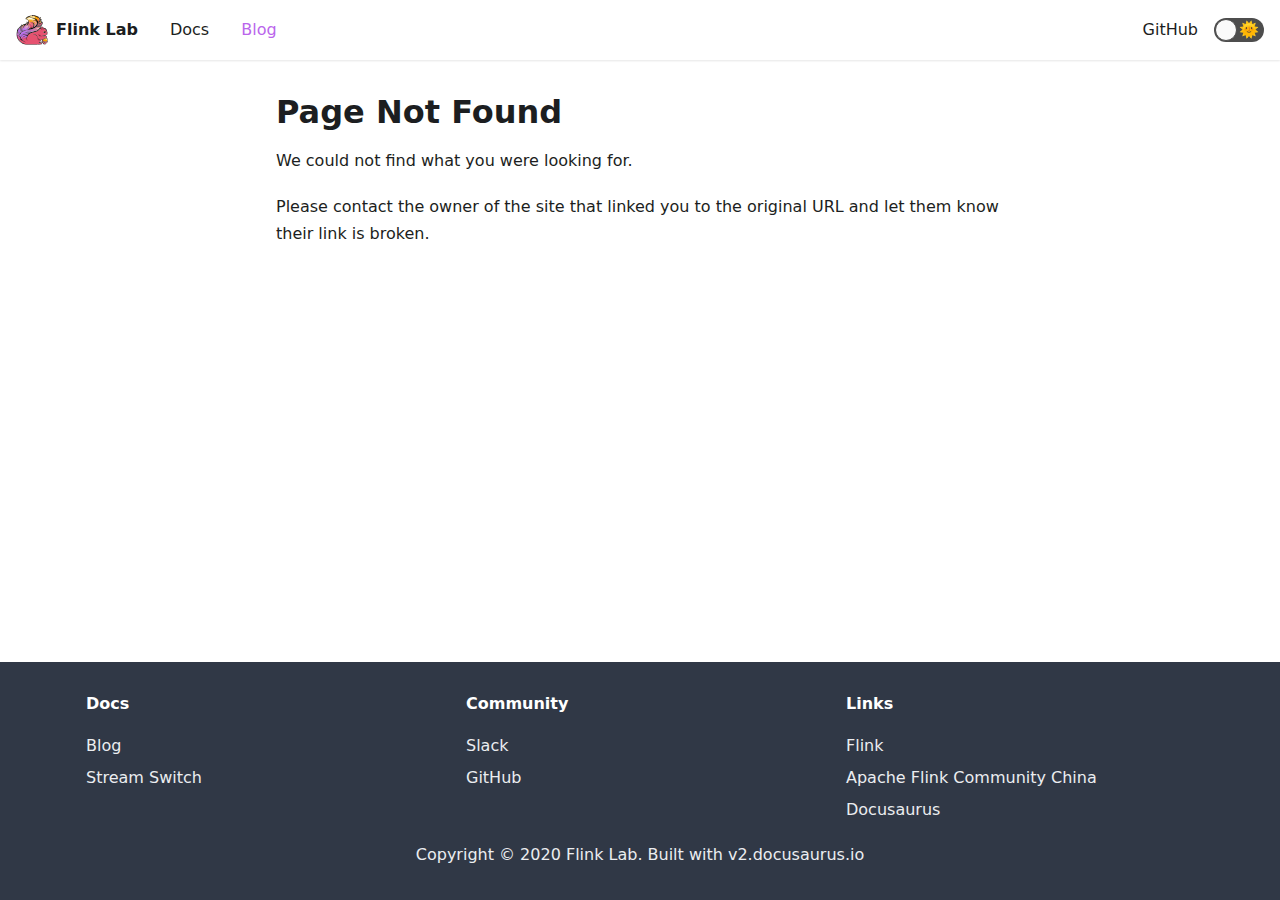
<file: blog/tags/debug/index.html>
<!doctype html>
<html lang="en">
<head>
<meta charset="UTF-8">
<meta name="viewport" content="width=device-width">
<meta name="generator" content="Docusaurus v2.0.0-alpha.56">
<title data-react-helmet="true">Posts tagged &quot;debug&quot; | Flink Lab</title><meta data-react-helmet="true" property="og:title" content="Posts tagged &quot;debug&quot; | Flink Lab"><meta data-react-helmet="true" name="description" content="Blog | Tagged &quot;debug&quot;"><meta data-react-helmet="true" property="og:description" content="Blog | Tagged &quot;debug&quot;"><meta data-react-helmet="true" name="twitter:card" content="summary_large_image"><link data-react-helmet="true" rel="shortcut icon" href="/img/favicon.ico"><link rel="stylesheet" href="/styles.f6f3a830.css">
<link rel="preload" href="/styles.027dbade.js" as="script">
<link rel="preload" href="/runtime~main.aaeee84a.js" as="script">
<link rel="preload" href="/main.f5a78f22.js" as="script">
<link rel="preload" href="/common.66399c2c.js" as="script">
<link rel="preload" href="/2.febc0ba0.js" as="script">
<link rel="preload" href="/6875c492.3d9012b3.js" as="script">
<link rel="preload" href="/294f52c1.01b8a808.js" as="script">
<link rel="preload" href="/1e1c8320.8017ee15.js" as="script">
</head>
<body>
<script>!function(){function t(t){document.documentElement.setAttribute("data-theme",t)}var e=window.matchMedia("(prefers-color-scheme: dark)"),n=function(){var t=null;try{t=localStorage.getItem("theme")}catch(t){}return t}();null!==n?t(n):e.matches&&t("dark")}()</script><div id="__docusaurus">
<nav class="navbar navbar--light navbar--fixed-top"><div class="navbar__inner"><div class="navbar__items"><div aria-label="Navigation bar toggle" class="navbar__toggle" role="button" tabindex="0"><svg xmlns="http://www.w3.org/2000/svg" width="30" height="30" viewBox="0 0 30 30" role="img" focusable="false"><title>Menu</title><path stroke="currentColor" stroke-linecap="round" stroke-miterlimit="10" stroke-width="2" d="M4 7h22M4 15h22M4 23h22"></path></svg></div><a class="navbar__brand" href="/"><img class="navbar__logo" src="/img/flink-logo.svg" alt="Flink Logo"><strong class="navbar__title">Flink Lab</strong></a><a class="navbar__item navbar__link" href="/docs/">Docs</a><a aria-current="page" class="navbar__item navbar__link navbar__link--active" href="/blog">Blog</a></div><div class="navbar__items navbar__items--right"><a href="https://github.com/flink-lab" target="_blank" rel="noopener noreferrer" class="navbar__item navbar__link">GitHub</a><div class="react-toggle react-toggle--disabled displayOnlyInLargeViewport_1gtM"><div class="react-toggle-track"><div class="react-toggle-track-check"><span class="toggle_keGJ moon_1gwN"></span></div><div class="react-toggle-track-x"><span class="toggle_keGJ sun_3CPA"></span></div></div><div class="react-toggle-thumb"></div><input type="checkbox" disabled="" aria-label="Dark mode toggle" class="react-toggle-screenreader-only"></div></div></div><div role="presentation" class="navbar-sidebar__backdrop"></div><div class="navbar-sidebar"><div class="navbar-sidebar__brand"><a class="navbar__brand" href="/"><img class="navbar__logo" src="/img/flink-logo.svg" alt="Flink Logo"><strong class="navbar__title">Flink Lab</strong></a></div><div class="navbar-sidebar__items"><div class="menu"><ul class="menu__list"><li class="menu__list-item"><a class="menu__link" href="/docs/">Docs</a></li><li class="menu__list-item"><a aria-current="page" class="menu__link navbar__link--active" href="/blog">Blog</a></li><li class="menu__list-item"><a href="https://github.com/flink-lab" target="_blank" rel="noopener noreferrer" class="menu__link">GitHub</a></li></ul></div></div></div></nav><div class="main-wrapper"><div class="container margin-vert--lg"><div class="row"><div class="col col--8 col--offset-2"><h1>1 post tagged with &quot;debug&quot;</h1><a href="/blog/tags">View All Tags</a><div class="margin-vert--xl"><article class="margin-bottom--xl"><header><h2 class="margin-bottom--sm blogPostTitle_2RZH"><a href="/blog/flink-ali-src">Flink技术源码解析（一）：Flink概述与源码研读准备</a></h2><div class="margin-vert--md"><time datetime="2018-06-06T00:00:00.000Z" class="blogPostDate_3tRe">June 6, 2018  · 3 min read</time></div><div class="avatar margin-vert--md"><a class="avatar__photo-link avatar__photo" href="https://yq.aliyun.com/users/h34rcygfetceq?spm=a2c4e.11153940.0.0.3055286bED1kYa" target="_blank" rel="noreferrer noopener"><img src="https://ucc.alicdn.com/avatar/img_b31506cca41b90c5502b38e742c21c3e.jpeg" alt="binggozhan"></a><div class="avatar__intro"><h4 class="avatar__name"><a href="https://yq.aliyun.com/users/h34rcygfetceq?spm=a2c4e.11153940.0.0.3055286bED1kYa" target="_blank" rel="noreferrer noopener">binggozhan</a></h4><small class="avatar__subtitle">搜索推荐工程师 @ 阿里口碑</small></div></div></header><section class="markdown"><h2><a aria-hidden="true" tabindex="-1" class="anchor enhancedAnchor_ZqCz" id="一、前言"></a>一、前言<a aria-hidden="true" tabindex="-1" class="hash-link" href="#一、前言" title="Direct link to heading">#</a></h2><p>Apache Flink作为一款高吞吐量、低延迟的针对流数据和批数据的分布式实时处理引擎，是当前实时处理领域的一颗炙手可热的新星。关于Flink与其它主流实时大数据处理引擎Storm、Spark Streaming的不同与优势，可参考<a href="https://blog.csdn.net/cm_chenmin/article/details/53072498%E3%80%82" target="_blank" rel="noopener noreferrer">https://blog.csdn.net/cm_chenmin/article/details/53072498。</a></p></section><footer class="row margin-vert--lg"><div class="col"><strong>Tags:</strong><a class="margin-horiz--sm" href="/blog/tags/flink">flink</a><a class="margin-horiz--sm" href="/blog/tags/debug">debug</a></div><div class="col text--right"><a aria-label="Read more about Flink技术源码解析（一）：Flink概述与源码研读准备" href="/blog/flink-ali-src"><strong>Read More</strong></a></div></footer></article></div></div></div></div></div><footer class="footer footer--dark"><div class="container"><div class="row footer__links"><div class="col footer__col"><h4 class="footer__title">Docs</h4><ul class="footer__items"><li class="footer__item"><a class="footer__link-item" href="/blog">Blog</a></li><li class="footer__item"><a class="footer__link-item" href="/docs/">Stream Switch</a></li></ul></div><div class="col footer__col"><h4 class="footer__title">Community</h4><ul class="footer__items"><li class="footer__item"><a href="https://flink-lab.slack.com" target="_blank" rel="noopener noreferrer" class="footer__link-item">Slack</a></li><li class="footer__item"><a href="https://github.com/flink-lab" target="_blank" rel="noopener noreferrer" class="footer__link-item">GitHub</a></li></ul></div><div class="col footer__col"><h4 class="footer__title">Links</h4><ul class="footer__items"><li class="footer__item"><a href="https://flink.apache.org" target="_blank" rel="noopener noreferrer" class="footer__link-item">Flink</a></li><li class="footer__item"><a href="https://community.alibabacloud.com/users/5782759541479310?spm=a2c65.11461447.0.0.41204a012XdZla" target="_blank" rel="noopener noreferrer" class="footer__link-item">Apache Flink Community China</a></li><li class="footer__item"><a href="https://v2.docusaurus.io/" target="_blank" rel="noopener noreferrer" class="footer__link-item">Docusaurus</a></li></ul></div></div><div class="text--center"><div>Copyright © 2020 Flink Lab. Built with v2.docusaurus.io</div></div></div></footer></div>
<script src="/styles.027dbade.js"></script>
<script src="/runtime~main.aaeee84a.js"></script>
<script src="/main.f5a78f22.js"></script>
<script src="/common.66399c2c.js"></script>
<script src="/2.febc0ba0.js"></script>
<script src="/6875c492.3d9012b3.js"></script>
<script src="/294f52c1.01b8a808.js"></script>
<script src="/1e1c8320.8017ee15.js"></script>
</body>
</html>
</file>
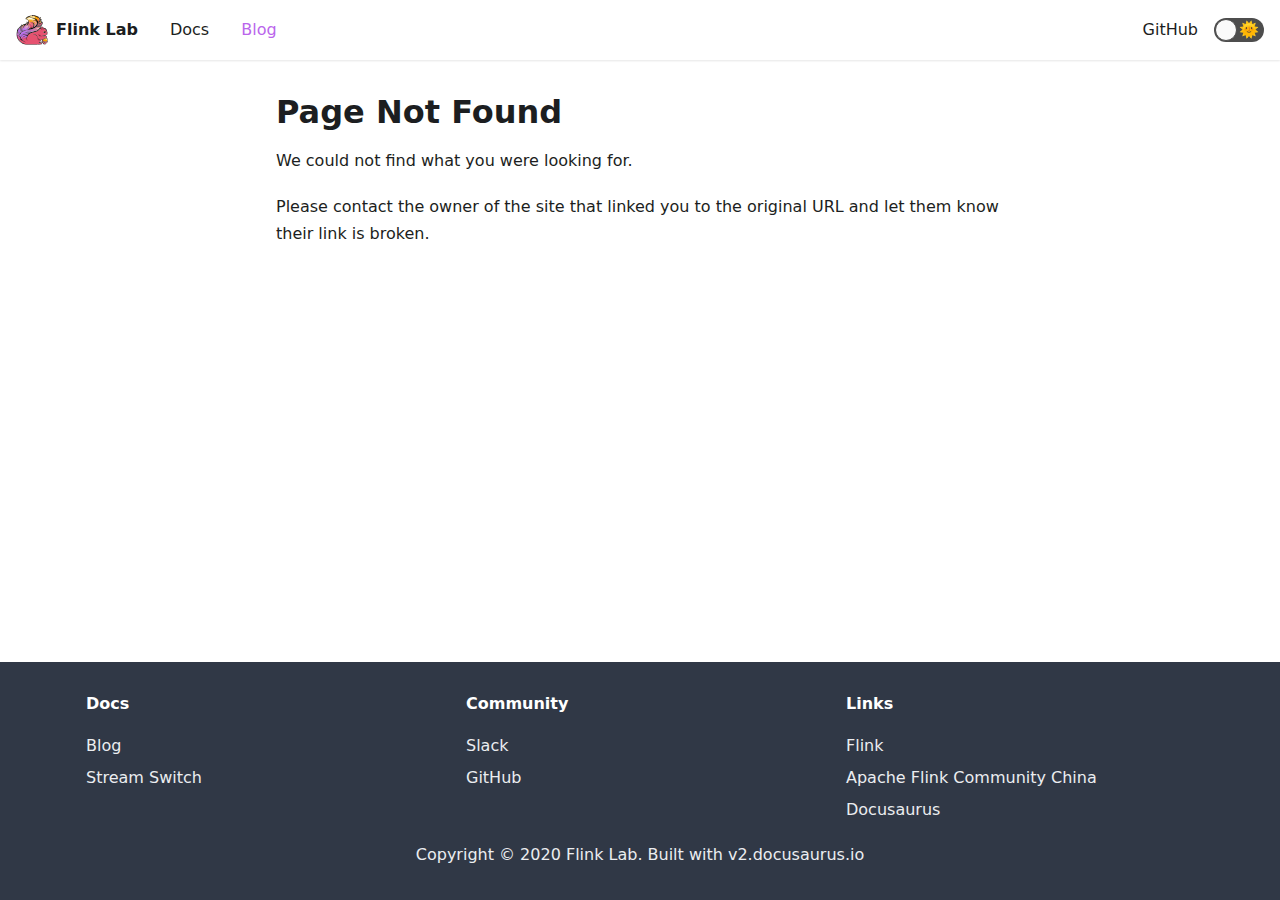
<file: blog/tags/flink/index.html>
<!doctype html>
<html lang="en">
<head>
<meta charset="UTF-8">
<meta name="viewport" content="width=device-width">
<meta name="generator" content="Docusaurus v2.0.0-alpha.56">
<title data-react-helmet="true">Posts tagged &quot;flink&quot; | Flink Lab</title><meta data-react-helmet="true" property="og:title" content="Posts tagged &quot;flink&quot; | Flink Lab"><meta data-react-helmet="true" name="description" content="Blog | Tagged &quot;flink&quot;"><meta data-react-helmet="true" property="og:description" content="Blog | Tagged &quot;flink&quot;"><meta data-react-helmet="true" name="twitter:card" content="summary_large_image"><link data-react-helmet="true" rel="shortcut icon" href="/img/favicon.ico"><link rel="stylesheet" href="/styles.f6f3a830.css">
<link rel="preload" href="/styles.027dbade.js" as="script">
<link rel="preload" href="/runtime~main.aaeee84a.js" as="script">
<link rel="preload" href="/main.f5a78f22.js" as="script">
<link rel="preload" href="/common.66399c2c.js" as="script">
<link rel="preload" href="/2.febc0ba0.js" as="script">
<link rel="preload" href="/6875c492.3d9012b3.js" as="script">
<link rel="preload" href="/136073d8.5d36ecc6.js" as="script">
<link rel="preload" href="/294f52c1.01b8a808.js" as="script">
<link rel="preload" href="/541fc25c.ee5a8afc.js" as="script">
</head>
<body>
<script>!function(){function t(t){document.documentElement.setAttribute("data-theme",t)}var e=window.matchMedia("(prefers-color-scheme: dark)"),n=function(){var t=null;try{t=localStorage.getItem("theme")}catch(t){}return t}();null!==n?t(n):e.matches&&t("dark")}()</script><div id="__docusaurus">
<nav class="navbar navbar--light navbar--fixed-top"><div class="navbar__inner"><div class="navbar__items"><div aria-label="Navigation bar toggle" class="navbar__toggle" role="button" tabindex="0"><svg xmlns="http://www.w3.org/2000/svg" width="30" height="30" viewBox="0 0 30 30" role="img" focusable="false"><title>Menu</title><path stroke="currentColor" stroke-linecap="round" stroke-miterlimit="10" stroke-width="2" d="M4 7h22M4 15h22M4 23h22"></path></svg></div><a class="navbar__brand" href="/"><img class="navbar__logo" src="/img/flink-logo.svg" alt="Flink Logo"><strong class="navbar__title">Flink Lab</strong></a><a class="navbar__item navbar__link" href="/docs/">Docs</a><a aria-current="page" class="navbar__item navbar__link navbar__link--active" href="/blog">Blog</a></div><div class="navbar__items navbar__items--right"><a href="https://github.com/flink-lab" target="_blank" rel="noopener noreferrer" class="navbar__item navbar__link">GitHub</a><div class="react-toggle react-toggle--disabled displayOnlyInLargeViewport_1gtM"><div class="react-toggle-track"><div class="react-toggle-track-check"><span class="toggle_keGJ moon_1gwN"></span></div><div class="react-toggle-track-x"><span class="toggle_keGJ sun_3CPA"></span></div></div><div class="react-toggle-thumb"></div><input type="checkbox" disabled="" aria-label="Dark mode toggle" class="react-toggle-screenreader-only"></div></div></div><div role="presentation" class="navbar-sidebar__backdrop"></div><div class="navbar-sidebar"><div class="navbar-sidebar__brand"><a class="navbar__brand" href="/"><img class="navbar__logo" src="/img/flink-logo.svg" alt="Flink Logo"><strong class="navbar__title">Flink Lab</strong></a></div><div class="navbar-sidebar__items"><div class="menu"><ul class="menu__list"><li class="menu__list-item"><a class="menu__link" href="/docs/">Docs</a></li><li class="menu__list-item"><a aria-current="page" class="menu__link navbar__link--active" href="/blog">Blog</a></li><li class="menu__list-item"><a href="https://github.com/flink-lab" target="_blank" rel="noopener noreferrer" class="menu__link">GitHub</a></li></ul></div></div></div></nav><div class="main-wrapper"><div class="container margin-vert--lg"><div class="row"><div class="col col--8 col--offset-2"><h1>2 posts tagged with &quot;flink&quot;</h1><a href="/blog/tags">View All Tags</a><div class="margin-vert--xl"><article class="margin-bottom--xl"><header><h2 class="margin-bottom--sm blogPostTitle_2RZH"><a href="/blog/flink-tutorial">Advanced Apache Flink Tutorial 1 - Analysis of Runtime Core Mechanism</a></h2><div class="margin-vert--md"><time datetime="2019-12-05T00:00:00.000Z" class="blogPostDate_3tRe">December 5, 2019  · 15 min read</time></div><div class="avatar margin-vert--md"><div class="avatar__intro"><h4 class="avatar__name"><a target="_blank" rel="noreferrer noopener">Gao Yun</a></h4><small class="avatar__subtitle">Engineer @ Apache Flink Community China</small></div></div></header><section class="markdown"><h2><a aria-hidden="true" tabindex="-1" class="anchor enhancedAnchor_ZqCz" id="overview"></a>Overview<a aria-hidden="true" tabindex="-1" class="hash-link" href="#overview" title="Direct link to heading">#</a></h2><p>This article describes the core mechanism of running jobs in Flink Runtime. It provides an overview of the Flink Runtime architecture, basic job running process, and describes how Flink manages resources, dispatches jobs, and recovers from failure during the process. Also, it focuses on some ongoing work in the Flink Runtime layer.</p></section><footer class="row margin-vert--lg"><div class="col"><strong>Tags:</strong><a class="margin-horiz--sm" href="/blog/tags/flink">flink</a><a class="margin-horiz--sm" href="/blog/tags/runtime">runtime</a></div><div class="col text--right"><a aria-label="Read more about Advanced Apache Flink Tutorial 1 - Analysis of Runtime Core Mechanism" href="/blog/flink-tutorial"><strong>Read More</strong></a></div></footer></article><article class="margin-bottom--xl"><header><h2 class="margin-bottom--sm blogPostTitle_2RZH"><a href="/blog/flink-ali-src">Flink技术源码解析（一）：Flink概述与源码研读准备</a></h2><div class="margin-vert--md"><time datetime="2018-06-06T00:00:00.000Z" class="blogPostDate_3tRe">June 6, 2018  · 3 min read</time></div><div class="avatar margin-vert--md"><a class="avatar__photo-link avatar__photo" href="https://yq.aliyun.com/users/h34rcygfetceq?spm=a2c4e.11153940.0.0.3055286bED1kYa" target="_blank" rel="noreferrer noopener"><img src="https://ucc.alicdn.com/avatar/img_b31506cca41b90c5502b38e742c21c3e.jpeg" alt="binggozhan"></a><div class="avatar__intro"><h4 class="avatar__name"><a href="https://yq.aliyun.com/users/h34rcygfetceq?spm=a2c4e.11153940.0.0.3055286bED1kYa" target="_blank" rel="noreferrer noopener">binggozhan</a></h4><small class="avatar__subtitle">搜索推荐工程师 @ 阿里口碑</small></div></div></header><section class="markdown"><h2><a aria-hidden="true" tabindex="-1" class="anchor enhancedAnchor_ZqCz" id="一、前言"></a>一、前言<a aria-hidden="true" tabindex="-1" class="hash-link" href="#一、前言" title="Direct link to heading">#</a></h2><p>Apache Flink作为一款高吞吐量、低延迟的针对流数据和批数据的分布式实时处理引擎，是当前实时处理领域的一颗炙手可热的新星。关于Flink与其它主流实时大数据处理引擎Storm、Spark Streaming的不同与优势，可参考<a href="https://blog.csdn.net/cm_chenmin/article/details/53072498%E3%80%82" target="_blank" rel="noopener noreferrer">https://blog.csdn.net/cm_chenmin/article/details/53072498。</a></p></section><footer class="row margin-vert--lg"><div class="col"><strong>Tags:</strong><a class="margin-horiz--sm" href="/blog/tags/flink">flink</a><a class="margin-horiz--sm" href="/blog/tags/debug">debug</a></div><div class="col text--right"><a aria-label="Read more about Flink技术源码解析（一）：Flink概述与源码研读准备" href="/blog/flink-ali-src"><strong>Read More</strong></a></div></footer></article></div></div></div></div></div><footer class="footer footer--dark"><div class="container"><div class="row footer__links"><div class="col footer__col"><h4 class="footer__title">Docs</h4><ul class="footer__items"><li class="footer__item"><a class="footer__link-item" href="/blog">Blog</a></li><li class="footer__item"><a class="footer__link-item" href="/docs/">Stream Switch</a></li></ul></div><div class="col footer__col"><h4 class="footer__title">Community</h4><ul class="footer__items"><li class="footer__item"><a href="https://flink-lab.slack.com" target="_blank" rel="noopener noreferrer" class="footer__link-item">Slack</a></li><li class="footer__item"><a href="https://github.com/flink-lab" target="_blank" rel="noopener noreferrer" class="footer__link-item">GitHub</a></li></ul></div><div class="col footer__col"><h4 class="footer__title">Links</h4><ul class="footer__items"><li class="footer__item"><a href="https://flink.apache.org" target="_blank" rel="noopener noreferrer" class="footer__link-item">Flink</a></li><li class="footer__item"><a href="https://community.alibabacloud.com/users/5782759541479310?spm=a2c65.11461447.0.0.41204a012XdZla" target="_blank" rel="noopener noreferrer" class="footer__link-item">Apache Flink Community China</a></li><li class="footer__item"><a href="https://v2.docusaurus.io/" target="_blank" rel="noopener noreferrer" class="footer__link-item">Docusaurus</a></li></ul></div></div><div class="text--center"><div>Copyright © 2020 Flink Lab. Built with v2.docusaurus.io</div></div></div></footer></div>
<script src="/styles.027dbade.js"></script>
<script src="/runtime~main.aaeee84a.js"></script>
<script src="/main.f5a78f22.js"></script>
<script src="/common.66399c2c.js"></script>
<script src="/2.febc0ba0.js"></script>
<script src="/6875c492.3d9012b3.js"></script>
<script src="/136073d8.5d36ecc6.js"></script>
<script src="/294f52c1.01b8a808.js"></script>
<script src="/541fc25c.ee5a8afc.js"></script>
</body>
</html>
</file>
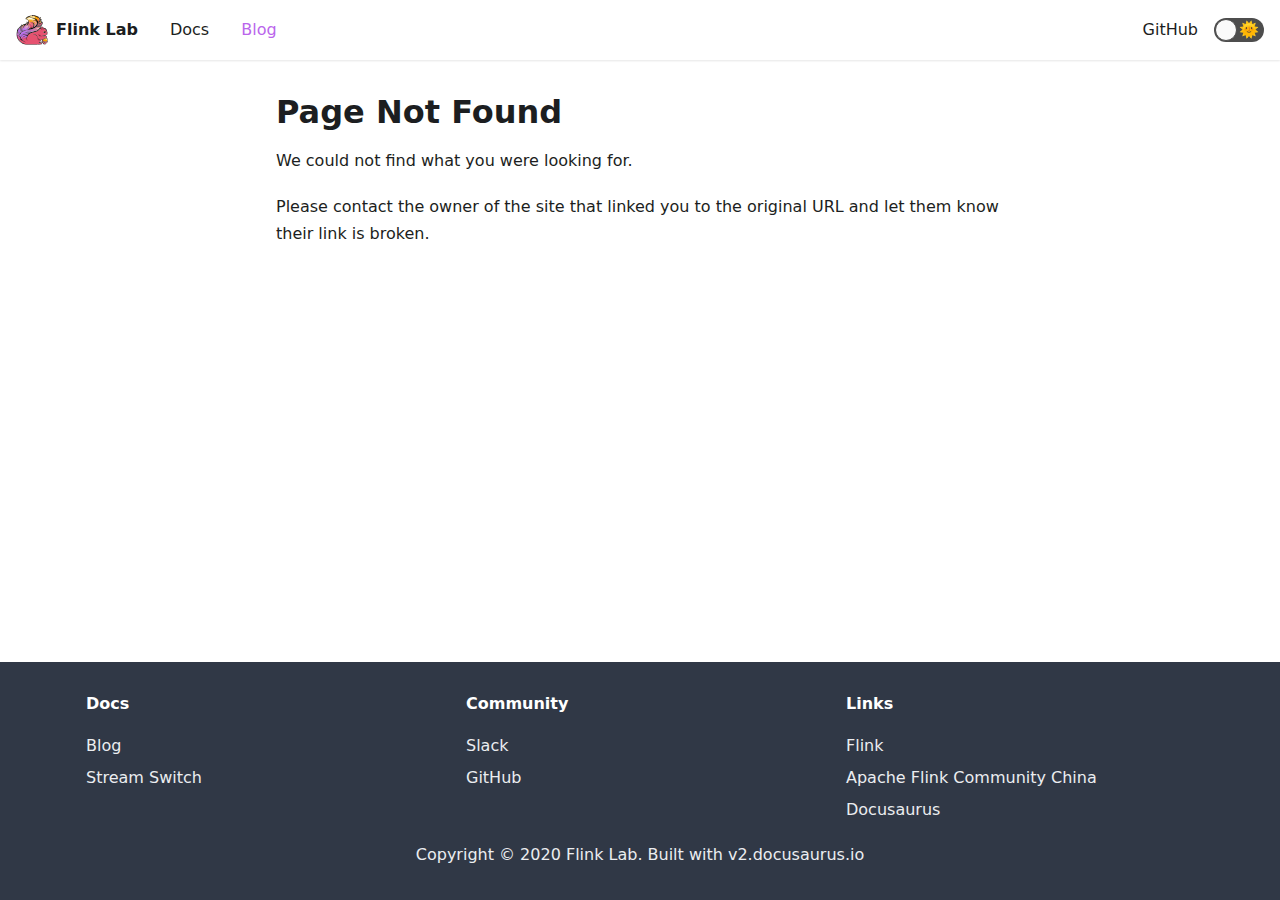
<file: blog/tags/runtime/index.html>
<!doctype html>
<html lang="en">
<head>
<meta charset="UTF-8">
<meta name="viewport" content="width=device-width">
<meta name="generator" content="Docusaurus v2.0.0-alpha.56">
<title data-react-helmet="true">Posts tagged &quot;runtime&quot; | Flink Lab</title><meta data-react-helmet="true" property="og:title" content="Posts tagged &quot;runtime&quot; | Flink Lab"><meta data-react-helmet="true" name="description" content="Blog | Tagged &quot;runtime&quot;"><meta data-react-helmet="true" property="og:description" content="Blog | Tagged &quot;runtime&quot;"><meta data-react-helmet="true" name="twitter:card" content="summary_large_image"><link data-react-helmet="true" rel="shortcut icon" href="/img/favicon.ico"><link rel="stylesheet" href="/styles.f6f3a830.css">
<link rel="preload" href="/styles.027dbade.js" as="script">
<link rel="preload" href="/runtime~main.aaeee84a.js" as="script">
<link rel="preload" href="/main.f5a78f22.js" as="script">
<link rel="preload" href="/common.66399c2c.js" as="script">
<link rel="preload" href="/2.febc0ba0.js" as="script">
<link rel="preload" href="/6875c492.3d9012b3.js" as="script">
<link rel="preload" href="/136073d8.5d36ecc6.js" as="script">
<link rel="preload" href="/b2d0e971.b3e26ac0.js" as="script">
</head>
<body>
<script>!function(){function t(t){document.documentElement.setAttribute("data-theme",t)}var e=window.matchMedia("(prefers-color-scheme: dark)"),n=function(){var t=null;try{t=localStorage.getItem("theme")}catch(t){}return t}();null!==n?t(n):e.matches&&t("dark")}()</script><div id="__docusaurus">
<nav class="navbar navbar--light navbar--fixed-top"><div class="navbar__inner"><div class="navbar__items"><div aria-label="Navigation bar toggle" class="navbar__toggle" role="button" tabindex="0"><svg xmlns="http://www.w3.org/2000/svg" width="30" height="30" viewBox="0 0 30 30" role="img" focusable="false"><title>Menu</title><path stroke="currentColor" stroke-linecap="round" stroke-miterlimit="10" stroke-width="2" d="M4 7h22M4 15h22M4 23h22"></path></svg></div><a class="navbar__brand" href="/"><img class="navbar__logo" src="/img/flink-logo.svg" alt="Flink Logo"><strong class="navbar__title">Flink Lab</strong></a><a class="navbar__item navbar__link" href="/docs/">Docs</a><a aria-current="page" class="navbar__item navbar__link navbar__link--active" href="/blog">Blog</a></div><div class="navbar__items navbar__items--right"><a href="https://github.com/flink-lab" target="_blank" rel="noopener noreferrer" class="navbar__item navbar__link">GitHub</a><div class="react-toggle react-toggle--disabled displayOnlyInLargeViewport_1gtM"><div class="react-toggle-track"><div class="react-toggle-track-check"><span class="toggle_keGJ moon_1gwN"></span></div><div class="react-toggle-track-x"><span class="toggle_keGJ sun_3CPA"></span></div></div><div class="react-toggle-thumb"></div><input type="checkbox" disabled="" aria-label="Dark mode toggle" class="react-toggle-screenreader-only"></div></div></div><div role="presentation" class="navbar-sidebar__backdrop"></div><div class="navbar-sidebar"><div class="navbar-sidebar__brand"><a class="navbar__brand" href="/"><img class="navbar__logo" src="/img/flink-logo.svg" alt="Flink Logo"><strong class="navbar__title">Flink Lab</strong></a></div><div class="navbar-sidebar__items"><div class="menu"><ul class="menu__list"><li class="menu__list-item"><a class="menu__link" href="/docs/">Docs</a></li><li class="menu__list-item"><a aria-current="page" class="menu__link navbar__link--active" href="/blog">Blog</a></li><li class="menu__list-item"><a href="https://github.com/flink-lab" target="_blank" rel="noopener noreferrer" class="menu__link">GitHub</a></li></ul></div></div></div></nav><div class="main-wrapper"><div class="container margin-vert--lg"><div class="row"><div class="col col--8 col--offset-2"><h1>1 post tagged with &quot;runtime&quot;</h1><a href="/blog/tags">View All Tags</a><div class="margin-vert--xl"><article class="margin-bottom--xl"><header><h2 class="margin-bottom--sm blogPostTitle_2RZH"><a href="/blog/flink-tutorial">Advanced Apache Flink Tutorial 1 - Analysis of Runtime Core Mechanism</a></h2><div class="margin-vert--md"><time datetime="2019-12-05T00:00:00.000Z" class="blogPostDate_3tRe">December 5, 2019  · 15 min read</time></div><div class="avatar margin-vert--md"><div class="avatar__intro"><h4 class="avatar__name"><a target="_blank" rel="noreferrer noopener">Gao Yun</a></h4><small class="avatar__subtitle">Engineer @ Apache Flink Community China</small></div></div></header><section class="markdown"><h2><a aria-hidden="true" tabindex="-1" class="anchor enhancedAnchor_ZqCz" id="overview"></a>Overview<a aria-hidden="true" tabindex="-1" class="hash-link" href="#overview" title="Direct link to heading">#</a></h2><p>This article describes the core mechanism of running jobs in Flink Runtime. It provides an overview of the Flink Runtime architecture, basic job running process, and describes how Flink manages resources, dispatches jobs, and recovers from failure during the process. Also, it focuses on some ongoing work in the Flink Runtime layer.</p></section><footer class="row margin-vert--lg"><div class="col"><strong>Tags:</strong><a class="margin-horiz--sm" href="/blog/tags/flink">flink</a><a class="margin-horiz--sm" href="/blog/tags/runtime">runtime</a></div><div class="col text--right"><a aria-label="Read more about Advanced Apache Flink Tutorial 1 - Analysis of Runtime Core Mechanism" href="/blog/flink-tutorial"><strong>Read More</strong></a></div></footer></article></div></div></div></div></div><footer class="footer footer--dark"><div class="container"><div class="row footer__links"><div class="col footer__col"><h4 class="footer__title">Docs</h4><ul class="footer__items"><li class="footer__item"><a class="footer__link-item" href="/blog">Blog</a></li><li class="footer__item"><a class="footer__link-item" href="/docs/">Stream Switch</a></li></ul></div><div class="col footer__col"><h4 class="footer__title">Community</h4><ul class="footer__items"><li class="footer__item"><a href="https://flink-lab.slack.com" target="_blank" rel="noopener noreferrer" class="footer__link-item">Slack</a></li><li class="footer__item"><a href="https://github.com/flink-lab" target="_blank" rel="noopener noreferrer" class="footer__link-item">GitHub</a></li></ul></div><div class="col footer__col"><h4 class="footer__title">Links</h4><ul class="footer__items"><li class="footer__item"><a href="https://flink.apache.org" target="_blank" rel="noopener noreferrer" class="footer__link-item">Flink</a></li><li class="footer__item"><a href="https://community.alibabacloud.com/users/5782759541479310?spm=a2c65.11461447.0.0.41204a012XdZla" target="_blank" rel="noopener noreferrer" class="footer__link-item">Apache Flink Community China</a></li><li class="footer__item"><a href="https://v2.docusaurus.io/" target="_blank" rel="noopener noreferrer" class="footer__link-item">Docusaurus</a></li></ul></div></div><div class="text--center"><div>Copyright © 2020 Flink Lab. Built with v2.docusaurus.io</div></div></div></footer></div>
<script src="/styles.027dbade.js"></script>
<script src="/runtime~main.aaeee84a.js"></script>
<script src="/main.f5a78f22.js"></script>
<script src="/common.66399c2c.js"></script>
<script src="/2.febc0ba0.js"></script>
<script src="/6875c492.3d9012b3.js"></script>
<script src="/136073d8.5d36ecc6.js"></script>
<script src="/b2d0e971.b3e26ac0.js"></script>
</body>
</html>
</file>
<file: styles.f6f3a830.css>
:root{--ra-admonition-background-color:var(--ifm-alert-background-color);--ra-admonition-border-width:var(--ifm-alert-border-width);--ra-admonition-border-color:var(--ifm-alert-border-color);--ra-admonition-border-radius:var(--ifm-alert-border-radius);--ra-admonition-color:var(--ifm-alert-color);--ra-admonition-padding-vertical:var(--ifm-alert-padding-vertical);--ra-admonition-padding-horizontal:var(--ifm-alert-padding-horizontal);--ra-color-note:var(--ifm-color-secondary);--ra-color-important:var(--ifm-color-info);--ra-color-tip:var(--ifm-color-success);--ra-color-caution:var(--ifm-color-warning);--ra-color-warning:var(--ifm-color-danger);--ra-color-text-dark:var(--ifm-color-gray-900)}.admonition{margin-bottom:1em}.admonition:not(.alert){background-color:var(--ifm-alert-background-color);background-color:var(--ra-admonition-background-color);border:var(--ra-admonition-border-width) solid var(--ra-admonition-border-color);border-radius:var(--ifm-alert-border-radius);border-radius:var(--ra-admonition-border-radius);box-sizing:border-box;color:var(--ifm-alert-color);color:var(--ra-admonition-color);padding:var(--ra-admonition-padding-vertical) var(--ra-admonition-padding-horizontal);--ra-admonition-background-color:var(--ifm-color-primary)}.admonition h5{margin-top:0;margin-bottom:8px;text-transform:uppercase}.admonition-icon{display:inline-block;vertical-align:middle;margin-right:.2em}.admonition-icon svg{display:inline-block;width:22px;height:22px;stroke-width:0;fill:var(--ra-admonition-icon-color);stroke:var(--ra-admonition-icon-color)}.admonition-content>:last-child{margin-bottom:0}.admonition{--ra-admonition-icon-color:var(--ra-admonition-color)}.admonition-note{--ra-admonition-color:var(--ra-color-text-dark)}:root{--ifm-dark-value:10%;--ifm-darker-value:15%;--ifm-darkest-value:30%;--ifm-light-value:15%;--ifm-lighter-value:30%;--ifm-lightest-value:50%;--ifm-color-primary:#3578e5;--ifm-color-primary-dark:#306cce;--ifm-color-primary-darker:#2d66c3;--ifm-color-primary-darkest:#2554a0;--ifm-color-primary-light:#538ce9;--ifm-color-primary-lighter:#72a1ed;--ifm-color-primary-lightest:#9abcf2;--ifm-color-secondary:#ebedf0;--ifm-color-secondary-dark:#d4d5d8;--ifm-color-secondary-darker:#c8c9cc;--ifm-color-secondary-darkest:#a4a6a8;--ifm-color-secondary-light:#eef0f2;--ifm-color-secondary-lighter:#f1f2f5;--ifm-color-secondary-lightest:#f5f6f8;--ifm-color-success:#00a400;--ifm-color-success-dark:#009400;--ifm-color-success-darker:#008b00;--ifm-color-success-darkest:#007300;--ifm-color-success-light:#26b226;--ifm-color-success-lighter:#4dbf4d;--ifm-color-success-lightest:#80d280;--ifm-color-info:#54c7ec;--ifm-color-info-dark:#4cb3d4;--ifm-color-info-darker:#47a9c9;--ifm-color-info-darkest:#3b8ba5;--ifm-color-info-light:#6ecfef;--ifm-color-info-lighter:#87d8f2;--ifm-color-info-lightest:#aae3f6;--ifm-color-warning:#ffba00;--ifm-color-warning-dark:#e6a700;--ifm-color-warning-darker:#d99e00;--ifm-color-warning-darkest:#b38200;--ifm-color-warning-light:#ffc426;--ifm-color-warning-lighter:#ffcf4d;--ifm-color-warning-lightest:#ffdd80;--ifm-color-danger:#fa383e;--ifm-color-danger-dark:#e13238;--ifm-color-danger-darker:#d53035;--ifm-color-danger-darkest:#af272b;--ifm-color-danger-light:#fb565b;--ifm-color-danger-lighter:#fb7478;--ifm-color-danger-lightest:#fd9c9f;--ifm-color-white:#fff;--ifm-color-black:#000;--ifm-color-gray-0:var(--ifm-color-white);--ifm-color-gray-100:#f5f6f7;--ifm-color-gray-200:#ebedf0;--ifm-color-gray-300:#dadde1;--ifm-color-gray-400:#ccd0d5;--ifm-color-gray-500:#bec3c9;--ifm-color-gray-600:#8d949e;--ifm-color-gray-700:#606770;--ifm-color-gray-800:#444950;--ifm-color-gray-900:#1c1e21;--ifm-color-gray-1000:var(--ifm-color-black);--ifm-color-emphasis-0:var(--ifm-color-gray-0);--ifm-color-emphasis-100:var(--ifm-color-gray-100);--ifm-color-emphasis-200:var(--ifm-color-gray-200);--ifm-color-emphasis-300:var(--ifm-color-gray-300);--ifm-color-emphasis-400:var(--ifm-color-gray-400);--ifm-color-emphasis-500:var(--ifm-color-gray-500);--ifm-color-emphasis-600:var(--ifm-color-gray-600);--ifm-color-emphasis-700:var(--ifm-color-gray-700);--ifm-color-emphasis-800:var(--ifm-color-gray-800);--ifm-color-emphasis-900:var(--ifm-color-gray-900);--ifm-color-emphasis-1000:var(--ifm-color-gray-1000);--ifm-color-content:var(--ifm-color-emphasis-900);--ifm-color-content-inverse:var(--ifm-color-emphasis-0);--ifm-color-content-secondary:#606770;--ifm-background-color:transparent;--ifm-background-surface-color:var(--ifm-color-content-inverse);--ifm-global-border-width:1px;--ifm-global-radius:0.4rem;--ifm-hover-overlay:rgba(0,0,0,0.05);--ifm-font-color-base:var(--ifm-color-content);--ifm-font-color-base-inverse:var(--ifm-color-content-inverse);--ifm-font-color-secondary:var(--ifm-color-content-secondary);--ifm-font-family-base:system-ui,-apple-system,Segoe UI,Roboto,Ubuntu,Cantarell,Noto Sans,sans-serif,BlinkMacSystemFont,"Segoe UI",Helvetica,Arial,sans-serif,"Apple Color Emoji","Segoe UI Emoji","Segoe UI Symbol";--ifm-font-family-monospace:SFMono-Regular,Menlo,Monaco,Consolas,"Liberation Mono","Courier New",monospace;--ifm-font-size-base:100%;--ifm-font-weight-light:300;--ifm-font-weight-normal:400;--ifm-font-weight-semibold:500;--ifm-font-weight-bold:700;--ifm-font-weight-base:var(--ifm-font-weight-normal);--ifm-line-height-base:1.65;--ifm-global-spacing:1rem;--ifm-spacing-vertical:var(--ifm-global-spacing);--ifm-spacing-horizontal:var(--ifm-global-spacing);--ifm-transition-fast:200ms;--ifm-transition-slow:400ms;--ifm-global-shadow-lw:0 1px 2px 0 rgba(0,0,0,0.1);--ifm-global-shadow-md:0 5px 40px rgba(0,0,0,0.2);--ifm-global-shadow-tl:0 12px 28px 0 rgba(0,0,0,0.2),0 2px 4px 0 rgba(0,0,0,0.1);--ifm-z-index-dropdown:100;--ifm-z-index-fixed:200;--ifm-z-index-overlay:400}*,html{box-sizing:border-box}html{background-color:transparent;background-color:var(--ifm-background-color);color:#1c1e21;color:var(--ifm-font-color-base);line-height:1.65;line-height:var(--ifm-line-height-base);font-family:system-ui,-apple-system,Segoe UI,Roboto,Ubuntu,Cantarell,Noto Sans,sans-serif,BlinkMacSystemFont,Helvetica,Arial,Apple Color Emoji,Segoe UI Emoji,Segoe UI Symbol;font-family:var(--ifm-font-family-base);font-size:100%;font-size:var(--ifm-font-size-base);text-rendering:optimizelegibility;-webkit-tap-highlight-color:transparent;-webkit-font-smoothing:antialiased;-ms-text-size-adjust:100%;-webkit-text-size-adjust:100%}body{word-wrap:break-word}:root{--ifm-container-width:1140px}.container{margin-left:auto;margin-right:auto;max-width:1140px;max-width:var(--ifm-container-width);padding-left:1rem;padding-left:var(--ifm-spacing-horizontal);padding-right:1rem;padding-right:var(--ifm-spacing-horizontal);width:100%}.container--fluid{max-width:inherit}.row{display:flex;flex-direction:row;flex-wrap:wrap;margin-left:-1rem;margin-left:calc(var(--ifm-spacing-horizontal)*-1);margin-right:-1rem;margin-right:calc(var(--ifm-spacing-horizontal)*-1)}.row--no-gutters{margin-left:0;margin-right:0}.row--no-gutters>.col{padding-left:0;padding-right:0}.row--align-top{align-items:flex-start}.row--align-bottom{align-items:flex-end}.row--align-center{align-items:center}.row--align-stretch{align-items:stretch}.row--align-baseline{align-items:baseline}.row .col{--ifm-col-width:100%;display:block;flex:1 0;margin-left:0;max-width:100%;padding-left:1rem;padding-left:var(--ifm-spacing-horizontal);padding-right:1rem;padding-right:var(--ifm-spacing-horizontal);width:100%}.row .col[class*=col--]{flex:0 0 var(--ifm-col-width);max-width:var(--ifm-col-width)}@media (max-width:996px){.row .col.col.col{--ifm-col-width:100%;flex-basis:var(--ifm-col-width);margin-left:0;max-width:var(--ifm-col-width)}}.row .col.col--1{--ifm-col-width:8.33333%;flex:0 0 var(--ifm-col-width);max-width:var(--ifm-col-width)}.row .col.col--offset-1{margin-left:8.33333%}.row .col.col--2{--ifm-col-width:16.66667%;flex:0 0 var(--ifm-col-width);max-width:var(--ifm-col-width)}.row .col.col--offset-2{margin-left:16.66667%}.row .col.col--3{--ifm-col-width:25%;flex:0 0 var(--ifm-col-width);max-width:var(--ifm-col-width)}.row .col.col--offset-3{margin-left:25%}.row .col.col--4{--ifm-col-width:33.33333%;flex:0 0 var(--ifm-col-width);max-width:var(--ifm-col-width)}.row .col.col--offset-4{margin-left:33.33333%}.row .col.col--5{--ifm-col-width:41.66667%;flex:0 0 var(--ifm-col-width);max-width:var(--ifm-col-width)}.row .col.col--offset-5{margin-left:41.66667%}.row .col.col--6{--ifm-col-width:50%;flex:0 0 var(--ifm-col-width);max-width:var(--ifm-col-width)}.row .col.col--offset-6{margin-left:50%}.row .col.col--7{--ifm-col-width:58.33333%;flex:0 0 var(--ifm-col-width);max-width:var(--ifm-col-width)}.row .col.col--offset-7{margin-left:58.33333%}.row .col.col--8{--ifm-col-width:66.66667%;flex:0 0 var(--ifm-col-width);max-width:var(--ifm-col-width)}.row .col.col--offset-8{margin-left:66.66667%}.row .col.col--9{--ifm-col-width:75%;flex:0 0 var(--ifm-col-width);max-width:var(--ifm-col-width)}.row .col.col--offset-9{margin-left:75%}.row .col.col--10{--ifm-col-width:83.33333%;flex:0 0 var(--ifm-col-width);max-width:var(--ifm-col-width)}.row .col.col--offset-10{margin-left:83.33333%}.row .col.col--11{--ifm-col-width:91.66667%;flex:0 0 var(--ifm-col-width);max-width:var(--ifm-col-width)}.row .col.col--offset-11{margin-left:91.66667%}.row .col.col--12{--ifm-col-width:100%;flex:0 0 var(--ifm-col-width);max-width:var(--ifm-col-width)}.row .col.col--offset-12{margin-left:100%}.margin--none{margin:0!important}.margin-top--none{margin-top:0!important}.margin-left--none{margin-left:0!important}.margin-bottom--none{margin-bottom:0!important}.margin-right--none{margin-right:0!important}.margin-vert--none{margin-bottom:0!important;margin-top:0!important}.margin-horiz--none{margin-left:0!important;margin-right:0!important}.margin--xs{margin:.25rem!important}.margin-top--xs{margin-top:.25rem!important}.margin-left--xs{margin-left:.25rem!important}.margin-bottom--xs{margin-bottom:.25rem!important}.margin-right--xs{margin-right:.25rem!important}.margin-vert--xs{margin-bottom:.25rem!important;margin-top:.25rem!important}.margin-horiz--xs{margin-left:.25rem!important;margin-right:.25rem!important}.margin--sm{margin:.5rem!important}.margin-top--sm{margin-top:.5rem!important}.margin-left--sm{margin-left:.5rem!important}.margin-bottom--sm{margin-bottom:.5rem!important}.margin-right--sm{margin-right:.5rem!important}.margin-vert--sm{margin-bottom:.5rem!important;margin-top:.5rem!important}.margin-horiz--sm{margin-left:.5rem!important;margin-right:.5rem!important}.margin--md{margin:1rem!important}.margin-top--md{margin-top:1rem!important}.margin-left--md{margin-left:1rem!important}.margin-bottom--md{margin-bottom:1rem!important}.margin-right--md{margin-right:1rem!important}.margin-vert--md{margin-bottom:1rem!important;margin-top:1rem!important}.margin-horiz--md{margin-left:1rem!important;margin-right:1rem!important}.margin--lg{margin:2rem!important}.margin-top--lg{margin-top:2rem!important}.margin-left--lg{margin-left:2rem!important}.margin-bottom--lg{margin-bottom:2rem!important}.margin-right--lg{margin-right:2rem!important}.margin-vert--lg{margin-bottom:2rem!important;margin-top:2rem!important}.margin-horiz--lg{margin-left:2rem!important;margin-right:2rem!important}.margin--xl{margin:5rem!important}.margin-top--xl{margin-top:5rem!important}.margin-left--xl{margin-left:5rem!important}.margin-bottom--xl{margin-bottom:5rem!important}.margin-right--xl{margin-right:5rem!important}.margin-vert--xl{margin-bottom:5rem!important;margin-top:5rem!important}.margin-horiz--xl{margin-left:5rem!important;margin-right:5rem!important}.padding--none{padding:0!important}.padding-top--none{padding-top:0!important}.padding-left--none{padding-left:0!important}.padding-bottom--none{padding-bottom:0!important}.padding-right--none{padding-right:0!important}.padding-vert--none{padding-bottom:0!important;padding-top:0!important}.padding-horiz--none{padding-left:0!important;padding-right:0!important}.padding--xs{padding:.25rem!important}.padding-top--xs{padding-top:.25rem!important}.padding-left--xs{padding-left:.25rem!important}.padding-bottom--xs{padding-bottom:.25rem!important}.padding-right--xs{padding-right:.25rem!important}.padding-vert--xs{padding-bottom:.25rem!important;padding-top:.25rem!important}.padding-horiz--xs{padding-left:.25rem!important;padding-right:.25rem!important}.padding--sm{padding:.5rem!important}.padding-top--sm{padding-top:.5rem!important}.padding-left--sm{padding-left:.5rem!important}.padding-bottom--sm{padding-bottom:.5rem!important}.padding-right--sm{padding-right:.5rem!important}.padding-vert--sm{padding-bottom:.5rem!important;padding-top:.5rem!important}.padding-horiz--sm{padding-left:.5rem!important;padding-right:.5rem!important}.padding--md{padding:1rem!important}.padding-top--md{padding-top:1rem!important}.padding-left--md{padding-left:1rem!important}.padding-bottom--md{padding-bottom:1rem!important}.padding-right--md{padding-right:1rem!important}.padding-vert--md{padding-bottom:1rem!important;padding-top:1rem!important}.padding-horiz--md{padding-left:1rem!important;padding-right:1rem!important}.padding--lg{padding:2rem!important}.padding-top--lg{padding-top:2rem!important}.padding-left--lg{padding-left:2rem!important}.padding-bottom--lg{padding-bottom:2rem!important}.padding-right--lg{padding-right:2rem!important}.padding-vert--lg{padding-bottom:2rem!important;padding-top:2rem!important}.padding-horiz--lg{padding-left:2rem!important;padding-right:2rem!important}.padding--xl{padding:5rem!important}.padding-top--xl{padding-top:5rem!important}.padding-left--xl{padding-left:5rem!important}.padding-bottom--xl{padding-bottom:5rem!important}.padding-right--xl{padding-right:5rem!important}.padding-vert--xl{padding-bottom:5rem!important;padding-top:5rem!important}.padding-horiz--xl{padding-left:5rem!important;padding-right:5rem!important}:root{--ifm-code-background:var(--ifm-color-emphasis-200);--ifm-code-border-radius:var(--ifm-global-radius);--ifm-code-color:var(--ifm-color-emphasis-900);--ifm-code-font-size:90%;--ifm-code-padding-horizontal:0.4rem;--ifm-code-padding-vertical:0.2rem;--ifm-pre-background:var(--ifm-color-emphasis-100);--ifm-pre-border-radius:var(--ifm-code-border-radius);--ifm-pre-color:inherit;--ifm-pre-line-height:1.45;--ifm-pre-padding:1rem}code{background-color:#ebedf0;background-color:var(--ifm-code-background);border-radius:.4rem;border-radius:var(--ifm-code-border-radius);color:#1c1e21;color:var(--ifm-code-color);font-family:SFMono-Regular,Menlo,Monaco,Consolas,Liberation Mono,Courier New,monospace;font-family:var(--ifm-font-family-monospace);font-size:90%;font-size:var(--ifm-code-font-size);margin:0;padding:.2rem .4rem;padding:var(--ifm-code-padding-vertical) var(--ifm-code-padding-horizontal)}a code{color:inherit}pre{background-color:#f5f6f7;background-color:var(--ifm-pre-background);border-radius:.4rem;border-radius:var(--ifm-pre-border-radius);color:inherit;color:var(--ifm-pre-color);font-family:SFMono-Regular,Menlo,Monaco,Consolas,Liberation Mono,Courier New,monospace;font-family:var(--ifm-font-family-monospace);font-size:90%;font-size:var(--ifm-code-font-size);line-height:1.45;line-height:var(--ifm-pre-line-height);margin-bottom:1rem;margin-bottom:var(--ifm-spacing-vertical);margin-top:0;overflow:auto;padding:1rem;padding:var(--ifm-pre-padding)}pre,pre code{word-wrap:normal}pre code{background-color:transparent;border:0;display:inline;font-size:100%;line-height:inherit;margin:0;max-width:auto;overflow:visible;padding:0;white-space:pre;word-break:normal}kbd{background-color:#fff;background-color:var(--ifm-color-emphasis-0);border:1px solid #ccd0d5;border:1px solid var(--ifm-color-emphasis-400);border-radius:.2rem;box-shadow:inset 0 -1px 0 #ccd0d5;box-shadow:inset 0 -1px 0 var(--ifm-color-emphasis-400);color:#444950;color:var(--ifm-color-emphasis-800);font:80% SFMono-Regular,Menlo,Monaco,Consolas,Liberation Mono,Courier New,monospace;font:80% var(--ifm-font-family-monospace);padding:.15rem .3rem}:root{--ifm-heading-color:inherit;--ifm-heading-margin-top:0;--ifm-heading-margin-bottom:var(--ifm-spacing-vertical);--ifm-heading-font-family:inherit;--ifm-heading-font-weight:var(--ifm-font-weight-bold);--ifm-heading-line-height:1.25;--ifm-h1-font-size:2rem;--ifm-h2-font-size:1.5rem;--ifm-h3-font-size:1.25rem;--ifm-h4-font-size:1rem;--ifm-h5-font-size:0.875rem;--ifm-h6-font-size:0.85rem}h1,h2,h3,h4,h5,h6{color:inherit;color:var(--ifm-heading-color);font-weight:700;font-weight:var(--ifm-heading-font-weight);line-height:1.25;line-height:var(--ifm-heading-line-height);margin-bottom:1rem;margin-bottom:var(--ifm-heading-margin-bottom);margin-top:0;margin-top:var(--ifm-heading-margin-top)}h1{font-size:2rem;font-size:var(--ifm-h1-font-size)}h2{font-size:1.5rem;font-size:var(--ifm-h2-font-size)}h3{font-size:1.25rem;font-size:var(--ifm-h3-font-size)}h4{font-size:1rem;font-size:var(--ifm-h4-font-size)}h5{font-size:.875rem;font-size:var(--ifm-h5-font-size)}h6{font-size:.85rem;font-size:var(--ifm-h6-font-size)}:root{--ifm-image-alignment-padding:1.25rem}img{border-style:none;box-sizing:content-box;max-width:100%}img[align=right]{padding-left:var(--image-alignment-padding)}img[align=left]{padding-right:var(--image-alignment-padding)}:root{--ifm-leading-desktop:1.25;--ifm-leading:calc(var(--ifm-leading-desktop)*1rem)}.markdown{--ifm-h1-vertical-rhythm-top:3;--ifm-h2-vertical-rhythm-top:2;--ifm-h3-vertical-rhythm-top:1.5;--ifm-heading-vertical-rhythm-top:1.25;--ifm-h1-vertical-rhythm-bottom:1.25;--ifm-heading-vertical-rhythm-bottom:1}.markdown:after,.markdown:before{content:"";display:table}.markdown:after{clear:both}.markdown>:first-child{margin-top:0!important}.markdown>:last-child{margin-bottom:0!important}.markdown>h1{--ifm-h1-font-size:3rem;margin-bottom:calc(var(--ifm-h1-vertical-rhythm-bottom)*var(--ifm-leading));margin-top:calc(var(--ifm-h1-vertical-rhythm-top)*var(--ifm-leading))}.markdown>h2{--ifm-h2-font-size:2rem;margin-top:calc(var(--ifm-h2-vertical-rhythm-top)*var(--ifm-leading))}.markdown>h2,.markdown>h3{margin-bottom:calc(var(--ifm-heading-vertical-rhythm-bottom)*var(--ifm-leading))}.markdown>h3{--ifm-h3-font-size:1.5rem;margin-top:calc(var(--ifm-h3-vertical-rhythm-top)*var(--ifm-leading))}.markdown>h4,.markdown>h5,.markdown>h6{margin-bottom:calc(var(--ifm-heading-vertical-rhythm-bottom)*var(--ifm-leading));margin-top:calc(var(--ifm-heading-vertical-rhythm-top)*var(--ifm-leading))}.markdown>p,.markdown>pre,.markdown>ul{margin-bottom:1.25rem;margin-bottom:var(--ifm-leading)}.markdown li{word-wrap:break-all}.markdown li>p{margin-top:1rem;margin-top:var(--ifm-list-paragraph-margin)}.markdown li+li{margin-top:.25rem;margin-top:var(--ifm-list-item-margin)}:root{--ifm-list-left-padding:2rem;--ifm-list-margin:1rem;--ifm-list-item-margin:0.25rem;--ifm-list-paragraph-margin:1rem}ol,ul{margin-bottom:1rem;margin-bottom:var(--ifm-list-margin);margin-top:0;padding-left:2rem;padding-left:var(--ifm-list-left-padding)}ol ol,ul ol{list-style-type:lower-roman}ol ol,ol ul,ul ol,ul ul{margin-bottom:0;margin-top:0}ol ol ol,ol ul ol,ul ol ol,ul ul ol{list-style-type:lower-alpha}:root{--ifm-table-cell-padding:0.75rem;--ifm-table-background:transparent;--ifm-table-stripe-background:var(--ifm-color-emphasis-100);--ifm-table-border-width:1px;--ifm-table-border-color:var(--ifm-color-emphasis-300);--ifm-table-head-background:inherit;--ifm-table-head-color:inherit;--ifm-table-head-font-weight:var(--ifm-font-weight-bold);--ifm-table-cell-color:inherit}table{border-collapse:collapse;border-spacing:0;display:block;margin-bottom:1rem;margin-bottom:var(--ifm-spacing-vertical);margin-top:0;overflow:auto;width:100%}table tr{background-color:transparent;background-color:var(--ifm-table-background);border-top:1px solid #dadde1;border-top:var(--ifm-table-border-width) solid var(--ifm-table-border-color)}table tr:nth-child(2n){background-color:#f5f6f7;background-color:var(--ifm-table-stripe-background)}table td,table th{border:1px solid #dadde1;border:var(--ifm-table-border-width) solid var(--ifm-table-border-color);padding:.75rem;padding:var(--ifm-table-cell-padding)}table th{background-color:inherit;background-color:var(--ifm-table-head-background);color:inherit;color:var(--ifm-table-head-color);font-weight:700;font-weight:var(--ifm-table-head-font-weight)}table td{color:inherit;color:var(--ifm-table-cell-color)}:root{--ifm-link-color:var(--ifm-color-primary);--ifm-link-decoration:none;--ifm-link-hover-color:var(--ifm-link-color);--ifm-link-hover-decoration:underline;--ifm-paragraph-margin-bottom:var(--ifm-leading);--ifm-blockquote-color:#6a737d;--ifm-blockquote-font-size:var(--ifm-font-size-base);--ifm-blockquote-padding-horizontal:1rem;--ifm-blockquote-padding-vertical:1rem;--ifm-hr-border-color:var(--ifm-color-emphasis-500);--ifm-hr-border-width:1px;--ifm-hr-margin-vertical:1.5rem}strong{font-weight:700;font-weight:var(--ifm-font-weight-bold)}a{color:#3578e5;color:var(--ifm-link-color);-webkit-text-decoration:none;-webkit-text-decoration:var(--ifm-link-decoration);text-decoration:none;text-decoration:var(--ifm-link-decoration)}a:hover{color:#3578e5;color:var(--ifm-link-hover-color);-webkit-text-decoration:underline;-webkit-text-decoration:var(--ifm-link-hover-decoration);text-decoration:underline;text-decoration:var(--ifm-link-hover-decoration)}a:active,a:hover{outline-width:0}a:not([href]){text-decoration:none}p{margin-top:0;margin-bottom:1.25rem;margin-bottom:var(--ifm-paragraph-margin-bottom)}blockquote{border-left:6px solid #dadde1;border-left:6px solid var(--ifm-color-emphasis-300);color:#6a737d;color:var(--ifm-blockquote-color);font-size:100%;font-size:var(--ifm-blockquote-font-size);margin:0 0 1rem;margin-bottom:var(--ifm-spacing-vertical);padding:1rem;padding:var(--ifm-blockquote-padding-vertical) var(--ifm-blockquote-padding-horizontal)}blockquote>:first-child{margin-top:0}blockquote>:last-child{margin-bottom:0}hr{border-color:#bec3c9;border-width:1px;border:var(--ifm-hr-border-width) solid var(--ifm-hr-border-color);box-sizing:content-box;margin:1.5rem 0;margin:var(--ifm-hr-margin-vertical) 0;overflow:hidden;padding:0}hr:after,hr:before{content:"";display:table}hr:after{clear:both}:root{--ifm-alert-background-color:inherit;--ifm-alert-border-color:inherit;--ifm-alert-border-radius:var(--ifm-global-radius);--ifm-alert-border-width:var(--ifm-global-border-width);--ifm-alert-color:var(--ifm-font-color-base-inverse);--ifm-alert-padding-horizontal:var(--ifm-spacing-horizontal);--ifm-alert-padding-vertical:var(--ifm-spacing-vertical)}.alert{background-color:inherit;background-color:var(--ifm-alert-background-color);border-color:inherit;border-width:1px;border:var(--ifm-alert-border-width) solid var(--ifm-alert-border-color);border-radius:.4rem;border-radius:var(--ifm-alert-border-radius);box-sizing:border-box;color:#fff;color:var(--ifm-alert-color);padding:1rem;padding:var(--ifm-alert-padding-vertical) var(--ifm-alert-padding-horizontal)}.alert--primary{--ifm-alert-background-color:var(--ifm-color-primary);--ifm-alert-border-color:var(--ifm-color-primary)}.alert--secondary{--ifm-alert-background-color:var(--ifm-color-secondary);--ifm-alert-border-color:var(--ifm-color-secondary)}.alert--success{--ifm-alert-background-color:var(--ifm-color-success);--ifm-alert-border-color:var(--ifm-color-success)}.alert--info{--ifm-alert-background-color:var(--ifm-color-info);--ifm-alert-border-color:var(--ifm-color-info)}.alert--warning{--ifm-alert-background-color:var(--ifm-color-warning);--ifm-alert-border-color:var(--ifm-color-warning)}.alert--danger{--ifm-alert-background-color:var(--ifm-color-danger);--ifm-alert-border-color:var(--ifm-color-danger)}.alert a{color:#fff;color:var(--ifm-alert-color);text-decoration:underline}.alert--secondary{--ifm-alert-color:var(--ifm-color-gray-900)}.alert .close{margin-right:-1rem;margin-right:calc(var(--ifm-alert-padding-horizontal)*-1);margin-top:-1rem;margin-top:calc(var(--ifm-alert-padding-vertical)*-1)}:root{--ifm-avatar-intro-margin:1rem;--ifm-avatar-intro-alignment:inherit;--ifm-avatar-photo-size-sm:2rem;--ifm-avatar-photo-size-md:3rem;--ifm-avatar-photo-size-lg:4rem;--ifm-avatar-photo-size-xl:6rem}.avatar{display:flex}.avatar__photo-link{display:block}.avatar__photo{overflow:hidden;border-radius:50%;height:3rem;height:var(--ifm-avatar-photo-size-md);width:3rem;width:var(--ifm-avatar-photo-size-md)}.avatar__photo--sm{height:2rem;height:var(--ifm-avatar-photo-size-sm);width:2rem;width:var(--ifm-avatar-photo-size-sm)}.avatar__photo--lg{height:4rem;height:var(--ifm-avatar-photo-size-lg);width:4rem;width:var(--ifm-avatar-photo-size-lg)}.avatar__photo--xl{height:6rem;height:var(--ifm-avatar-photo-size-xl);width:6rem;width:var(--ifm-avatar-photo-size-xl)}.avatar__photo+.avatar__intro{margin-left:1rem;margin-left:var(--ifm-avatar-intro-margin)}.avatar__intro{display:flex;flex:1 1;flex-direction:column;justify-content:center;text-align:inherit;text-align:var(--ifm-avatar-intro-alignment)}.avatar__name{margin:0}.avatar__subtitle{margin-top:.25rem}.avatar--vertical{--ifm-avatar-intro-alignment:center;--ifm-avatar-intro-margin:0.5rem;align-items:center;flex-direction:column}.avatar--vertical .avatar__intro{margin-left:0}:root{--ifm-badge-background-color:inherit;--ifm-badge-border-color:inherit;--ifm-badge-border-radius:var(--ifm-global-radius);--ifm-badge-border-width:var(--ifm-global-border-width);--ifm-badge-color:var(--ifm-color-white);--ifm-badge-padding-horizontal:calc(var(--ifm-spacing-horizontal)*0.5);--ifm-badge-padding-vertical:calc(var(--ifm-spacing-vertical)*0.25)}.badge{background-color:inherit;background-color:var(--ifm-badge-background-color);border-color:inherit;border-width:1px;border:var(--ifm-badge-border-width) solid var(--ifm-badge-border-color);border-radius:.4rem;border-radius:var(--ifm-badge-border-radius);box-sizing:border-box;color:#fff;color:var(--ifm-badge-color);display:inline-block;font-size:75%;font-weight:700;font-weight:var(--ifm-font-weight-bold);line-height:1;padding:.25rem .5rem;padding:var(--ifm-badge-padding-vertical) var(--ifm-badge-padding-horizontal);vertical-align:baseline}.badge--primary{--ifm-badge-background-color:var(--ifm-color-primary)}.badge--primary,.badge--secondary{--ifm-badge-border-color:var(--ifm-badge-background-color)}.badge--secondary{--ifm-badge-background-color:var(--ifm-color-secondary)}.badge--success{--ifm-badge-background-color:var(--ifm-color-success)}.badge--info,.badge--success{--ifm-badge-border-color:var(--ifm-badge-background-color)}.badge--info{--ifm-badge-background-color:var(--ifm-color-info)}.badge--warning{--ifm-badge-background-color:var(--ifm-color-warning)}.badge--danger,.badge--warning{--ifm-badge-border-color:var(--ifm-badge-background-color)}.badge--danger{--ifm-badge-background-color:var(--ifm-color-danger)}.badge--secondary{color:#000;color:var(--ifm-color-black)}:root{--ifm-breadcrumb-border-radius:1.5rem;--ifm-breadcrumb-spacing:0.0625rem;--ifm-breadcrumb-color-active:var(--ifm-color-primary);--ifm-breadcrumb-item-background-active:var(--ifm-hover-overlay);--ifm-breadcrumb-padding-horizontal:1rem;--ifm-breadcrumb-padding-vertical:0.5rem;--ifm-breadcrumb-size-multiplier:1;--ifm-breadcrumb-separator:url('data:image/svg+xml;utf8,<svg alt="Chevron Right" xmlns="http://www.w3.org/2000/svg" xmlns:xlink="http://www.w3.org/1999/xlink" x="0px" y="0px" viewBox="0 0 256 256" style="enable-background:new 0 0 256 256;" xml:space="preserve"><g><g><polygon points="79.093,0 48.907,30.187 146.72,128 48.907,225.813 79.093,256 207.093,128"/></g></g><g></g><g></g><g></g><g></g><g></g><g></g><g></g><g></g><g></g><g></g><g></g><g></g><g></g><g></g><g></g></svg>');--ifm-breadcrumb-separator-size:0.5rem;--ifm-breadcrumb-separator-size-multiplier:1.25}.breadcrumbs{margin-bottom:0;padding-left:0}.breadcrumbs__item{display:inline-block;list-style-type:none}.breadcrumbs__item:not(:first-child){margin-left:.0625rem;margin-left:var(--ifm-breadcrumb-spacing)}.breadcrumbs__item:not(:last-child){margin-right:.0625rem;margin-right:var(--ifm-breadcrumb-spacing)}.breadcrumbs__item:not(:last-child):after{background-image:url('data:image/svg+xml;utf8,<svg alt="Chevron Right" xmlns="http://www.w3.org/2000/svg" xmlns:xlink="http://www.w3.org/1999/xlink" x="0px" y="0px" viewBox="0 0 256 256" style="enable-background:new 0 0 256 256;" xml:space="preserve"><g><g><polygon points="79.093,0 48.907,30.187 146.72,128 48.907,225.813 79.093,256 207.093,128"/></g></g><g></g><g></g><g></g><g></g><g></g><g></g><g></g><g></g><g></g><g></g><g></g><g></g><g></g><g></g><g></g></svg>');background-image:var(--ifm-breadcrumb-separator);background-position:50%;content:" ";display:inline-block;height:.625rem;height:calc(var(--ifm-breadcrumb-separator-size)*var(--ifm-breadcrumb-size-multiplier)*var(--ifm-breadcrumb-separator-size-multiplier));margin:0 .5rem;opacity:.5;width:.625rem;width:calc(var(--ifm-breadcrumb-separator-size)*var(--ifm-breadcrumb-size-multiplier)*var(--ifm-breadcrumb-separator-size-multiplier))}.breadcrumbs__item--active .breadcrumbs__link{background:rgba(0,0,0,.05);background:var(--ifm-breadcrumb-item-background-active);color:#3578e5;color:var(--ifm-breadcrumb-color-active)}.breadcrumbs__item:not(.breadcrumbs__item--active):hover .breadcrumbs__link{background:rgba(0,0,0,.05);background:var(--ifm-breadcrumb-item-background-active);transition:background .2s cubic-bezier(.08,.52,.52,1);transition:background var(--ifm-transition-fast) cubic-bezier(.08,.52,.52,1)}.breadcrumbs__link{border-radius:1.5rem;border-radius:var(--ifm-breadcrumb-border-radius);color:#1c1e21;color:var(--ifm-font-color-base);display:inline-block;font-size:1rem;font-size:calc(1rem*var(--ifm-breadcrumb-size-multiplier));padding:.5rem 1rem;padding:calc(var(--ifm-breadcrumb-padding-vertical)*var(--ifm-breadcrumb-size-multiplier)) calc(var(--ifm-breadcrumb-padding-horizontal)*var(--ifm-breadcrumb-size-multiplier))}.breadcrumbs__link:hover{text-decoration:none}.breadcrumbs--sm{--ifm-breadcrumb-size-multiplier:0.8}.breadcrumbs--lg{--ifm-breadcrumb-size-multiplier:1.2}:root{--ifm-button-background-color:inherit;--ifm-button-border-color:var(--ifm-button-background-color);--ifm-button-border-width:var(--ifm-global-border-width);--ifm-button-color:var(--ifm-font-color-base-inverse);--ifm-button-font-weight:var(--ifm-font-weight-bold);--ifm-button-padding-horizontal:1.5rem;--ifm-button-padding-vertical:0.375rem;--ifm-button-size-multiplier:1;--ifm-button-transition-duration:var(--ifm-transition-fast);--ifm-button-border-radius:calc(var(--ifm-global-radius)*var(--ifm-button-size-multiplier))}.button{-webkit-appearance:none;-moz-appearance:none;appearance:none;background-color:inherit;background-color:var(--ifm-button-background-color);border-color:inherit;border-width:1px;border:var(--ifm-button-border-width) solid var(--ifm-button-border-color);border-radius:.4rem;border-radius:var(--ifm-button-border-radius);box-sizing:border-box;cursor:pointer;display:inline-block;font-size:.875rem;font-size:calc(0.875rem*var(--ifm-button-size-multiplier));font-weight:700;font-weight:var(--ifm-button-font-weight);line-height:1.5;padding:.375rem 1.5rem;padding:calc(var(--ifm-button-padding-vertical)*var(--ifm-button-size-multiplier)) calc(var(--ifm-button-padding-horizontal)*var(--ifm-button-size-multiplier));text-align:center;transition:color .2s cubic-bezier(.08,.52,.52,1),background .2s cubic-bezier(.08,.52,.52,1),border-color .2s cubic-bezier(.08,.52,.52,1);transition:color var(--ifm-button-transition-duration) cubic-bezier(.08,.52,.52,1),background var(--ifm-button-transition-duration) cubic-bezier(.08,.52,.52,1),border-color var(--ifm-button-transition-duration) cubic-bezier(.08,.52,.52,1);-webkit-user-select:none;-moz-user-select:none;-ms-user-select:none;user-select:none;vertical-align:middle;white-space:nowrap}.button,.button:hover{color:#fff;color:var(--ifm-button-color);outline:0;text-decoration:none}.button:focus{outline:0}.button--outline{--ifm-button-background-color:transparent;--ifm-button-color:var(--ifm-button-border-color)}.button--outline:hover{--ifm-button-background-color:var(--ifm-button-border-color)}.button--outline.button--active,.button--outline:active,.button--outline:hover{--ifm-button-color:var(--ifm-font-color-base-inverse)}.button--link{--ifm-button-background-color:transparent;--ifm-button-border-color:transparent;color:#3578e5;color:var(--ifm-link-color);-webkit-text-decoration:none;-webkit-text-decoration:var(--ifm-link-decoration);text-decoration:none;text-decoration:var(--ifm-link-decoration)}.button--link..button--active,.button--link:active,.button--link:hover{color:#3578e5;color:var(--ifm-link-hover-color);-webkit-text-decoration:underline;-webkit-text-decoration:var(--ifm-link-hover-decoration);text-decoration:underline;text-decoration:var(--ifm-link-hover-decoration)}.button.disabled,.button:disabled,.button[disabled]{opacity:.65;pointer-events:none}.button--sm{--ifm-button-size-multiplier:0.8}.button--lg{--ifm-button-size-multiplier:1.35}.button--block{display:block;width:100%}.button.button--secondary{color:#1c1e21;color:var(--ifm-color-gray-900)}.button.button--secondary.button--outline:not(.button--active):not(:hover){color:#1c1e21;color:var(--ifm-font-color-base)}.button--primary{--ifm-button-border-color:var(--ifm-color-primary)}.button--primary:not(.button--outline){--ifm-button-background-color:var(--ifm-color-primary)}.button--primary:not(.button--outline):hover{--ifm-button-background-color:var(--ifm-color-primary-dark);--ifm-button-border-color:var(--ifm-color-primary-dark)}.button--primary.button--active,.button--primary:active{--ifm-button-border-color:var(--ifm-color-primary-darker);--ifm-button-background-color:var(--ifm-color-primary-darker);background-color:#2d66c3;background-color:var(--ifm-color-primary-darker);border-color:#2d66c3;border-color:var(--ifm-color-primary-darker)}.button--secondary{--ifm-button-border-color:var(--ifm-color-secondary)}.button--secondary:not(.button--outline){--ifm-button-background-color:var(--ifm-color-secondary)}.button--secondary:not(.button--outline):hover{--ifm-button-background-color:var(--ifm-color-secondary-dark);--ifm-button-border-color:var(--ifm-color-secondary-dark)}.button--secondary.button--active,.button--secondary:active{--ifm-button-border-color:var(--ifm-color-secondary-darker);--ifm-button-background-color:var(--ifm-color-secondary-darker);background-color:#c8c9cc;background-color:var(--ifm-color-secondary-darker);border-color:#c8c9cc;border-color:var(--ifm-color-secondary-darker)}.button--success{--ifm-button-border-color:var(--ifm-color-success)}.button--success:not(.button--outline){--ifm-button-background-color:var(--ifm-color-success)}.button--success:not(.button--outline):hover{--ifm-button-background-color:var(--ifm-color-success-dark);--ifm-button-border-color:var(--ifm-color-success-dark)}.button--success.button--active,.button--success:active{--ifm-button-border-color:var(--ifm-color-success-darker);--ifm-button-background-color:var(--ifm-color-success-darker);background-color:#008b00;background-color:var(--ifm-color-success-darker);border-color:#008b00;border-color:var(--ifm-color-success-darker)}.button--info{--ifm-button-border-color:var(--ifm-color-info)}.button--info:not(.button--outline){--ifm-button-background-color:var(--ifm-color-info)}.button--info:not(.button--outline):hover{--ifm-button-background-color:var(--ifm-color-info-dark);--ifm-button-border-color:var(--ifm-color-info-dark)}.button--info.button--active,.button--info:active{--ifm-button-border-color:var(--ifm-color-info-darker);--ifm-button-background-color:var(--ifm-color-info-darker);background-color:#47a9c9;background-color:var(--ifm-color-info-darker);border-color:#47a9c9;border-color:var(--ifm-color-info-darker)}.button--warning{--ifm-button-border-color:var(--ifm-color-warning)}.button--warning:not(.button--outline){--ifm-button-background-color:var(--ifm-color-warning)}.button--warning:not(.button--outline):hover{--ifm-button-background-color:var(--ifm-color-warning-dark);--ifm-button-border-color:var(--ifm-color-warning-dark)}.button--warning.button--active,.button--warning:active{--ifm-button-border-color:var(--ifm-color-warning-darker);--ifm-button-background-color:var(--ifm-color-warning-darker);background-color:#d99e00;background-color:var(--ifm-color-warning-darker);border-color:#d99e00;border-color:var(--ifm-color-warning-darker)}.button--danger{--ifm-button-border-color:var(--ifm-color-danger)}.button--danger:not(.button--outline){--ifm-button-background-color:var(--ifm-color-danger)}.button--danger:not(.button--outline):hover{--ifm-button-background-color:var(--ifm-color-danger-dark);--ifm-button-border-color:var(--ifm-color-danger-dark)}.button--danger.button--active,.button--danger:active{--ifm-button-border-color:var(--ifm-color-danger-darker);--ifm-button-background-color:var(--ifm-color-danger-darker);background-color:#d53035;background-color:var(--ifm-color-danger-darker);border-color:#d53035;border-color:var(--ifm-color-danger-darker)}:root{--ifm-button-group-margin:2px}.button-group{display:inline-flex}.button-group>.button:not(:first-child){border-bottom-left-radius:0;border-top-left-radius:0;margin-left:2px;margin-left:var(--ifm-button-group-margin)}.button-group>.button:not(:last-child){border-bottom-right-radius:0;border-top-right-radius:0}.button-group>.button--active{z-index:1}.button-group--block{display:flex;justify-content:stretch}.button-group--block>.button{flex-grow:1}:root{--ifm-card-background-color:var(--ifm-background-surface-color);--ifm-card-border-radius:calc(var(--ifm-global-radius)*2);--ifm-card-horizontal-spacing:var(--ifm-global-spacing);--ifm-card-vertical-spacing:var(--ifm-global-spacing)}.card{background-color:#fff;background-color:var(--ifm-card-background-color);border-radius:.8rem;border-radius:var(--ifm-card-border-radius);box-shadow:0 1px 2px 0 rgba(0,0,0,.1);box-shadow:var(--ifm-global-shadow-lw);overflow:hidden;display:flex;flex-direction:column}.card--full-height{height:100%}.card__image{padding-top:1rem;padding-top:var(--ifm-card-vertical-spacing)}.card__image:first-child{padding-top:0}.card__body,.card__footer,.card__header{padding:1rem;padding:var(--ifm-card-vertical-spacing) var(--ifm-card-horizontal-spacing)}.card__body:not(:last-child),.card__footer:not(:last-child),.card__header:not(:last-child){padding-bottom:0}.card__body>:last-child,.card__footer>:last-child,.card__header>:last-child{margin-bottom:0}.card__footer{margin-top:auto}:root{--ifm-toc-border-color:var(--ifm-color-emphasis-300);--ifm-toc-link-color:var(--ifm-color-content-secondary);--ifm-toc-padding-left:0.5rem;--ifm-toc-padding-vertical:0.5rem}.table-of-contents{font-size:.8rem;margin-bottom:0;padding-bottom:.5rem;padding-bottom:var(--ifm-toc-padding-vertical);padding-top:.5rem;padding-top:var(--ifm-toc-padding-vertical)}.table-of-contents,.table-of-contents ul{list-style-type:none;padding-left:.5rem;padding-left:var(--ifm-toc-padding-left)}.table-of-contents li{margin:.5rem;margin:var(--ifm-toc-padding-vertical)}.table-of-contents__left-border{border-left:1px solid #dadde1;border-left-color:var(--ifm-toc-border-color)}.table-of-contents__link{color:#606770;color:var(--ifm-toc-link-color)}.table-of-contents__link--active,.table-of-contents__link--active code,.table-of-contents__link:hover,.table-of-contents__link:hover code{color:#3578e5;color:var(--ifm-color-primary);text-decoration:none}.close{-webkit-appearance:none;-moz-appearance:none;appearance:none;background:none;border:none;color:#000;color:var(--ifm-color-black);cursor:pointer;float:right;font-size:1.5rem;font-weight:700;font-weight:var(--ifm-font-weight-bold);line-height:1;opacity:.5;outline:0;padding:1rem}.close:hover{opacity:.7}.close:focus{opacity:.8}:root{--ifm-dropdown-background-color:var(--ifm-background-surface-color);--ifm-dropdown-font-weight:var(--ifm-font-weight-semibold);--ifm-dropdown-link-color:var(--ifm-font-color-base);--ifm-dropdown-hover-background-color:var(--ifm-hover-overlay)}.dropdown{display:inline-flex;font-weight:500;font-weight:var(--ifm-dropdown-font-weight);position:relative;vertical-align:top}.dropdown--hoverable:hover .dropdown__menu,.dropdown--show .dropdown__menu{display:block}.dropdown--right .dropdown__menu{right:0}.dropdown--nocaret .navbar__link:after{content:none!important}.dropdown__menu{background-color:#fff;background-color:var(--ifm-dropdown-background-color);border-radius:.4rem;border-radius:var(--ifm-global-radius);box-shadow:0 5px 40px rgba(0,0,0,.2);box-shadow:var(--ifm-global-shadow-md);display:none;min-width:10rem;list-style:none;padding:.5rem;position:absolute;top:100%;z-index:100;z-index:var(--ifm-z-index-dropdown)}.dropdown__link{border-radius:.375rem;color:#1c1e21;color:var(--ifm-dropdown-link-color);display:block;font-size:.875rem;padding:.375rem .5rem;white-space:nowrap}.dropdown__link--active,.dropdown__link:hover{background-color:rgba(0,0,0,.05);background-color:var(--ifm-dropdown-hover-background-color);text-decoration:none;color:#1c1e21;color:var(--ifm-dropdown-link-color)}.dropdown__link--active,.dropdown__link--active:hover{--ifm-dropdown-link-color:var(--ifm-link-color)}.dropdown>.navbar__link:after{border-color:currentColor;border-top:.4em solid;border-right:.4em solid transparent;border-bottom:0;border-left:.4em solid transparent;content:"";display:inline-block;margin-left:.3em;vertical-align:.15em}:root{--ifm-footer-background-color:var(--ifm-color-emphasis-100);--ifm-footer-color:inherit;--ifm-footer-link-color:var(--ifm-color-emphasis-700);--ifm-footer-link-hover-color:var(--ifm-color-primary);--ifm-footer-link-horizontal-spacing:0.5rem;--ifm-footer-padding-horizontal:calc(var(--ifm-spacing-horizontal)*2);--ifm-footer-padding-vertical:calc(var(--ifm-spacing-vertical)*2);--ifm-footer-title-color:inherit}.footer{background-color:#f5f6f7;background-color:var(--ifm-footer-background-color);color:inherit;color:var(--ifm-footer-color);padding:2rem;padding:var(--ifm-footer-padding-vertical) var(--ifm-footer-padding-horizontal);width:100%}.footer--dark{--ifm-footer-background-color:#303846;--ifm-footer-color:var(--ifm-footer-link-color);--ifm-footer-link-color:var(--ifm-color-secondary);--ifm-footer-title-color:var(--ifm-color-white)}.footer__links{margin-bottom:1rem}.footer__link-item{color:#606770;color:var(--ifm-footer-link-color);line-height:2}.footer__link-item:hover{color:#3578e5;color:var(--ifm-footer-link-hover-color)}.footer__link-separator{margin-left:.5rem;margin-left:var(--ifm-footer-link-horizontal-spacing);margin-right:.5rem;margin-right:var(--ifm-footer-link-horizontal-spacing)}.footer__logo{margin-top:1rem;max-width:10rem}.footer__title{color:inherit;color:var(--ifm-footer-title-color)}.footer__item{margin-top:0}.footer__items{list-style-type:none;margin-bottom:0;padding-left:0}@media (max-width:996px){.footer{--ifm-footer-padding-horizontal:0}.footer__link-separator{display:none}.footer__col{margin-bottom:3rem;margin-bottom:calc(var(--ifm-spacing-vertical)*3)}.footer__link-item{display:block}}[type=checkbox]{padding:0}:root{--ifm-hero-background-color:var(--ifm-background-surface-color);--ifm-hero-text-color:var(--ifm-color-emphasis-800)}.hero{align-items:center;background-color:#fff;background-color:var(--ifm-hero-background-color);color:#444950;color:var(--ifm-hero-text-color);display:flex;padding:4rem 2rem}.hero--primary{--ifm-hero-background-color:var(--ifm-color-primary);--ifm-hero-text-color:var(--ifm-font-color-base-inverse)}.hero--dark{--ifm-hero-background-color:#303846;--ifm-hero-text-color:var(--ifm-color-white)}.hero__title{font-size:3rem}.hero__subtitle{font-size:1.5rem}@media (max-width:996px){.hero{padding-left:0;padding-right:0}}:root{--ifm-menu-color:var(--ifm-color-emphasis-700);--ifm-menu-color-active:var(--ifm-color-primary);--ifm-menu-color-background-active:var(--ifm-hover-overlay);--ifm-menu-color-background-hover:var(--ifm-hover-overlay);--ifm-menu-link-padding-horizontal:1rem;--ifm-menu-link-padding-vertical:0.375rem;--ifm-menu-link-sublist-icon:url('data:image/svg+xml;utf8,<svg alt="Arrow" xmlns="http://www.w3.org/2000/svg" width="16px" height="16px" viewBox="0 0 24 24"><path fill="rgba(0,0,0,0.5)" d="M7.41 15.41L12 10.83l4.59 4.58L18 14l-6-6-6 6z"></path></svg>')}.menu{font-weight:500;font-weight:var(--ifm-font-weight-semibold);overflow-x:hidden}.menu__list{margin:0;list-style-type:none;padding-left:0;transition:height .2s cubic-bezier(.08,.52,.52,1);transition:height var(--ifm-transition-fast) cubic-bezier(.08,.52,.52,1)}.menu__list .menu__list{margin-left:1rem;margin-left:var(--ifm-menu-link-padding-horizontal)}.menu__list-item{margin-bottom:.25rem;margin-top:.25rem}.menu__list-item--collapsed .menu__list{height:0;overflow:hidden}.menu__list-item--collapsed .menu__link--sublist:after{transform:rotate(90deg)}.menu__link{border-radius:.25rem;color:#606770;color:var(--ifm-menu-color);cursor:pointer;display:flex;line-height:20px;justify-content:space-between;margin:0;padding:.375rem 1rem;padding:var(--ifm-menu-link-padding-vertical) var(--ifm-menu-link-padding-horizontal)}.menu__link:hover{text-decoration:none}.menu__link--sublist:after{background-image:url('data:image/svg+xml;utf8,<svg alt="Arrow" xmlns="http://www.w3.org/2000/svg" width="16px" height="16px" viewBox="0 0 24 24"><path fill="rgba(0,0,0,0.5)" d="M7.41 15.41L12 10.83l4.59 4.58L18 14l-6-6-6 6z"></path></svg>');background-image:var(--ifm-menu-link-sublist-icon);background-size:2rem 2rem;background-position:50%;content:" ";display:inline-block;height:1.25rem;width:1.25rem;transition:transform .2s linear;transition:transform var(--ifm-transition-fast) linear;transform:rotate(180deg)}.menu__link:hover{background:rgba(0,0,0,.05);background:var(--ifm-menu-color-background-hover);color:#606770;color:var(--ifm-menu-color)}.menu__link--active,.menu__link--active:hover{color:#3578e5;color:var(--ifm-menu-color-active)}.menu__link--active:not(.menu__link--sublist){background:rgba(0,0,0,.05);background:var(--ifm-menu-color-background-active)}.menu--responsive .menu__button{bottom:2rem;display:none;position:fixed;right:1rem;z-index:200;z-index:var(--ifm-z-index-fixed)}@media (max-width:996px){.menu--responsive .menu__button{display:inherit}}@media (max-width:996px){.menu--responsive .menu__list{display:none;opacity:0}}.menu--show{-ms-scroll-chaining:none;background:#fff;background:var(--ifm-background-surface-color);bottom:0;left:0;overscroll-behavior:contain;padding:1rem;position:fixed;right:0;top:0;z-index:400;z-index:var(--ifm-z-index-overlay)}.menu--show .menu__list{display:inherit;opacity:1;transition:opacity .2s linear;transition:opacity var(--ifm-transition-fast) linear}:root{--ifm-navbar-background-color:var(--ifm-background-surface-color);--ifm-navbar-height:3.75rem;--ifm-navbar-item-padding-horizontal:1rem;--ifm-navbar-item-padding-vertical:0.25rem;--ifm-navbar-link-color:var(--ifm-font-color-base);--ifm-navbar-link-hover-color:var(--ifm-color-primary);--ifm-navbar-link-active-color:var(--ifm-link-color);--ifm-navbar-padding-horizontal:var(--ifm-spacing-horizontal);--ifm-navbar-padding-vertical:calc(var(--ifm-spacing-vertical)*0.5);--ifm-navbar-shadow:var(--ifm-global-shadow-lw);--ifm-navbar-search-input-background-color:var(--ifm-color-emphasis-200);--ifm-navbar-search-input-color:var(--ifm-color-emphasis-800);--ifm-navbar-search-input-placeholder-color:var(--ifm-color-emphasis-500);--ifm-navbar-search-input-icon:url('data:image/svg+xml;utf8,<svg fill="currentColor" alt="Search" xmlns="http://www.w3.org/2000/svg" viewBox="0 0 16 16" height="16px" width="16px"><path d="M6.02945,10.20327a4.17382,4.17382,0,1,1,4.17382-4.17382A4.15609,4.15609,0,0,1,6.02945,10.20327Zm9.69195,4.2199L10.8989,9.59979A5.88021,5.88021,0,0,0,12.058,6.02856,6.00467,6.00467,0,1,0,9.59979,10.8989l4.82338,4.82338a.89729.89729,0,0,0,1.29912,0,.89749.89749,0,0,0-.00087-1.29909Z" /></svg>');--ifm-navbar-sidebar-width:80vw}.navbar{background-color:#fff;background-color:var(--ifm-navbar-background-color);box-shadow:0 1px 2px 0 rgba(0,0,0,.1);box-shadow:var(--ifm-navbar-shadow);box-sizing:border-box;height:3.75rem;height:var(--ifm-navbar-height);padding:.5rem 1rem;padding:var(--ifm-navbar-padding-vertical) var(--ifm-navbar-padding-horizontal);width:100%}.navbar,.navbar>.container,.navbar>.container-fluid{display:flex}@media (max-width:996px){.navbar>.container,.navbar>.container-fluid{padding:0}}.navbar--fixed-top{position:-webkit-sticky;position:sticky;top:0;z-index:200;z-index:var(--ifm-z-index-fixed)}.navbar__inner{align-items:stretch;display:flex;flex-wrap:wrap;justify-content:space-between;width:100%}.navbar__brand{align-items:center;color:#1c1e21;color:var(--ifm-navbar-link-color);display:flex;font-weight:700;height:2rem;margin-right:1rem}.navbar__brand:hover{text-decoration:none;color:inherit}.navbar__title{flex-shrink:0;max-width:100%}.navbar__toggle{cursor:pointer;display:none;margin-right:.5rem}@media (max-width:996px){.navbar__toggle{display:inherit}}.navbar__logo{height:100%;margin-right:.5rem}.navbar__items{align-items:center;display:flex;flex:1 1 auto}.navbar__items--center{flex:0 0 auto}.navbar__items--center .navbar__brand{margin:0}.navbar__items--right{justify-content:flex-end}.navbar__item{display:inline-block;padding:.25rem 1rem;padding:var(--ifm-navbar-item-padding-vertical) var(--ifm-navbar-item-padding-horizontal)}.navbar__item.dropdown{padding:0}.navbar__item.dropdown .navbar__link{pointer-events:none}@media (max-width:996px){.navbar__item{display:none}}.navbar__link{color:#1c1e21;color:var(--ifm-navbar-link-color);cursor:pointer;font-weight:500;font-weight:var(--ifm-font-weight-semibold);padding:.25rem 1rem;padding:var(--ifm-navbar-item-padding-vertical) var(--ifm-navbar-item-padding-horizontal);text-decoration:none}.navbar__link--active,.navbar__link:hover{color:#3578e5;color:var(--ifm-navbar-link-hover-color);text-decoration:none}.navbar __brand{color:#1c1e21;color:var(--ifm-navbar-link-color)}.navbar--dark{--ifm-navbar-background-color:#303846;--ifm-navbar-link-color:var(--ifm-color-white);--ifm-navbar-link-hover-color:var(--ifm-color-primary);--ifm-navbar-search-input-background-color:hsla(0,0%,100%,0.1);--ifm-navbar-search-input-color:var(--ifm-color-white);--ifm-navbar-search-input-placeholder-color:hsla(0,0%,100%,0.5)}.navbar--primary{--ifm-navbar-background-color:var(--ifm-color-primary);--ifm-navbar-link-hover-color:var(--ifm-color-white);--ifm-navbar-search-input-background-color:hsla(0,0%,100%,0.1);--ifm-navbar-search-input-color:var(--ifm-color-emphasis-500);--ifm-navbar-search-input-placeholder-color:hsla(0,0%,100%,0.5)}.navbar__search{padding-left:1rem;padding-left:var(--ifm-navbar-padding-horizontal)}.navbar__search-input{-webkit-appearance:none;-moz-appearance:none;appearance:none;background-color:#ebedf0;background-color:var(--ifm-navbar-search-input-background-color);background-image:url('data:image/svg+xml;utf8,<svg fill="currentColor" alt="Search" xmlns="http://www.w3.org/2000/svg" viewBox="0 0 16 16" height="16px" width="16px"><path d="M6.02945,10.20327a4.17382,4.17382,0,1,1,4.17382-4.17382A4.15609,4.15609,0,0,1,6.02945,10.20327Zm9.69195,4.2199L10.8989,9.59979A5.88021,5.88021,0,0,0,12.058,6.02856,6.00467,6.00467,0,1,0,9.59979,10.8989l4.82338,4.82338a.89729.89729,0,0,0,1.29912,0,.89749.89749,0,0,0-.00087-1.29909Z" /></svg>');background-image:var(--ifm-navbar-search-input-icon);background-position-x:.75rem;background-position-y:center;background-repeat:no-repeat;background-size:1rem 1rem;border-radius:2rem;border-width:0;cursor:text;color:#444950;color:var(--ifm-navbar-search-input-color);display:inline-block;font-size:.9rem;line-height:2rem;outline:none;padding:0 .5rem 0 2.25rem;width:12.5rem}.navbar__search-input::-webkit-input-placeholder{color:#bec3c9;color:var(--ifm-navbar-search-input-placeholder-color)}.navbar__search-input:-ms-input-placeholder{color:#bec3c9;color:var(--ifm-navbar-search-input-placeholder-color)}.navbar__search-input::-ms-input-placeholder{color:#bec3c9;color:var(--ifm-navbar-search-input-placeholder-color)}.navbar__search-input::placeholder{color:#bec3c9;color:var(--ifm-navbar-search-input-placeholder-color)}@media (max-width:996px){.navbar__search-input{width:9rem}}.navbar-sidebar{background-color:#fff;background-color:var(--ifm-navbar-background-color);bottom:0;box-shadow:0 5px 40px rgba(0,0,0,.2);box-shadow:var(--ifm-global-shadow-md);display:none;left:0;position:fixed;top:0;transform:translateX(-100%);transition:transform .2s ease;transition:transform var(--ifm-transition-fast) ease;width:80vw;width:var(--ifm-navbar-sidebar-width);overflow:auto}.navbar-sidebar--show .navbar-sidebar{transform:translateX(0)}.navbar-sidebar--show .navbar-sidebar__backdrop{display:block}@media (max-width:996px){.navbar-sidebar{display:block}}.navbar-sidebar__backdrop{background-color:rgba(0,0,0,.6);bottom:0;display:none;left:0;right:0;position:fixed;top:0}.navbar-sidebar__brand{align-items:center;box-shadow:0 1px 2px 0 rgba(0,0,0,.1);box-shadow:var(--ifm-navbar-shadow);display:flex;height:3.75rem;height:var(--ifm-navbar-height);padding:.5rem 1rem;padding:var(--ifm-navbar-padding-vertical) var(--ifm-navbar-padding-horizontal)}.navbar-sidebar__items{padding:.5rem}:root{--ifm-pagination-border-radius:calc(var(--ifm-global-radius)*var(--ifm-pagination-size-multiplier));--ifm-pagination-color-active:var(--ifm-color-primary);--ifm-pagination-font-size:1rem;--ifm-pagination-item-active-background:var(--ifm-hover-overlay);--ifm-pagination-page-spacing:0.0625rem;--ifm-pagination-padding-horizontal:calc(var(--ifm-spacing-horizontal)*1);--ifm-pagination-padding-vertical:calc(var(--ifm-spacing-vertical)*0.25);--ifm-pagination-size-multiplier:1}.pagination{font-size:1rem;font-size:var(--ifm-pagination-font-size);padding-left:0}.pagination--sm{--ifm-pagination-font-size:0.8rem;--ifm-pagination-padding-horizontal:0.8rem;--ifm-pagination-padding-vertical:0.2rem}.pagination--lg{--ifm-pagination-font-size:1.2rem;--ifm-pagination-padding-horizontal:1.2rem;--ifm-pagination-padding-vertical:0.3rem}.pagination__item{display:inline-block;list-style-type:none}.pagination__item:not(:first-child){margin-left:.0625rem;margin-left:var(--ifm-pagination-page-spacing)}.pagination__item:not(:last-child){margin-right:.0625rem;margin-right:var(--ifm-pagination-page-spacing)}.pagination__item>span{padding:.25rem;padding:var(--ifm-pagination-padding-vertical)}.pagination__item--active .pagination__link{background:rgba(0,0,0,.05);background:var(--ifm-pagination-item-active-background);color:#3578e5;color:var(--ifm-pagination-color-active)}.pagination__item:not(.pagination__item--active):hover .pagination__link{background:rgba(0,0,0,.05);background:var(--ifm-pagination-item-active-background);transition:background .2s cubic-bezier(.08,.52,.52,1);transition:background var(--ifm-transition-fast) cubic-bezier(.08,.52,.52,1)}.pagination__item--disabled,.pagination__item[disabled]{opacity:.25;pointer-events:none}.pagination__link{border-radius:.4rem;border-radius:var(--ifm-pagination-border-radius);color:#1c1e21;color:var(--ifm-font-color-base);display:inline-block;padding:.25rem 1rem;padding:var(--ifm-pagination-padding-vertical) var(--ifm-pagination-padding-horizontal)}.pagination__link:hover{text-decoration:none}:root{--ifm-pagination-nav-border-radius:var(--ifm-global-radius);--ifm-pagination-nav-color-hover:var(--ifm-color-primary)}.pagination-nav{display:flex}.pagination-nav__item{display:flex;flex-basis:50%;flex-grow:1;max-width:50%}.pagination-nav__item--next{text-align:right}.pagination-nav__item+.pagination-nav__item{margin-left:1rem;margin-left:var(--ifm-spacing-horizontal)}.pagination-nav__link{border-radius:.4rem;border-radius:var(--ifm-pagination-nav-border-radius);border:1px solid #dadde1;border-color:var(--ifm-color-emphasis-300);display:block;flex-grow:1;padding:1rem;padding:var(--ifm-global-spacing)}.pagination-nav__link:hover{border-color:#3578e5;border-color:var(--ifm-pagination-nav-color-hover);text-decoration:none}.pagination-nav__label{font-size:1rem;font-size:var(--ifm-h4-font-size);font-weight:700;font-weight:var(--ifm-heading-font-weight);margin-bottom:0;margin-top:0;word-break:break-word}.pagination-nav__label,.pagination-nav__sublabel{line-height:1.25;line-height:var(--ifm-heading-line-height)}.pagination-nav__sublabel{font-size:.875rem;font-size:var(--ifm-h5-font-size);color:#606770;color:var(--ifm-color-content-secondary);font-weight:500;font-weight:var(--ifm-font-weight-semibold);margin-bottom:.25rem}:root{--ifm-pills-color-active:var(--ifm-color-primary);--ifm-pills-color-background-active:var(--ifm-hover-overlay);--ifm-pills-spacing:0.0625rem}.pills{font-weight:700;font-weight:var(--ifm-font-weight-bold);padding-left:0}.pills__item{border-radius:.5rem;cursor:pointer;display:inline-block;list-style-type:none;padding:.25rem 1rem}.pills__item--active{background:rgba(0,0,0,.05);background:var(--ifm-pills-color-background-active);color:#3578e5;color:var(--ifm-pills-color-active)}.pills__item:not(.pills__item--active):hover{background-color:rgba(0,0,0,.05);background-color:var(--ifm-pills-color-background-active);transition:background .2s cubic-bezier(.08,.52,.52,1);transition:background var(--ifm-transition-fast) cubic-bezier(.08,.52,.52,1)}.pills__item:not(:first-child){margin-left:.0625rem;margin-left:var(--ifm-pills-spacing)}.pills__item:not(:last-child){margin-right:.0625rem;margin-right:var(--ifm-pills-spacing)}.pills__item+.pills__item{margin-top:0}.pills--block{display:flex;justify-content:stretch}@media (max-width:996px){.pills--block{flex-direction:column}}.pills--block .pills__item{flex-grow:1;text-align:center}@media (max-width:996px){.pills--block .pills__item:not(:first-child){margin-top:.0625rem;margin-top:var(--ifm-pills-spacing)}.pills--block .pills__item:not(:last-child){margin-bottom:.0625rem;margin-bottom:var(--ifm-pills-spacing)}}:root{--ifm-tabs-color:var(--ifm-font-color-secondary);--ifm-tabs-color-active:var(--ifm-color-primary);--ifm-tabs-padding-horizontal:1rem;--ifm-tabs-padding-vertical:1rem;--ifm-tabs-spacing:0.0625rem}.tabs{display:flex;overflow-x:auto;color:#606770;color:var(--ifm-tabs-color);font-weight:700;font-weight:var(--ifm-font-weight-bold);margin-bottom:0;padding-left:0}.tabs__item{box-sizing:content-box;border-bottom:3px solid transparent;border-radius:.4rem;border-radius:var(--ifm-global-radius);cursor:pointer;display:inline-flex;list-style-type:none;padding:1rem;padding:var(--ifm-tabs-padding-vertical) var(--ifm-tabs-padding-horizontal);margin:0}.tabs__item--active{border-bottom-color:#3578e5;border-bottom-color:var(--ifm-tabs-color-active);border-bottom-left-radius:0;border-bottom-right-radius:0;color:#3578e5;color:var(--ifm-tabs-color-active)}.tabs__item:hover{background-color:rgba(0,0,0,.05);background-color:var(--ifm-hover-overlay)}.tabs--block{justify-content:stretch}@media (max-width:996px){.tabs--block{flex-direction:column}}.tabs--block .tabs__item{flex-grow:1;justify-content:center}@media (max-width:996px){.tabs--block .tabs__item:not(:first-child){margin-top:.0625rem;margin-top:var(--ifm-tabs-spacing)}.tabs--block .tabs__item:not(:last-child){margin-bottom:.0625rem;margin-bottom:var(--ifm-tabs-spacing)}}.shadow--lw{box-shadow:0 1px 2px 0 rgba(0,0,0,.1)!important;box-shadow:var(--ifm-global-shadow-lw)!important}.shadow--md{box-shadow:0 5px 40px rgba(0,0,0,.2)!important;box-shadow:var(--ifm-global-shadow-md)!important}.shadow--tl{box-shadow:0 12px 28px 0 rgba(0,0,0,.2),0 2px 4px 0 rgba(0,0,0,.1)!important;box-shadow:var(--ifm-global-shadow-tl)!important}.text--primary{color:#3578e5;color:var(--ifm-color-primary)}.text--secondary{color:#ebedf0;color:var(--ifm-color-secondary)}.text--success{color:#00a400;color:var(--ifm-color-success)}.text--info{color:#54c7ec;color:var(--ifm-color-info)}.text--warning{color:#ffba00;color:var(--ifm-color-warning)}.text--danger{color:#fa383e;color:var(--ifm-color-danger)}.text--center{text-align:center}.text--left{text-align:left}.text--justify{text-align:justify}.text--right{text-align:right}.text--capitalize{text-transform:capitalize}.text--lowercase{text-transform:lowercase}.text--uppercase{text-transform:uppercase}.text--light{font-weight:300;font-weight:var(--ifm-font-weight-light)}.text--normal{font-weight:400;font-weight:var(--ifm-font-weight-normal)}.text--semibold{font-weight:500;font-weight:var(--ifm-font-weight-semibold)}.text--bold{font-weight:700;font-weight:var(--ifm-font-weight-bold)}.text--italic{font-style:italic}.text--truncate{overflow:hidden;text-overflow:ellipsis;white-space:nowrap}.text--break{word-break:break-word!important;word-wrap:break-word!important}.text--no-decoration,.text--no-decoration:hover{text-decoration:none}html[data-theme=dark]{--ifm-color-emphasis-0:var(--ifm-color-gray-1000);--ifm-color-emphasis-100:var(--ifm-color-gray-900);--ifm-color-emphasis-200:var(--ifm-color-gray-800);--ifm-color-emphasis-300:var(--ifm-color-gray-700);--ifm-color-emphasis-400:var(--ifm-color-gray-600);--ifm-color-emphasis-500:var(--ifm-color-gray-500);--ifm-color-emphasis-600:var(--ifm-color-gray-400);--ifm-color-emphasis-700:var(--ifm-color-gray-300);--ifm-color-emphasis-800:var(--ifm-color-gray-200);--ifm-color-emphasis-900:var(--ifm-color-gray-100);--ifm-color-emphasis-1000:var(--ifm-color-gray-0);--ifm-background-color:#18191a;--ifm-background-surface-color:#242526;--ifm-hover-overlay:hsla(0,0%,100%,0.05);--ifm-menu-link-sublist-icon:url('data:image/svg+xml;utf8,<svg alt="Arrow" xmlns="http://www.w3.org/2000/svg" width="16px" height="16px" viewBox="0 0 24 24"><path fill="rgba(255,255,255,0.6)" d="M7.41 15.41L12 10.83l4.59 4.58L18 14l-6-6-6 6z"></path></svg>');--ifm-color-content-secondary:#fff}:root{--ifm-color-primary:#ba65ec;--ifm-color-primary-dark:#e52e4f;--ifm-color-primary-darker:#e32044;--ifm-color-primary-darkest:#be1836;--ifm-color-primary-light:#eb647d;--ifm-color-primary-lighter:#ed7288;--ifm-color-primary-lightest:#f29aaa;--ifm-code-font-size:95%}.docusaurus-highlight-code-line{background-color:#484d5b;display:block;margin:0 calc(-1*var(--ifm-pre-padding));padding:0 var(--ifm-pre-padding)}#nprogress{pointer-events:none}#nprogress .bar{background:#29d;position:fixed;z-index:1031;top:0;left:0;width:100%;height:2px}#nprogress .peg{display:block;position:absolute;right:0;width:100px;height:100%;box-shadow:0 0 10px #29d,0 0 5px #29d;opacity:1;transform:rotate(3deg) translateY(-4px)}#nprogress .spinner{display:block;position:fixed;z-index:1031;top:15px;right:15px}#nprogress .spinner-icon{width:18px;height:18px;box-sizing:border-box;border-color:#29d transparent transparent #29d;border-style:solid;border-width:2px;border-radius:50%;-webkit-animation:nprogress-spinner .4s linear infinite;animation:nprogress-spinner .4s linear infinite}.nprogress-custom-parent{overflow:hidden;position:relative}.nprogress-custom-parent #nprogress .bar,.nprogress-custom-parent #nprogress .spinner{position:absolute}@-webkit-keyframes nprogress-spinner{0%{-webkit-transform:rotate(0deg)}to{-webkit-transform:rotate(1turn)}}@keyframes nprogress-spinner{0%{transform:rotate(0deg)}to{transform:rotate(1turn)}}:root{--docusaurus-announcement-bar-height:auto}.announcementBar_HGgX{position:relative;width:100%;height:auto;height:var(--docusaurus-announcement-bar-height);background-color:var(--ifm-color-primary);color:var(--ifm-color-black)}@media screen and (min-width:1024px){:root{--docusaurus-announcement-bar-height:30px}}.announcementBarClose_2f8D{position:absolute;right:0;top:0;width:55px;font-size:1.25rem;padding:0;border:none;cursor:pointer;background:none;color:inherit;height:100%}.announcementBarContent_GM1p{font-size:85%;width:100%;text-align:center;padding:5px 0;margin-right:55px}@media screen and (max-width:576px){.announcementBarClose_2f8D{width:35px}.announcementBarContent_GM1p{width:auto;margin-right:35px}}.announcementBarContent_GM1p a{color:inherit;text-decoration:underline}.toggle_keGJ{align-items:center;display:flex;height:10px;justify-content:center;position:relative;width:10px}.toggle_keGJ:before{position:absolute}.moon_1gwN:before{content:"\1F31C"}.sun_3CPA:before{content:"\1F31E"}.react-toggle{touch-action:pan-x;display:inline-block;position:relative;cursor:pointer;background-color:transparent;border:0;padding:0;-webkit-touch-callout:none;-webkit-user-select:none;-moz-user-select:none;-ms-user-select:none;user-select:none;-webkit-tap-highlight-color:rgba(0,0,0,0);-webkit-tap-highlight-color:transparent}.react-toggle-screenreader-only{border:0;clip:rect(0 0 0 0);height:1px;margin:-1px;overflow:hidden;padding:0;position:absolute;width:1px}.react-toggle--disabled{cursor:not-allowed}.react-toggle-track{width:50px;height:24px;padding:0;border-radius:30px;background-color:#4d4d4d;transition:all .2s ease}.react-toggle-track-check{position:absolute;width:14px;height:10px;top:0;bottom:0;margin-top:auto;margin-bottom:auto;line-height:0;left:8px;opacity:0;transition:opacity .25s ease}.react-toggle--checked .react-toggle-track-check,.react-toggle-track-x,[data-theme=dark] .react-toggle .react-toggle-track-check{opacity:1;transition:opacity .25s ease}.react-toggle-track-x{position:absolute;width:10px;height:10px;top:0;bottom:0;margin-top:auto;margin-bottom:auto;line-height:0;right:10px}.react-toggle--checked .react-toggle-track-x,[data-theme=dark] .react-toggle .react-toggle-track-x{opacity:0}.react-toggle-thumb{transition:all .5s cubic-bezier(.23,1,.32,1) 0ms;position:absolute;top:1px;left:1px;width:22px;height:22px;border:1px solid #4d4d4d;border-radius:50%;background-color:#fafafa;box-sizing:border-box;transition:all .25s ease}.react-toggle--checked .react-toggle-thumb,[data-theme=dark] .react-toggle .react-toggle-thumb{left:27px;border-color:#19ab27}.react-toggle--focus .react-toggle-thumb{box-shadow:0 0 2px 3px #0099e0}.react-toggle:active:not(.react-toggle--disabled) .react-toggle-thumb{box-shadow:0 0 5px 5px #0099e0}@media screen and (max-width:997px){.displayOnlyInLargeViewport_1gtM{display:none!important}}@media (max-width:768px){.hideLogoText_1pX_{display:none}}.navbarHideable_OaSq{transition:top .2s ease-in-out}.navbarHidden_3XKp{top:calc(var(--ifm-navbar-height)*-1)!important}.footerLogoLink_1Wg7{opacity:.5;transition:opacity .15s ease-in-out}.footerLogoLink_1Wg7:hover{opacity:1}body,html{height:100%}body{margin:0;transition:var(--ifm-transition-fast) ease color}#__docusaurus{min-height:100%;display:flex;flex-direction:column}.main-wrapper{flex:1 0 auto}.docTitle_1vWb{font-size:3rem;margin-bottom:calc(var(--ifm-leading-desktop)*var(--ifm-leading))}.docItemContainer_2cwg{margin:0 auto;padding:0 .5rem}@media only screen and (min-width:997px){.docItemCol_2GOA{max-width:75%!important}}@media (min-width:997px) and (max-width:1320px){.docItemWrapper_1cc7{max-width:calc(var(--ifm-container-width) - 300px - var(--ifm-spacing-horizontal)*2)}}.tableOfContents_TbNY{display:inherit;max-height:calc(100vh - var(--ifm-navbar-height) - 2rem);overflow-y:auto;position:-webkit-sticky;position:sticky;top:calc(var(--ifm-navbar-height) + 2rem)}.tableOfContents_TbNY::-webkit-scrollbar{width:7px}.tableOfContents_TbNY::-webkit-scrollbar-track{background:#f1f1f1;border-radius:10px}.tableOfContents_TbNY::-webkit-scrollbar-thumb{background:#888;border-radius:10px}.tableOfContents_TbNY::-webkit-scrollbar-thumb:hover{background:#555}@media only screen and (max-width:996px){.tableOfContents_TbNY{display:none}.docItemContainer_2cwg{padding:0 .3rem}}.docLastUpdatedAt_1sqk{font-weight:700}@media (min-width:997px){.sidebar_1kLs{display:flex;flex-direction:column;height:100vh;overflow-y:auto;position:-webkit-sticky;position:sticky;top:0;padding-top:var(--ifm-navbar-height)}.sidebarWithHideableNavbar_1-U5{padding-top:0}.sidebar_1kLs::-webkit-scrollbar{width:7px}.sidebar_1kLs::-webkit-scrollbar-track{background:#f1f1f1;border-radius:10px}.sidebar_1kLs::-webkit-scrollbar-thumb{background:#888;border-radius:10px}.sidebar_1kLs::-webkit-scrollbar-thumb:hover{background:#555}.sidebarLogo_3ono{display:flex!important;align-items:center;margin:0 var(--ifm-navbar-padding-horizontal);min-height:var(--ifm-navbar-height);max-height:var(--ifm-navbar-height);color:inherit!important;text-decoration:none!important}.sidebarLogo_3ono img{margin-right:.5rem;height:2rem}.menu_w2sC{flex-grow:1;padding:.5rem}.menuWithAnnouncementBar_2d0G{margin-bottom:var(--docusaurus-announcement-bar-height)}}.sidebarLogo_3ono{display:none}.sidebarMenuIcon_2vk4{vertical-align:middle}.sidebarMenuCloseIcon_1JRa{display:inline-flex;justify-content:center;align-items:center;height:24px;font-size:1.5rem;font-weight:var(--ifm-font-weight-bold);line-height:.9;width:24px}.codeBlockContent_32p_{position:relative}.codeBlockTitle_U1PS{border-top-left-radius:var(--ifm-global-radius);border-top-right-radius:var(--ifm-global-radius);border-bottom:1px solid var(--ifm-color-emphasis-200);font-family:var(--ifm-font-family-monospace);font-weight:700;padding:.75rem var(--ifm-pre-padding);width:100%}.codeBlock_19pQ{overflow:auto;border-radius:var(--ifm-global-radius)}.codeBlockWithTitle_2fj3{border-top-left-radius:0;border-top-right-radius:0}.copyButton_1BYj{background:rgba(0,0,0,.3);border:none;border-radius:var(--ifm-global-radius);color:var(--ifm-color-white);cursor:pointer;opacity:0;outline:none;padding:.4rem .5rem;position:absolute;right:calc(var(--ifm-pre-padding)/2);top:calc(var(--ifm-pre-padding)/2);visibility:hidden;transition:opacity .2s ease-in-out,visibility .2s ease-in-out,bottom .2s ease-in-out}.codeBlockContent_32p_:hover>.copyButton_1BYj,.codeBlockTitle_U1PS:hover+.codeBlockContent_32p_ .copyButton_1BYj{visibility:visible;opacity:1}.codeBlockLines_2n9r{font-family:var(--ifm-font-family-monospace);font-size:inherit;line-height:var(--ifm-pre-line-height);white-space:pre;float:left;min-width:100%;padding:var(--ifm-pre-padding)}.anchor{display:block;position:relative;top:-.5rem;outline:none}.hash-link{opacity:0;padding-left:.5rem}:hover>.hash-link{opacity:1}.enhancedAnchor_ZqCz:target:before{content:"";display:block;height:var(--ifm-navbar-height);margin:calc(var(--ifm-navbar-height)*-1) 0 0;visibility:hidden}.mdxCodeBlock_iHAB{position:relative;margin-bottom:var(--ifm-leading);font-size:var(--ifm-code-font-size)}.mdxCodeBlock_iHAB pre{font-size:inherit}.docPage_1kjD{display:flex}.docSidebarContainer_1cYp{border-right:1px solid var(--ifm-toc-border-color);box-sizing:border-box;width:300px;position:relative;margin-top:calc(-1*var(--ifm-navbar-height))}.docMainContainer_FFX1{flex-grow:1}@media (max-width:996px){.docPage_1kjD{display:inherit}.docSidebarContainer_1cYp{margin-top:0}}.blogPostTitle_2RZH{font-size:3rem}.blogPostDate_3tRe{font-size:.9rem}.heroBanner_2Ftp{padding:4rem 0;text-align:center;position:relative;overflow:hidden}@media screen and (max-width:966px){.heroBanner_2Ftp{padding:2rem}}.buttons_1Wc3{justify-content:center}.buttons_1Wc3,.features_P2SU{display:flex;align-items:center}.features_P2SU{padding:2rem 0;width:100%}.featureImage_3Xqx{height:200px;width:200px}
</file>
